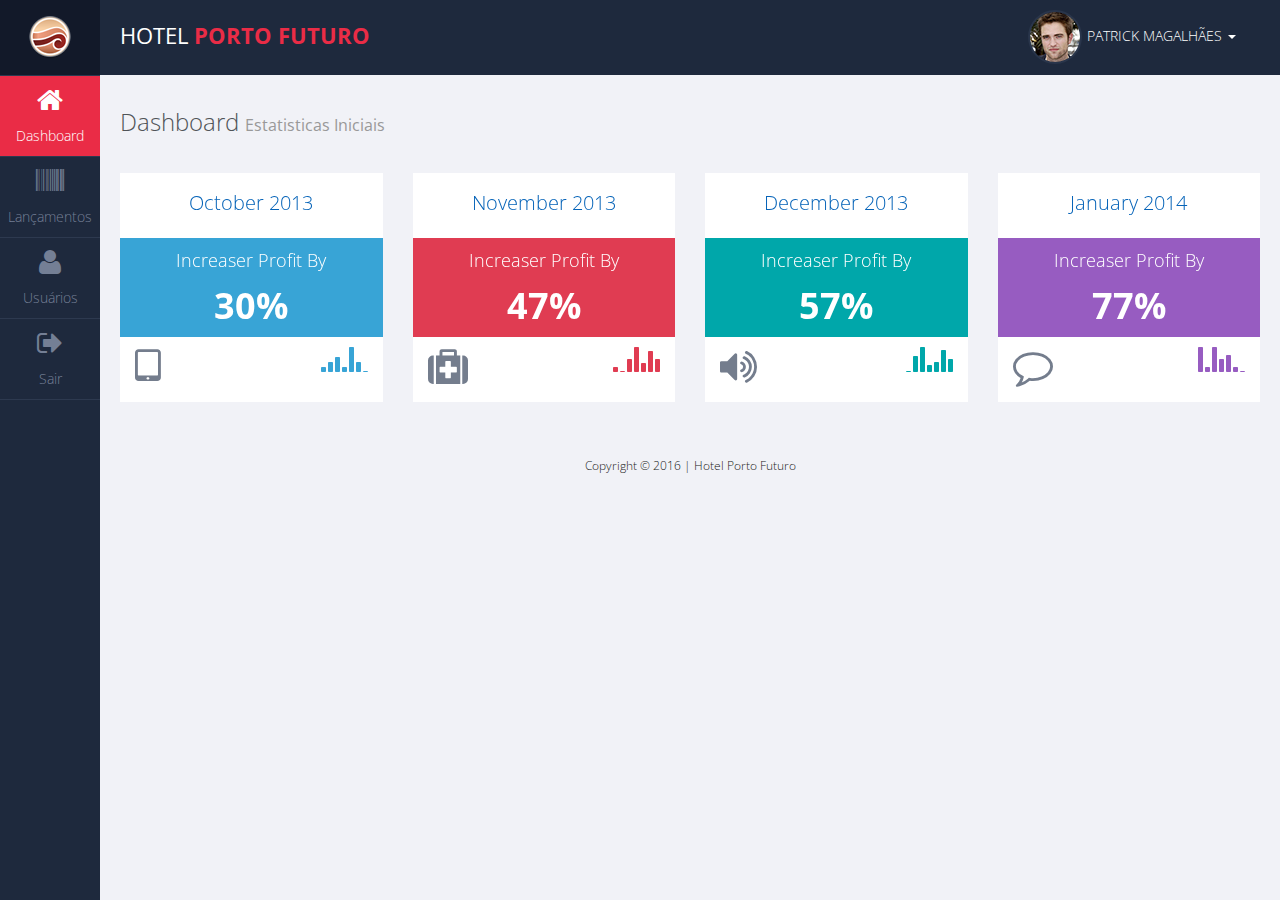
<file: index.html>
<!DOCTYPE html>
<html>
<head>
<meta http-equiv="Content-Type" content="text/html; charset=UTF-8">
<meta charset="utf-8">

<title>INICIAL</title>

<meta name="viewport" content="width=device-width, initial-scale=1.0">
<!-- Bootstrap -->
<link href="bs3/css/bootstrap.min.css" rel="stylesheet">
<link href="css/style-responsive.css" rel="stylesheet">
<link href="css/atom-style.css" rel="stylesheet">
<link href="css/font-awesome.min.css" rel="stylesheet">
<link href="plugins/kalendar/kalendar.css" rel="stylesheet">
<link href='https://fonts.googleapis.com/css?family=Open+Sans:400,300' rel='stylesheet' type='text/css'>
<link href="css/animate.css" rel="stylesheet">
<link href="plugins/scroll/nanoscroller.css" rel="stylesheet">

<!-- HTML5 Shim and Respond.js IE8 support of HTML5 elements and media queries -->
<!-- WARNING: Respond.js doesn't work if you view the page via file:// -->
<!--[if lt IE 9]>
      <script src="https://oss.maxcdn.com/libs/html5shiv/3.7.0/html5shiv.js"></script>
      <script src="https://oss.maxcdn.com/libs/respond.js/1.3.0/respond.min.js"></script>
    <![endif]-->
</head>
<body>
<!--layout-container start-->
<div id="layout-container"> 
  <!--Left navbar start-->
  <div id="nav">
            <!--logo start-->
            <div class="profile">
               <div class="logo"><a href="#"><img src="images/logo.png" alt=""></a></div>
            </div>
            <!--logo end--> 
            <!--navigation start [MENU-EDITAR]-->
            <ul class="navigation">
               <li><a class="active" href="index.html"><i class="fa fa-home"></i><span>Dashboard</span></a></li>
               <li class="sub">
                  <a href="#"><i class="fa fa-barcode"></i><span>Lançamentos</span></a>
                  <ul class="navigation-sub">
                     <li><a href="identificar.html"><i class="fa fa-plus-square-o"></i><span>Identificar</span></a></li>
                     <li><a href="relatorio.html"><i class="fa fa-columns"></i></i><span>Gerar Relatório</span></a></li>
                  </ul>
               </li>
               <li class="sub">
                  <a href="#"><i class="fa fa-user"></i><span>Usuários</span></a>
                  <ul class="navigation-sub">
                     <li><a href="grids.html"><i class="fa fa fa-plus" ></i><span>Cadastrar</span></a></li>
                     <li><a href="tab-accordions.html"><i class="fa fa-user"></i></i><span>Editar</span></a></li>
                  </ul>
               </li>
               <li><a href="index.html"><i class="fa fa-sign-out"></i><span>Sair</span></a></li>
            </ul>
            <!--navigation end--> 
  </div>
  <!--Left navbar end--> 
  
  <!--main start-->
  <div id="main">
    <div class="head-title">
      <div class="menu-switch"><i class="fa fa-bars"></i></div>
      <!--row start-->
      <div class="row"> 
        <!--col-md-12 start-->
        <div class="col-md-12"> 
          <div class="text-logo">Hotel<span style="font-weight: bold; color: #ea2c46"> Porto Futuro</span></div>
          <!--profile dropdown start-->
          <ul class="user-info pull-right fadeInLeftBig animated">
            <li class="profile-info dropdown"> 

            <a data-toggle="dropdown" class="dropdown-toggle" href="#"> <img class="img-circle" alt="" src="images/avatar.jpg">Patrick Magalhães  <b class="caret"></b></a>
              <ul class="dropdown-menu">
                <li class="caret"></li>
                <li> <a href="#"> <i class="fa fa-user"></i> Editar Perfil </a> </li>
                <li> <a href="#"> <i class="fa fa-clipboard"></i> Sair </a> </li>
              </ul>
            </li>
          </ul><!--profile dropdown end-->       
        </div>
        <!--col-md-12 end--> 
      </div>
      <!--row end--> 
    </div>

         <!--margin-container start-->
    <div class="margin-container"> 
      <!--scrollable wrapper start-->
      <div class="scrollable wrapper"> 
        <!--row start-->
        <div class="row"> 
          <!--col-md-12 start-->
          <div class="col-md-12">
            <div class="page-heading">
              <h1>Dashboard <small>Estatisticas Iniciais</small></h1>
            </div>
          </div>

           <!--col-md-12 end-->

          <!--conteudo INCIAL -->
          <div class="col-sm-6 col-md-3">
            <div class="box-info">
              <div class="title-box">
                <h3>October 2013</h3>
                <div class="blue-bg">
                  <p>Increaser Profit By </p>
                  <h1> 30%</h1>
                </div>
                <i class="fa fa-tablet"></i>
                <div id="work-progress1" class="pull-right"></div>
              </div>
            </div>
          </div>
          <div class="col-sm-6 col-md-3">
            <div class="box-info">
              <div class="title-box">
                <h3>November 2013</h3>
                <div class="red-bg">
                  <p>Increaser Profit By </p>
                  <h1> 47%</h1>
                </div>
                <i class="fa fa-medkit"></i>
                <div id="work-progress2" class="pull-right"></div>
              </div>
            </div>
          </div>
          <div class="col-sm-6 col-md-3">
            <div class="box-info">
              <div class="title-box">
                <h3>December 2013</h3>
                <div class="green-bg">
                  <p>Increaser Profit By </p>
                  <h1> 57%</h1>
                </div>
                <i class="fa fa-volume-up"></i>
                <div id="work-progress3" class="pull-right"></div>
              </div>
            </div>
          </div>
          <div class="col-sm-6 col-md-3">
            <div class="box-info">
              <div class="title-box">
                <h3>January 2014</h3>
                <div class="maroon-bg">
                  <p>Increaser Profit By </p>
                  <h1> 77%</h1>
                </div>
                <i class="fa fa-comment-o"></i>
                <div id="work-progress4" class="pull-right"></div>
              </div>
            </div>
          </div>
        </div>

        <!--conteudo fim -->


        </div>

      </div>
      <footer>
      <div class="container">
        <div class="row">
         <div class="col-md-12">
            <!-- Copyright info -->
            <p class="copy">Copyright &copy; 2016 | <a href="http://www.hotelportofuturo.com.br/" target="_blank">Hotel Porto Futuro</a> </p>
         </div>
        </div>
      </div>
    </footer>   
    </div>
  </div>
  <!--main end-->

</div>
<!--layout-container end--> 



<!-- jQuery (necessary for Bootstrap's JavaScript plugins) --> 
<script src="js/jquery-1.10.2.js"></script> 
<script src="js/jquery-ui-1.9.1.js"></script> 
<!-- Include all compiled plugins (below), or include individual files as needed --> 
<script src="bs3/js/bootstrap.min.js"></script> 
<script src="js/smooth-sliding-menu.js"></script> 
<script src="js/console-numbering.js"></script> 
<script src="js/to-do-admin.js"></script> 
<script src="js/jquery.sparkline.js"></script> 
<script src="js/sparkline-chart.js"></script> 
<script src="js/select-checkbox.js"></script> 
<script src="js/jPushMenu.js"></script> 
<script src="js/side-chats.js"></script> 
<script src="plugins/scroll/jquery.nanoscroller.js"></script>
<script src="plugins/kalendar/kalendar.js" type="text/javascript"></script> 
<script src="plugins/kalendar/edit-kalendar.js" type="text/javascript"></script> 
<script type="text/javascript" src="plugins/jqplot/jquery.jqplot.min.js"></script>
<script type="text/javascript" src="plugins/jqplot/jqplot.barRenderer.min.js"></script>
<script type="text/javascript" src="plugins/jqplot/jqplot.highlighter.min.js"></script>
<script type="text/javascript" src="plugins/jqplot/jqplot.cursor.min.js"></script>
<script type="text/javascript" src="plugins/jqplot/jqplot.pointLabels.min.js"></script>
<script type="text/javascript" src="plugins/jqplot/edit-jqplot.js"></script>
<script type="text/javascript" src="plugins/jqplot/jqplot.dateAxisRenderer.min.js"></script>
<script type="text/javascript" src="plugins/jqplot/jqplot.logAxisRenderer.min.js"></script>
<script type="text/javascript" src="plugins/jqplot/jqplot.canvasTextRenderer.min.js"></script>
<script type="text/javascript" src="plugins/jqplot/jqplot.canvasAxisTickRenderer.min.js"></script>
<script type="text/javascript" src="plugins/jqplot/jqplot.categoryAxisRenderer.min.js"></script>
<script type="text/javascript" src="plugins/jqplot/jqplot.pieRenderer.min.js"></script>

</body>
</html>
</file>
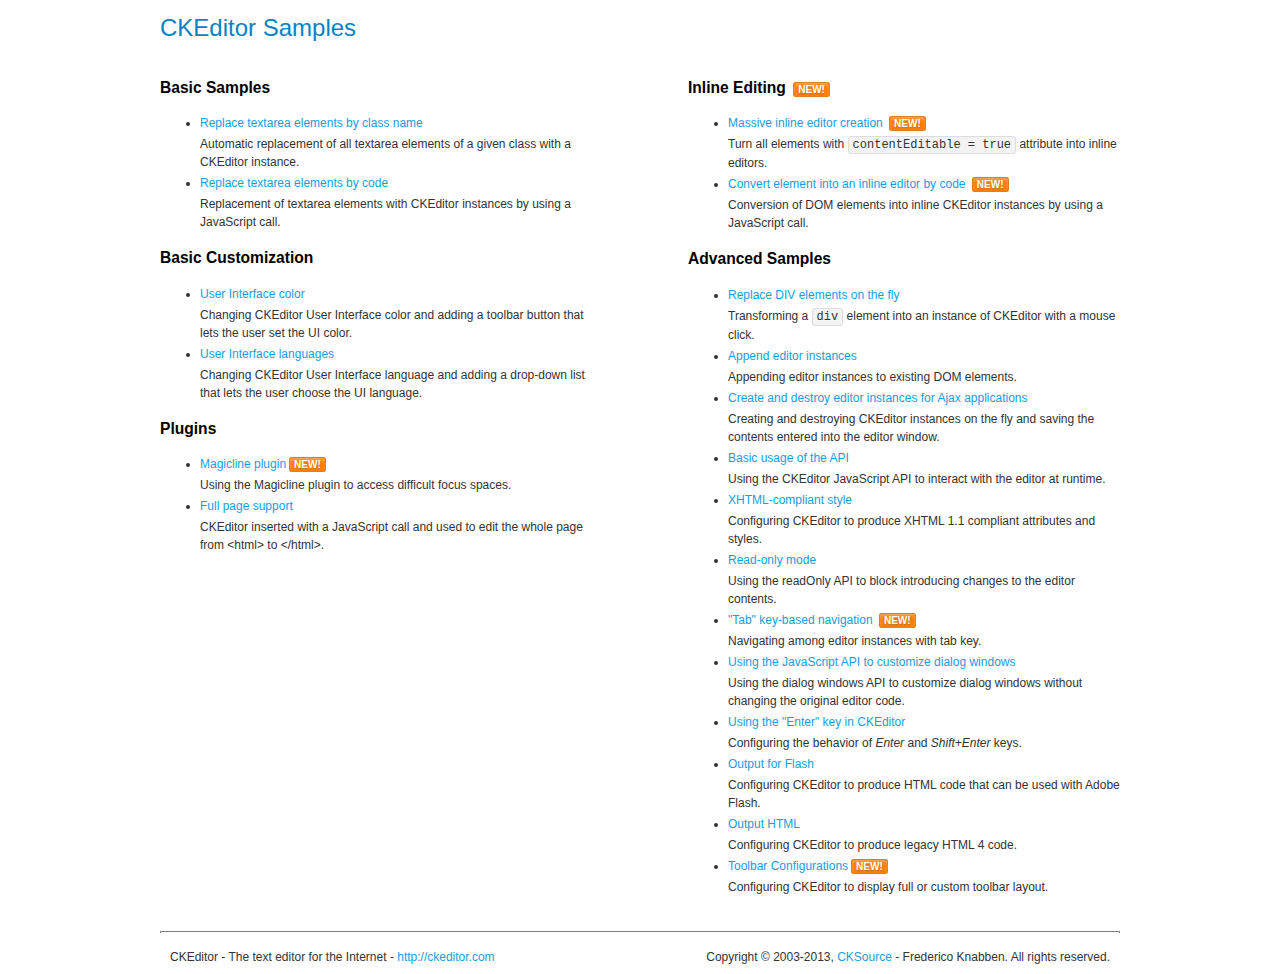
<file: plugins/ckeditor/samples/index.html>
<!DOCTYPE html>
<!--
Copyright (c) 2003-2013, CKSource - Frederico Knabben. All rights reserved.
For licensing, see LICENSE.html or http://ckeditor.com/license
-->
<html>
<head>
	<title>CKEditor Samples</title>
	<meta charset="utf-8">
	<link rel="stylesheet" href="sample.css">
</head>
<body>
	<h1 class="samples">
		CKEditor Samples
	</h1>
	<div class="twoColumns">
		<div class="twoColumnsLeft">
			<h2 class="samples">
				Basic Samples
			</h2>
			<dl class="samples">
				<dt><a class="samples" href="replacebyclass.html">Replace textarea elements by class name</a></dt>
				<dd>Automatic replacement of all textarea elements of a given class with a CKEditor instance.</dd>

				<dt><a class="samples" href="replacebycode.html">Replace textarea elements by code</a></dt>
				<dd>Replacement of textarea elements with CKEditor instances by using a JavaScript call.</dd>
			</dl>

			<h2 class="samples">
				Basic Customization
			</h2>
			<dl class="samples">
				<dt><a class="samples" href="uicolor.html">User Interface color</a></dt>
				<dd>Changing CKEditor User Interface color and adding a toolbar button that lets the user set the UI color.</dd>

				<dt><a class="samples" href="uilanguages.html">User Interface languages</a></dt>
				<dd>Changing CKEditor User Interface language and adding a drop-down list that lets the user choose the UI language.</dd>
			</dl>


			<h2 class="samples">Plugins</h2>
<dl class="samples">
<dt><a class="samples" href="plugins/magicline/magicline.html">Magicline plugin</a><span class="new">New!</span></dt>
<dd>Using the Magicline plugin to access difficult focus spaces.</dd>

<dt><a class="samples" href="plugins/wysiwygarea/fullpage.html">Full page support</a></dt>
<dd>CKEditor inserted with a JavaScript call and used to edit the whole page from &lt;html&gt; to &lt;/html&gt;.</dd>
</dl>
		</div>
		<div class="twoColumnsRight">
			<h2 class="samples">
				Inline Editing <span class="new">New!</span>
			</h2>
			<dl class="samples">
				<dt><a class="samples" href="inlineall.html">Massive inline editor creation</a> <span class="new">New!</span></dt>
				<dd>Turn all elements with <code>contentEditable = true</code> attribute into inline editors.</dd>

				<dt><a class="samples" href="inlinebycode.html">Convert element into an inline editor by code</a> <span class="new">New!</span></dt>
				<dd>Conversion of DOM elements into inline CKEditor instances by using a JavaScript call.</dd>

				
			</dl>

			<h2 class="samples">
				Advanced Samples
			</h2>
			<dl class="samples">
				<dt><a class="samples" href="divreplace.html">Replace DIV elements on the fly</a></dt>
				<dd>Transforming a <code>div</code> element into an instance of CKEditor with a mouse click.</dd>

				<dt><a class="samples" href="appendto.html">Append editor instances</a></dt>
				<dd>Appending editor instances to existing DOM elements.</dd>

				<dt><a class="samples" href="ajax.html">Create and destroy editor instances for Ajax applications</a></dt>
				<dd>Creating and destroying CKEditor instances on the fly and saving the contents entered into the editor window.</dd>

				<dt><a class="samples" href="api.html">Basic usage of the API</a></dt>
				<dd>Using the CKEditor JavaScript API to interact with the editor at runtime.</dd>

				<dt><a class="samples" href="xhtmlstyle.html">XHTML-compliant style</a></dt>
				<dd>Configuring CKEditor to produce XHTML 1.1 compliant attributes and styles.</dd>

				<dt><a class="samples" href="readonly.html">Read-only mode</a></dt>
				<dd>Using the readOnly API to block introducing changes to the editor contents.</dd>

				<dt><a class="samples" href="tabindex.html">"Tab" key-based navigation</a> <span class="new">New!</span></dt>
				<dd>Navigating among editor instances with tab key.</dd>


				
<dt><a class="samples" href="plugins/dialog/dialog.html">Using the JavaScript API to customize dialog windows</a></dt>
<dd>Using the dialog windows API to customize dialog windows without changing the original editor code.</dd>

<dt><a class="samples" href="plugins/enterkey/enterkey.html">Using the &quot;Enter&quot; key in CKEditor</a></dt>
<dd>Configuring the behavior of <em>Enter</em> and <em>Shift+Enter</em> keys.</dd>

<dt><a class="samples" href="plugins/htmlwriter/outputforflash.html">Output for Flash</a></dt>
<dd>Configuring CKEditor to produce HTML code that can be used with Adobe Flash.</dd>

<dt><a class="samples" href="plugins/htmlwriter/outputhtml.html">Output HTML</a></dt>
<dd>Configuring CKEditor to produce legacy HTML 4 code.</dd>

<dt><a class="samples" href="plugins/toolbar/toolbar.html">Toolbar Configurations</a><span class="new">New!</span></dt>
<dd>Configuring CKEditor to display full or custom toolbar layout.</dd>

			</dl>
		</div>
	</div>
	<div id="footer">
		<hr>
		<p>
			CKEditor - The text editor for the Internet - <a class="samples" href="http://ckeditor.com/">http://ckeditor.com</a>
		</p>
		<p id="copy">
			Copyright &copy; 2003-2013, <a class="samples" href="http://cksource.com/">CKSource</a> - Frederico Knabben. All rights reserved.
		</p>
	</div>
</body>
</html>
</file>
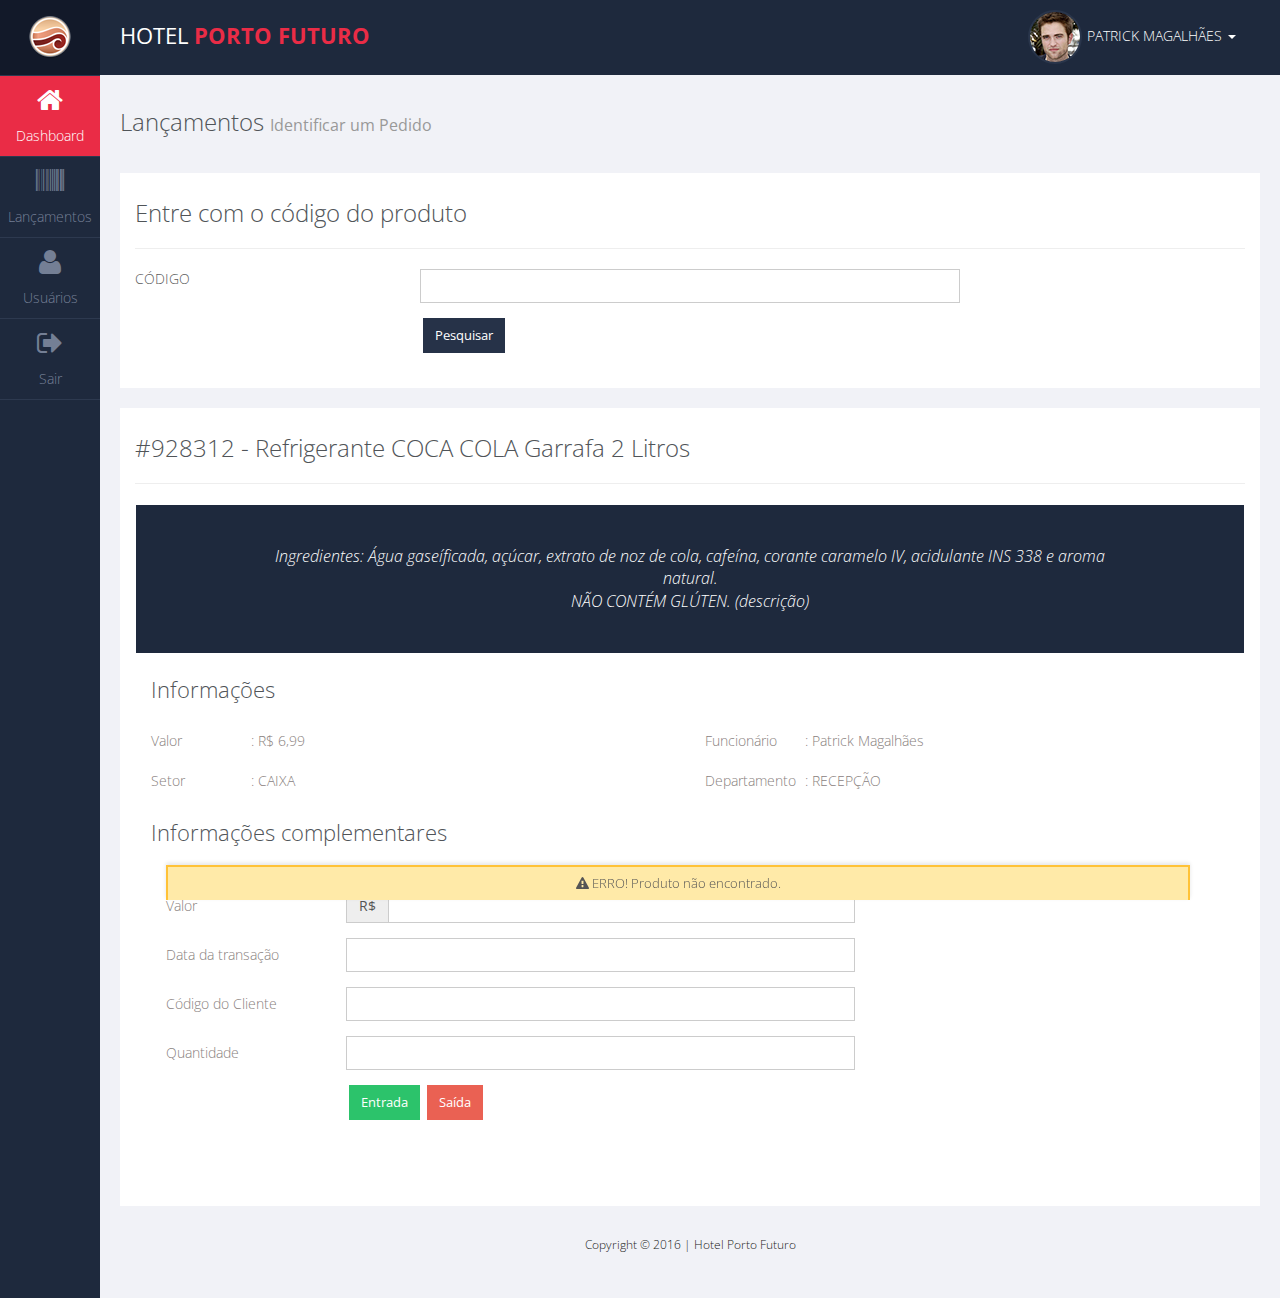
<file: identificar.html>
<!DOCTYPE html>
<html>
   <head>
      <meta http-equiv="Content-Type" content="text/html; charset=UTF-8">
      <meta charset="utf-8">
      <title>IDENTIFICAR</title>
      <meta name="viewport" content="width=device-width, initial-scale=1.0">
      <!-- Bootstrap -->
      <link href="bs3/css/bootstrap.min.css" rel="stylesheet">
      <link rel="stylesheet" type="text/css" href="plugins/bootstrap-datepicker/css/datepicker.css" />

      <link href="css/style-responsive.css" rel="stylesheet">
      <link href="css/atom-style.css" rel="stylesheet">
      <link href="css/font-awesome.min.css" rel="stylesheet">
      <link href="plugins/kalendar/kalendar.css" rel="stylesheet">
      <link href='https://fonts.googleapis.com/css?family=Open+Sans:400,300' rel='stylesheet' type='text/css'>
      <link href="css/animate.css" rel="stylesheet">
      <link href="plugins/scroll/nanoscroller.css" rel="stylesheet">
      <!-- HTML5 Shim and Respond.js IE8 support of HTML5 elements and media queries -->
      <!-- WARNING: Respond.js doesn't work if you view the page via file:// -->
      <!--[if lt IE 9]>
      <script src="https://oss.maxcdn.com/libs/html5shiv/3.7.0/html5shiv.js"></script>
      <script src="https://oss.maxcdn.com/libs/respond.js/1.3.0/respond.min.js"></script>
      <![endif]-->
   </head>
   <body>

      <!--layout-container start-->
      <div id="layout-container">
         <!--Left navbar start-->
         <div id="nav">
            <!--logo start-->
            <div class="profile">
               <div class="logo"><a href="#"><img src="images/logo.png" alt=""></a></div>
            </div>
            <!--logo end--> 
            <!--navigation start [MENU-EDITAR]-->
            <ul class="navigation">
               <li><a class="active" href="index.html"><i class="fa fa-home"></i><span>Dashboard</span></a></li>
               <li class="sub">
                  <a href="#"><i class="fa fa-barcode"></i><span>Lançamentos</span></a>
                  <ul class="navigation-sub">
                     <li><a href="identificar.html"><i class="fa fa-plus-square-o"></i><span>Identificar</span></a></li>
                     <li><a href="relatorio.html"><i class="fa fa-columns"></i></i><span>Gerar Relatório</span></a></li>
                  </ul>
               </li>
               <li class="sub">
                  <a href="#"><i class="fa fa-user"></i><span>Usuários</span></a>
                  <ul class="navigation-sub">
                     <li><a href="grids.html"><i class="fa fa fa-plus" ></i><span>Cadastrar</span></a></li>
                     <li><a href="tab-accordions.html"><i class="fa fa-user"></i></i><span>Editar</span></a></li>
                  </ul>
               </li>
               <li><a href="index.html"><i class="fa fa-sign-out"></i><span>Sair</span></a></li>
            </ul>
            <!--navigation end--> 
         </div>
         <!--Left navbar end--> 
         <!--main start-->
         <div id="main">
            <div class="head-title">
               <div class="menu-switch"><i class="fa fa-bars"></i></div>
               <!--row start-->
               <div class="row">
                  <!--col-md-12 start-->
                  <div class="col-md-12">
                     <div class="text-logo">Hotel<span style="font-weight: bold; color: #ea2c46"> Porto Futuro</span></div>
                     <!--profile dropdown start-->
                     <ul class="user-info pull-right fadeInLeftBig animated">
                        <li class="profile-info dropdown">
                           <a data-toggle="dropdown" class="dropdown-toggle" href="#"> <img class="img-circle" alt="" src="images/avatar.jpg">Patrick Magalhães  <b class="caret"></b></a>
                           <ul class="dropdown-menu">
                              <li class="caret"></li>
                              <li> <a href="#"> <i class="fa fa-user"></i> Editar Perfil </a> </li>
                              <li> <a href="#"> <i class="fa fa-clipboard"></i> Sair </a> </li>
                           </ul>
                        </li>
                     </ul>
                     <!--profile dropdown end-->       
                  </div>
                  <!--col-md-12 end--> 
               </div>
               <!--row end--> 
            </div>
            <!--margin-container start-->
            <div class="margin-container">

               <!--scrollable wrapper start-->
               <div class="scrollable wrapper">
                  <!--row start-->
                  <div class="row">
                     <!--col-md-12 start-->
                     <div class="col-md-12">
                        <div class="page-heading">
                           <h1>Lançamentos <small>Identificar um Pedido</small></h1>
                        </div>
                     </div>
                     <!--col-md-12 end-->
                     <!--conteudo INCIAL -->
                     <!--col-md-12 start-->
                     <div class="col-md-12">
                        <div class="box-info">
                           <h3>Entre com o código do produto</h3>
                           <hr>
                           <form class="form-horizontal row-border" action="">
                              <div class="form-group lable-padd">
                                 <label class="col-md-3" for="">CÓDIGO</label>
                                 <div class="col-md-6">
                                    <input type="text" class="form-control">
                                 </div>
                              </div>
                              <div class="form-group lable-padd">
                                 <div class="col-md-6 col-sm-offset-3">
                                    <button class="btn-primary btn">Pesquisar</button>
                                 </div>
                              </div>
                           </form>
                        </div>
                     </div>

                     <div class="col-md-12">
                        <div class="box-info">
                           <h3>#928312 - Refrigerante COCA COLA Garrafa 2 Litros</h3>
                           <hr>
                           <div class="panel">
                              <div class="bio-graph-heading">Ingredientes: Água gaseíficada, açúcar, extrato de noz de cola, cafeína, corante caramelo IV, acidulante INS 338 e aroma natural.</br>NÃO CONTÉM GLÚTEN. (descrição)
                              </div>
                              <div class="panel-body bio-graph-info">
                                 <h1>Informações</h1>
                                 <div class="row">
                                    <div class="bio-row">
                                       <p><span>Valor </span>: R$ 6,99</p>
                                    </div>
                                    <div class="bio-row">
                                       <p><span>Funcionário</span>: Patrick Magalhães</p>
                                    </div>
                                    <div class="bio-row">
                                       <p><span>Setor </span>: CAIXA</p>
                                    </div>
                                    <div class="bio-row">
                                       <p><span>Departamento </span>: RECEPÇÃO</p>
                                    </div>
                                 </div>
                                 <h1> Informações complementares </h1>
                                 <div class="panel-body">
                                    <form role="form" class="form-horizontal">
                                       <div class="form-group">
                                          <label class="col-lg-2 control-label">Valor</label>
                                          <div class="col-lg-6">
                                              <div class="input-group"> <span class="input-group-addon">R$</span>
                                              <input type="text" class="form-control" />
                                            </div>

                                          </div>
                                       </div>
                                       <div class="form-group">
                                          <label class="col-lg-2 control-label">Data da transação</label>
                                          <div class="col-lg-6">
                                             <input class="form-control form-control-inline input-medium default-date-picker"  size="16" type="text" value="" />

                                          </div>
                                       </div>
                                       <div class="form-group">
                                          <label class="col-lg-2 control-label">Código do Cliente</label>
                                          <div class="col-lg-6">
                                             <input type="password" placeholder=" " id="rt-pwd" class="form-control">
                                          </div>
                                       </div>
                                        <div class="form-group">
                                          <label class="col-lg-2 control-label">Quantidade</label>
                                          <div class="col-lg-6">
                                             <input type="number"  min ="0" placeholder=" " id="rt-pwd" class="form-control">
                                          </div>
                                       </div>
                                       <div class="form-group">
                                          <div class="col-lg-offset-2 col-lg-10">
                                             <button class="btn btn-success" onclick="confirmacao('0');" type="button">Entrada</button>
                                             <button class="btn btn-danger" onclick="confirmacao('1');" type="button">Saída</button>
                                          </div>
                                       </div>
                                    </form>
                                 </div>
                              </div>
                           </div>
                        </div>
                     </div>
                     <!--col-md-12 end-->
                     <!--conteudo fim -->
                  </div>
                  <footer>
                     <div class="container">
                        <div class="row">
                           <div class="col-md-12">
                              <!-- Copyright info -->
                              <p class="copy">Copyright &copy; 2016 | <a href="http://www.hotelportofuturo.com.br/" target="_blank">Hotel Porto Futuro</a> </p>
                           </div>
                        </div>
                     </div>
                  </footer>
               </div>
            </div>
         </div>
         <!--main end-->
      </div>
      <!--layout-container end--> 
      <!-- jQuery (necessary for Bootstrap's JavaScript plugins) --> 
      <script src="js/jquery-1.10.2.js"></script> 
      <script src="js/jquery-ui-1.9.1.js"></script> 
      <!-- Include all compiled plugins (below), or include individual files as needed --> 
      <script src="bs3/js/bootstrap.min.js"></script> 
      <script src="js/smooth-sliding-menu.js"></script> 
      <script type="text/javascript" src="plugins/bootstrap-datepicker/js/bootstrap-datepicker.js"></script> 
   
      <!-- jQuery Notification - Noty -->
      <script src="js/jquery.noty.js"></script> <!-- jQuery Notify -->
      <script src="js/themes/default.js"></script> <!-- jQuery Notify -->
      <script src="js/layouts/bottom.js"></script> <!-- jQuery Notify -->
      <script src="js/layouts/topRight.js"></script> <!-- jQuery Notify -->
      <script src="js/layouts/top.js"></script> <!-- jQuery Notify -->
      <script src="js/master.js"></script> <!-- jQuery Notify APAGAR -->
      <!-- jQuery Notification ends -->


      <!-- ORGANIZAR EM UM ARQUIVO JS -->
      <script> 
          $(document).ready(function() {
             $('.default-date-picker').datepicker({
              format: 'dd/mm/yyyy'
             });

    

         });


         noty({text: ' ERRO! Produto não encontrado.', layout: 'bottom', type: 'warning', timeout: 2000});
         noty({text: 'Aguarde...', layout: 'bottom', type: 'success', timeout: 1000});


    function confirmacao(tipo) {
      //   var parent = $(this).parent().parent();
          var text = '<span class="fa fa-exclamation-triangle" style="float:left; margin:0 7px 20px 0;"></span><b>Atenção:</b> Voçê confirma a entrada do produto de código #928312?</br>';
            text += '<b>Quantidade: 5</b>' ;

          $.confirm({
            title: 'Entrada de um produto/serviço',
            message: text,
             buttons: {
              'Confirmar': {
                'class': 'yes',
                'action': function() {
                  
                      $(".receber_bloqueio").html("teste");
                   
                }
              },
              'Cancelar': {
                'class': 'no',
                'action': function() {}
              }
             }
          });
    }


      </script>
   </body>
</html>
</file>
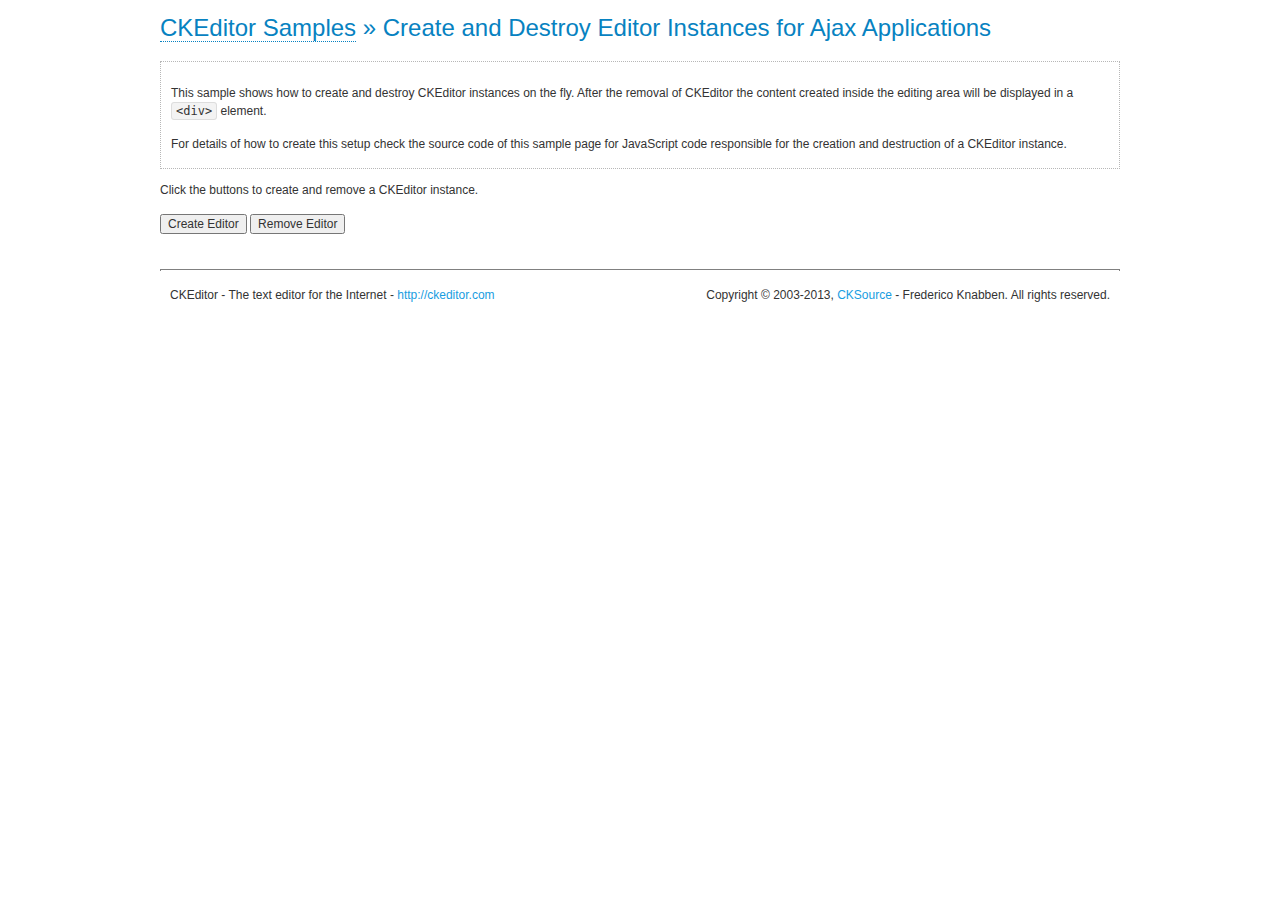
<file: plugins/ckeditor/samples/ajax.html>
<!DOCTYPE html>
<!--
Copyright (c) 2003-2013, CKSource - Frederico Knabben. All rights reserved.
For licensing, see LICENSE.html or http://ckeditor.com/license
-->
<html>
<head>
	<title>Ajax &mdash; CKEditor Sample</title>
	<meta charset="utf-8">
	<script src="../ckeditor.js"></script>
	<link rel="stylesheet" href="sample.css">
	<script>

		var editor, html = '';

		function createEditor() {
			if ( editor )
				return;

			// Create a new editor inside the <div id="editor">, setting its value to html
			var config = {};
			editor = CKEDITOR.appendTo( 'editor', config, html );
		}

		function removeEditor() {
			if ( !editor )
				return;

			// Retrieve the editor contents. In an Ajax application, this data would be
			// sent to the server or used in any other way.
			document.getElementById( 'editorcontents' ).innerHTML = html = editor.getData();
			document.getElementById( 'contents' ).style.display = '';

			// Destroy the editor.
			editor.destroy();
			editor = null;
		}

	</script>
</head>
<body>
	<h1 class="samples">
		<a href="index.html">CKEditor Samples</a> &raquo; Create and Destroy Editor Instances for Ajax Applications
	</h1>
	<div class="description">
		<p>
			This sample shows how to create and destroy CKEditor instances on the fly. After the removal of CKEditor the content created inside the editing
			area will be displayed in a <code>&lt;div&gt;</code> element.
		</p>
		<p>
			For details of how to create this setup check the source code of this sample page
			for JavaScript code responsible for the creation and destruction of a CKEditor instance.
		</p>
	</div>
	<p>Click the buttons to create and remove a CKEditor instance.</p>
	<p>
		<input onclick="createEditor();" type="button" value="Create Editor">
		<input onclick="removeEditor();" type="button" value="Remove Editor">
	</p>
	<!-- This div will hold the editor. -->
	<div id="editor">
	</div>
	<div id="contents" style="display: none">
		<p>
			Edited Contents:
		</p>
		<!-- This div will be used to display the editor contents. -->
		<div id="editorcontents">
		</div>
	</div>
	<div id="footer">
		<hr>
		<p>
			CKEditor - The text editor for the Internet - <a class="samples" href="http://ckeditor.com/">http://ckeditor.com</a>
		</p>
		<p id="copy">
			Copyright &copy; 2003-2013, <a class="samples" href="http://cksource.com/">CKSource</a> - Frederico
			Knabben. All rights reserved.
		</p>
	</div>
</body>
</html>
</file>
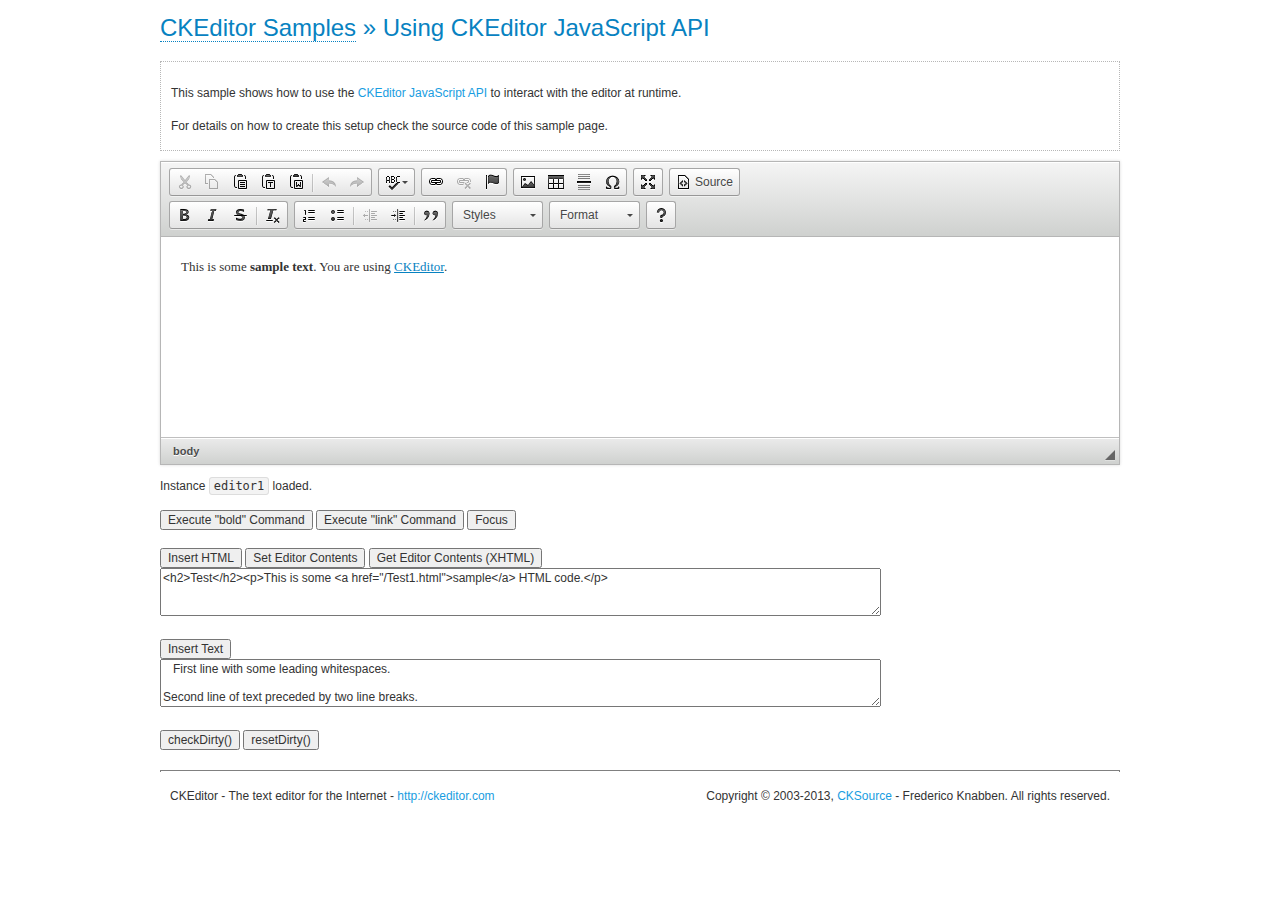
<file: plugins/ckeditor/samples/api.html>
<!DOCTYPE html>
<!--
Copyright (c) 2003-2013, CKSource - Frederico Knabben. All rights reserved.
For licensing, see LICENSE.html or http://ckeditor.com/license
-->
<html>
<head>
	<meta charset="utf-8">
	<title>API Usage &mdash; CKEditor Sample</title>
	<script src="../ckeditor.js"></script>
	<link href="sample.css" rel="stylesheet">
	<script>

// The instanceReady event is fired, when an instance of CKEditor has finished
// its initialization.
CKEDITOR.on( 'instanceReady', function( ev ) {
	// Show the editor name and description in the browser status bar.
	document.getElementById( 'eMessage' ).innerHTML = 'Instance <code>' + ev.editor.name + '<\/code> loaded.';

	// Show this sample buttons.
	document.getElementById( 'eButtons' ).style.display = 'block';
});

function InsertHTML() {
	// Get the editor instance that we want to interact with.
	var editor = CKEDITOR.instances.editor1;
	var value = document.getElementById( 'htmlArea' ).value;

	// Check the active editing mode.
	if ( editor.mode == 'wysiwyg' )
	{
		// Insert HTML code.
		// http://docs.ckeditor.com/#!/api/CKEDITOR.editor-method-insertHtml
		editor.insertHtml( value );
	}
	else
		alert( 'You must be in WYSIWYG mode!' );
}

function InsertText() {
	// Get the editor instance that we want to interact with.
	var editor = CKEDITOR.instances.editor1;
	var value = document.getElementById( 'txtArea' ).value;

	// Check the active editing mode.
	if ( editor.mode == 'wysiwyg' )
	{
		// Insert as plain text.
		// http://docs.ckeditor.com/#!/api/CKEDITOR.editor-method-insertText
		editor.insertText( value );
	}
	else
		alert( 'You must be in WYSIWYG mode!' );
}

function SetContents() {
	// Get the editor instance that we want to interact with.
	var editor = CKEDITOR.instances.editor1;
	var value = document.getElementById( 'htmlArea' ).value;

	// Set editor contents (replace current contents).
	// http://docs.ckeditor.com/#!/api/CKEDITOR.editor-method-setData
	editor.setData( value );
}

function GetContents() {
	// Get the editor instance that you want to interact with.
	var editor = CKEDITOR.instances.editor1;

	// Get editor contents
	// http://docs.ckeditor.com/#!/api/CKEDITOR.editor-method-getData
	alert( editor.getData() );
}

function ExecuteCommand( commandName ) {
	// Get the editor instance that we want to interact with.
	var editor = CKEDITOR.instances.editor1;

	// Check the active editing mode.
	if ( editor.mode == 'wysiwyg' )
	{
		// Execute the command.
		// http://docs.ckeditor.com/#!/api/CKEDITOR.editor-method-execCommand
		editor.execCommand( commandName );
	}
	else
		alert( 'You must be in WYSIWYG mode!' );
}

function CheckDirty() {
	// Get the editor instance that we want to interact with.
	var editor = CKEDITOR.instances.editor1;
	// Checks whether the current editor contents present changes when compared
	// to the contents loaded into the editor at startup
	// http://docs.ckeditor.com/#!/api/CKEDITOR.editor-method-checkDirty
	alert( editor.checkDirty() );
}

function ResetDirty() {
	// Get the editor instance that we want to interact with.
	var editor = CKEDITOR.instances.editor1;
	// Resets the "dirty state" of the editor (see CheckDirty())
	// http://docs.ckeditor.com/#!/api/CKEDITOR.editor-method-resetDirty
	editor.resetDirty();
	alert( 'The "IsDirty" status has been reset' );
}

function Focus() {
	CKEDITOR.instances.editor1.focus();
}

function onFocus() {
	document.getElementById( 'eMessage' ).innerHTML = '<b>' + this.name + ' is focused </b>';
}

function onBlur() {
	document.getElementById( 'eMessage' ).innerHTML = this.name + ' lost focus';
}

	</script>

</head>
<body>
	<h1 class="samples">
		<a href="index.html">CKEditor Samples</a> &raquo; Using CKEditor JavaScript API
	</h1>
	<div class="description">
	<p>
		This sample shows how to use the
		<a class="samples" href="http://docs.ckeditor.com/#!/api/CKEDITOR.editor">CKEditor JavaScript API</a>
		to interact with the editor at runtime.
	</p>
	<p>
		For details on how to create this setup check the source code of this sample page.
	</p>
	</div>

	<!-- This <div> holds alert messages to be display in the sample page. -->
	<div id="alerts">
		<noscript>
			<p>
				<strong>CKEditor requires JavaScript to run</strong>. In a browser with no JavaScript
				support, like yours, you should still see the contents (HTML data) and you should
				be able to edit it normally, without a rich editor interface.
			</p>
		</noscript>
	</div>
	<form action="../../../samples/sample_posteddata.php" method="post">
		<textarea cols="100" id="editor1" name="editor1" rows="10">&lt;p&gt;This is some &lt;strong&gt;sample text&lt;/strong&gt;. You are using &lt;a href="http://ckeditor.com/"&gt;CKEditor&lt;/a&gt;.&lt;/p&gt;</textarea>

		<script>
			// Replace the <textarea id="editor1"> with an CKEditor instance.
			CKEDITOR.replace( 'editor1', {
				on: {
					focus: onFocus,
					blur: onBlur,

					// Check for availability of corresponding plugins.
					pluginsLoaded: function( evt ) {
						var doc = CKEDITOR.document, ed = evt.editor;
						if ( !ed.getCommand( 'bold' ) )
							doc.getById( 'exec-bold' ).hide();
						if ( !ed.getCommand( 'link' ) )
							doc.getById( 'exec-link' ).hide();
					}
				}
			});
		</script>

		<p id="eMessage">
		</p>

		<div id="eButtons" style="display: none">
			<input id="exec-bold" onclick="ExecuteCommand('bold');" type="button" value="Execute &quot;bold&quot; Command">
			<input id="exec-link" onclick="ExecuteCommand('link');" type="button" value="Execute &quot;link&quot; Command">
			<input onclick="Focus();" type="button" value="Focus">
			<br><br>
			<input onclick="InsertHTML();" type="button" value="Insert HTML">
			<input onclick="SetContents();" type="button" value="Set Editor Contents">
			<input onclick="GetContents();" type="button" value="Get Editor Contents (XHTML)">
			<br>
			<textarea cols="100" id="htmlArea" rows="3">&lt;h2&gt;Test&lt;/h2&gt;&lt;p&gt;This is some &lt;a href="/Test1.html"&gt;sample&lt;/a&gt; HTML code.&lt;/p&gt;</textarea>
			<br>
			<br>
			<input onclick="InsertText();" type="button" value="Insert Text">
			<br>
			<textarea cols="100" id="txtArea" rows="3">   First line with some leading whitespaces.

Second line of text preceded by two line breaks.</textarea>
			<br>
			<br>
			<input onclick="CheckDirty();" type="button" value="checkDirty()">
			<input onclick="ResetDirty();" type="button" value="resetDirty()">
		</div>
	</form>
	<div id="footer">
		<hr>
		<p>
			CKEditor - The text editor for the Internet - <a class="samples" href="http://ckeditor.com/">http://ckeditor.com</a>
		</p>
		<p id="copy">
			Copyright &copy; 2003-2013, <a class="samples" href="http://cksource.com/">CKSource</a> - Frederico
			Knabben. All rights reserved.
		</p>
	</div>
</body>
</html>
</file>
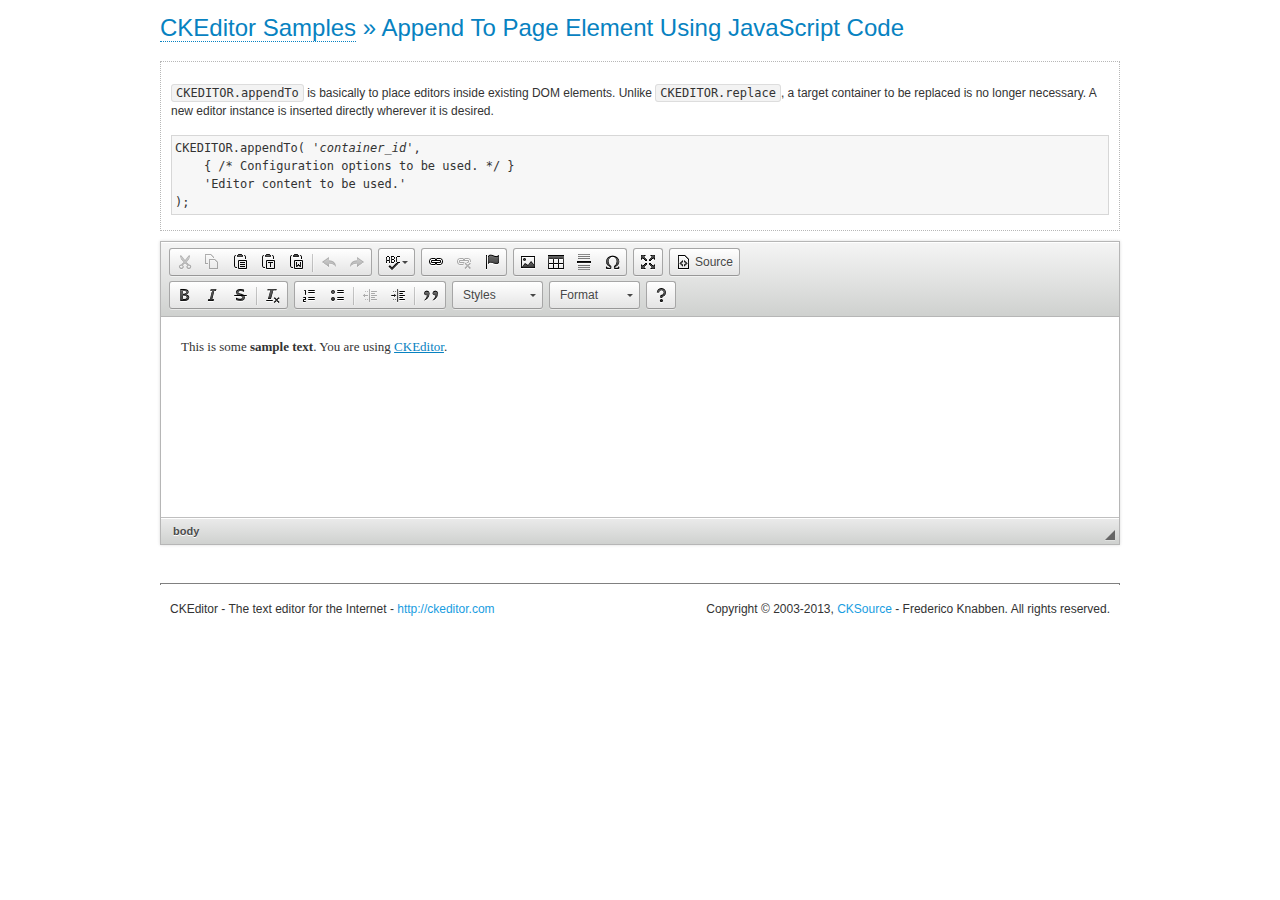
<file: plugins/ckeditor/samples/appendto.html>
<!DOCTYPE html>
<!--
Copyright (c) 2003-2013, CKSource - Frederico Knabben. All rights reserved.
For licensing, see LICENSE.html or http://ckeditor.com/license
-->
<html>
<head>
	<title>CKEDITOR.appendTo &mdash; CKEditor Sample</title>
	<meta charset="utf-8">
	<script src="../ckeditor.js"></script>
	<link rel="stylesheet" href="sample.css">
</head>
<body>
	<h1 class="samples">
		<a href="index.html">CKEditor Samples</a> &raquo; Append To Page Element Using JavaScript Code
	</h1>
	<div id="section1">
		<div class="description">
			<p>
				<code>CKEDITOR.appendTo</code> is basically to place editors
				inside existing DOM elements. Unlike <code>CKEDITOR.replace</code>,
				a target container to be replaced is no longer necessary. A new editor
				instance is inserted directly wherever it is desired.
			</p>
<pre class="samples">CKEDITOR.appendTo( '<em>container_id</em>',
	{ /* Configuration options to be used. */ }
	'Editor content to be used.'
);</pre>
		</div>
		<script>

			// This call can be placed at any point after the
			// <textarea>, or inside a <head><script> in a
			// window.onload event handler.

			// Replace the <textarea id="editor"> with an CKEditor
			// instance, using default configurations.
			CKEDITOR.appendTo( 'section1',
				null,
				'<p>This is some <strong>sample text</strong>. You are using <a href="http://ckeditor.com/">CKEditor</a>.</p>'
			);

		</script>
	</div>
	<br>
	<div id="footer">
		<hr>
		<p>
			CKEditor - The text editor for the Internet - <a class="samples" href="http://ckeditor.com/">http://ckeditor.com</a>
		</p>
		<p id="copy">
			Copyright &copy; 2003-2013, <a class="samples" href="http://cksource.com/">CKSource</a> - Frederico
			Knabben. All rights reserved.
		</p>
	</div>
</body>
</html>
</file>
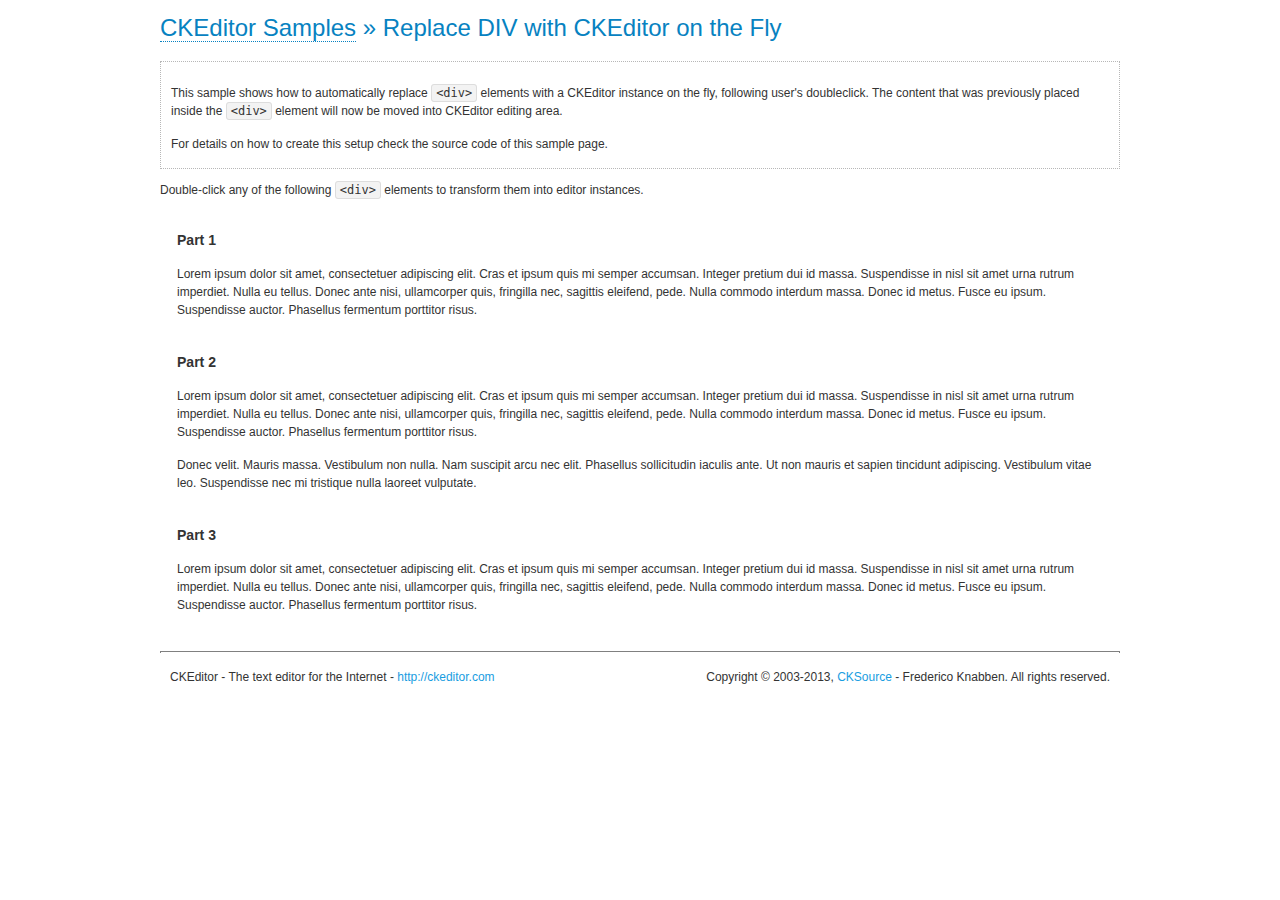
<file: plugins/ckeditor/samples/divreplace.html>
<!DOCTYPE html>
<!--
Copyright (c) 2003-2013, CKSource - Frederico Knabben. All rights reserved.
For licensing, see LICENSE.html or http://ckeditor.com/license
-->
<html>
<head>
	<title>Replace DIV &mdash; CKEditor Sample</title>
	<meta charset="utf-8">
	<script src="../ckeditor.js"></script>
	<link href="sample.css" rel="stylesheet">
	<style>

		div.editable
		{
			border: solid 2px Transparent;
			padding-left: 15px;
			padding-right: 15px;
		}

		div.editable:hover
		{
			border-color: black;
		}

	</style>
	<script>

		// Uncomment the following code to test the "Timeout Loading Method".
		// CKEDITOR.loadFullCoreTimeout = 5;

		window.onload = function() {
			// Listen to the double click event.
			if ( window.addEventListener )
				document.body.addEventListener( 'dblclick', onDoubleClick, false );
			else if ( window.attachEvent )
				document.body.attachEvent( 'ondblclick', onDoubleClick );

		};

		function onDoubleClick( ev ) {
			// Get the element which fired the event. This is not necessarily the
			// element to which the event has been attached.
			var element = ev.target || ev.srcElement;

			// Find out the div that holds this element.
			var name;

			do {
				element = element.parentNode;
			}
			while ( element && ( name = element.nodeName.toLowerCase() ) &&
				( name != 'div' || element.className.indexOf( 'editable' ) == -1 ) && name != 'body' );

			if ( name == 'div' && element.className.indexOf( 'editable' ) != -1 )
				replaceDiv( element );
		}

		var editor;

		function replaceDiv( div ) {
			if ( editor )
				editor.destroy();

			editor = CKEDITOR.replace( div );
		}

	</script>
</head>
<body>
	<h1 class="samples">
		<a href="index.html">CKEditor Samples</a> &raquo; Replace DIV with CKEditor on the Fly
	</h1>
	<div class="description">
		<p>
			This sample shows how to automatically replace <code>&lt;div&gt;</code> elements
			with a CKEditor instance on the fly, following user's doubleclick. The content
			that was previously placed inside the <code>&lt;div&gt;</code> element will now
			be moved into CKEditor editing area.
		</p>
		<p>
			For details on how to create this setup check the source code of this sample page.
		</p>
	</div>
	<p>
		Double-click any of the following <code>&lt;div&gt;</code> elements to transform them into
		editor instances.
	</p>
	<div class="editable">
		<h3>
			Part 1
		</h3>
		<p>
			Lorem ipsum dolor sit amet, consectetuer adipiscing elit. Cras et ipsum quis mi
			semper accumsan. Integer pretium dui id massa. Suspendisse in nisl sit amet urna
			rutrum imperdiet. Nulla eu tellus. Donec ante nisi, ullamcorper quis, fringilla
			nec, sagittis eleifend, pede. Nulla commodo interdum massa. Donec id metus. Fusce
			eu ipsum. Suspendisse auctor. Phasellus fermentum porttitor risus.
		</p>
	</div>
	<div class="editable">
		<h3>
			Part 2
		</h3>
		<p>
			Lorem ipsum dolor sit amet, consectetuer adipiscing elit. Cras et ipsum quis mi
			semper accumsan. Integer pretium dui id massa. Suspendisse in nisl sit amet urna
			rutrum imperdiet. Nulla eu tellus. Donec ante nisi, ullamcorper quis, fringilla
			nec, sagittis eleifend, pede. Nulla commodo interdum massa. Donec id metus. Fusce
			eu ipsum. Suspendisse auctor. Phasellus fermentum porttitor risus.
		</p>
		<p>
			Donec velit. Mauris massa. Vestibulum non nulla. Nam suscipit arcu nec elit. Phasellus
			sollicitudin iaculis ante. Ut non mauris et sapien tincidunt adipiscing. Vestibulum
			vitae leo. Suspendisse nec mi tristique nulla laoreet vulputate.
		</p>
	</div>
	<div class="editable">
		<h3>
			Part 3
		</h3>
		<p>
			Lorem ipsum dolor sit amet, consectetuer adipiscing elit. Cras et ipsum quis mi
			semper accumsan. Integer pretium dui id massa. Suspendisse in nisl sit amet urna
			rutrum imperdiet. Nulla eu tellus. Donec ante nisi, ullamcorper quis, fringilla
			nec, sagittis eleifend, pede. Nulla commodo interdum massa. Donec id metus. Fusce
			eu ipsum. Suspendisse auctor. Phasellus fermentum porttitor risus.
		</p>
	</div>
	<div id="footer">
		<hr>
		<p>
			CKEditor - The text editor for the Internet - <a class="samples" href="http://ckeditor.com/">http://ckeditor.com</a>
		</p>
		<p id="copy">
			Copyright &copy; 2003-2013, <a class="samples" href="http://cksource.com/">CKSource</a> - Frederico
			Knabben. All rights reserved.
		</p>
	</div>
</body>
</html>
</file>
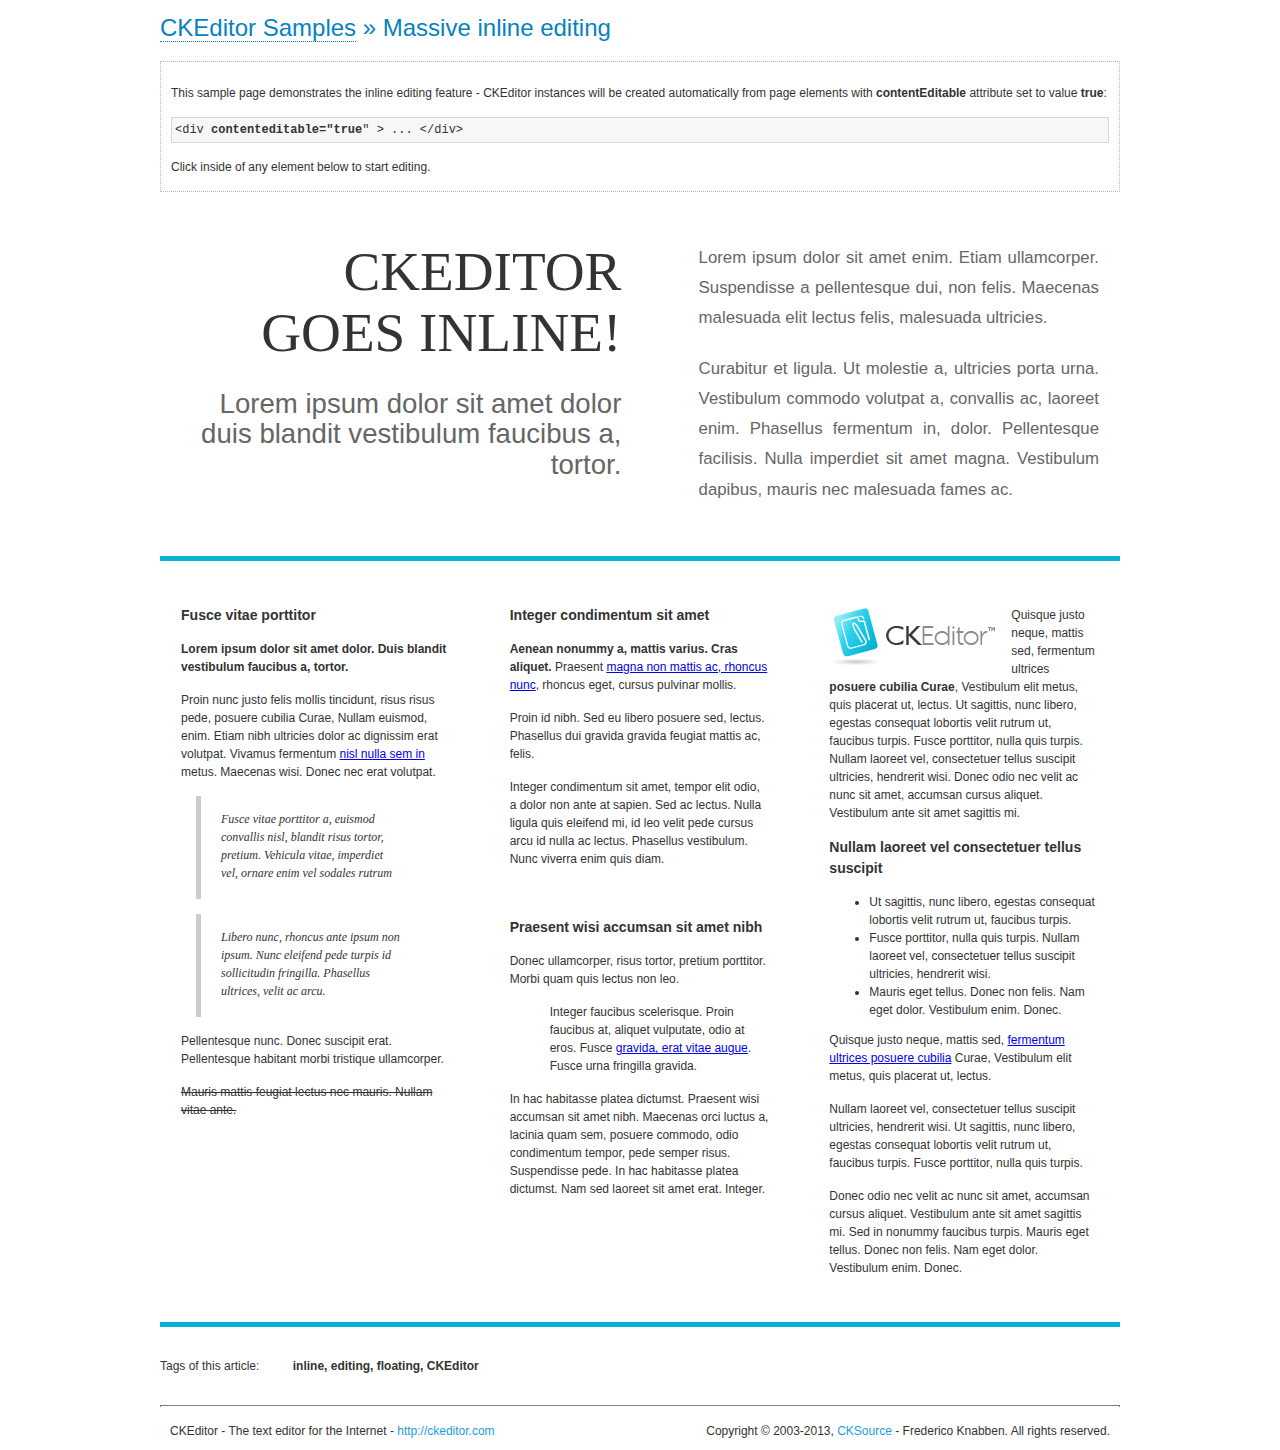
<file: plugins/ckeditor/samples/inlineall.html>
<!DOCTYPE html>
<!--
Copyright (c) 2003-2013, CKSource - Frederico Knabben. All rights reserved.
For licensing, see LICENSE.html or http://ckeditor.com/license
-->
<html>
<head>
	<title>Massive inline editing &mdash; CKEditor Sample</title>
	<meta charset="utf-8">
	<script src="../ckeditor.js"></script>
	<script>

		// This code is generally not necessary, but it is here to demonstrate
		// how to customize specific editor instances on the fly. This fits well
		// this demo because we have editable elements (like headers) that
		// require less features.

		// The "instanceCreated" event is fired for every editor instance created.
		CKEDITOR.on( 'instanceCreated', function( event ) {
			var editor = event.editor,
				element = editor.element;

			// Customize editors for headers and tag list.
			// These editors don't need features like smileys, templates, iframes etc.
			if ( element.is( 'h1', 'h2', 'h3' ) || element.getAttribute( 'id' ) == 'taglist' ) {
				// Customize the editor configurations on "configLoaded" event,
				// which is fired after the configuration file loading and
				// execution. This makes it possible to change the
				// configurations before the editor initialization takes place.
				editor.on( 'configLoaded', function() {

					// Remove unnecessary plugins to make the editor simpler.
					editor.config.removePlugins = 'colorbutton,find,flash,font,' +
						'forms,iframe,image,newpage,removeformat,' +
						'smiley,specialchar,stylescombo,templates';

					// Rearrange the layout of the toolbar.
					editor.config.toolbarGroups = [
						{ name: 'editing',		groups: [ 'basicstyles', 'links' ] },
						{ name: 'undo' },
						{ name: 'clipboard',	groups: [ 'selection', 'clipboard' ] },
						{ name: 'about' }
					];
				});
			}
		});

	</script>
	<link href="sample.css" rel="stylesheet">
	<style>

		/* The following styles are just to make the page look nice. */

		/* Workaround to show Arial Black in Firefox. */
		@font-face
		{
			font-family: 'arial-black';
			src: local('Arial Black');
		}

		*[contenteditable="true"]
		{
			padding: 10px;
		}

		#container
		{
			width: 960px;
			margin: 30px auto 0;
		}

		#header
		{
			overflow: hidden;
			padding: 0 0 30px;
			border-bottom: 5px solid #05B2D2;
			position: relative;
		}

		#headerLeft,
		#headerRight
		{
			width: 49%;
			overflow: hidden;
		}

		#headerLeft
		{
			float: left;
			padding: 10px 1px 1px;
		}

		#headerLeft h2,
		#headerLeft h3
		{
			text-align: right;
			margin: 0;
			overflow: hidden;
			font-weight: normal;
		}

		#headerLeft h2
		{
			font-family: "Arial Black",arial-black;
			font-size: 4.6em;
			line-height: 1.1em;
			text-transform: uppercase;
		}

		#headerLeft h3
		{
			font-size: 2.3em;
			line-height: 1.1em;
			margin: .2em 0 0;
			color: #666;
		}

		#headerRight
		{
			float: right;
			padding: 1px;
		}

		#headerRight p
		{
			line-height: 1.8em;
			text-align: justify;
			margin: 0;
		}

		#headerRight p + p
		{
			margin-top: 20px;
		}

		#headerRight > div
		{
			padding: 20px;
			margin: 0 0 0 30px;
			font-size: 1.4em;
			color: #666;
		}

		#columns
		{
			color: #333;
			overflow: hidden;
			padding: 20px 0;
		}

		#columns > div
		{
			float: left;
			width: 33.3%;
		}

		#columns #column1 > div
		{
			margin-left: 1px;
		}

		#columns #column3 > div
		{
			margin-right: 1px;
		}

		#columns > div > div
		{
			margin: 0px 10px;
			padding: 10px 20px;
		}

		#columns blockquote
		{
			margin-left: 15px;
		}

		#tagLine
		{
			border-top: 5px solid #05B2D2;
			padding-top: 20px;
		}

		#taglist {
			display: inline-block;
			margin-left: 20px;
			font-weight: bold;
			margin: 0 0 0 20px;
		}

	</style>
</head>
<body>
<div>
	<h1 class="samples"><a href="index.html">CKEditor Samples</a> &raquo; Massive inline editing</h1>
	<div class="description">
		<p>This sample page demonstrates the inline editing feature - CKEditor instances will be created automatically from page elements with <strong>contentEditable</strong> attribute set to value <strong>true</strong>:</p>
		<pre class="samples">&lt;div <strong>contenteditable="true</strong>" &gt; ... &lt;/div&gt;</pre>
		<p>Click inside of any element below to start editing.</p>
	</div>
</div>
<div id="container">
	<div id="header">
		<div id="headerLeft">
			<h2 id="sampleTitle" contenteditable="true">
				CKEditor<br> Goes Inline!
			</h2>
			<h3 contenteditable="true">
				Lorem ipsum dolor sit amet dolor duis blandit vestibulum faucibus a, tortor.
			</h3>
		</div>
		<div id="headerRight">
			<div contenteditable="true">
				<p>
					Lorem ipsum dolor sit amet enim. Etiam ullamcorper. Suspendisse a pellentesque dui, non felis. Maecenas malesuada elit lectus felis, malesuada ultricies.
				</p>
				<p>
					Curabitur et ligula. Ut molestie a, ultricies porta urna. Vestibulum commodo volutpat a, convallis ac, laoreet enim. Phasellus fermentum in, dolor. Pellentesque facilisis. Nulla imperdiet sit amet magna. Vestibulum dapibus, mauris nec malesuada fames ac.
				</p>
			</div>
		</div>
	</div>
	<div id="columns">
		<div id="column1">
			<div contenteditable="true">
				<h3>
					Fusce vitae porttitor
				</h3>
				<p>
					<strong>
						Lorem ipsum dolor sit amet dolor. Duis blandit vestibulum faucibus a, tortor.
					</strong>
				</p>
				<p>
					Proin nunc justo felis mollis tincidunt, risus risus pede, posuere cubilia Curae, Nullam euismod, enim. Etiam nibh ultricies dolor ac dignissim erat volutpat. Vivamus fermentum <a href="http://ckeditor.com/">nisl nulla sem in</a> metus. Maecenas wisi. Donec nec erat volutpat.
				</p>
				<blockquote>
					<p>
						Fusce vitae porttitor a, euismod convallis nisl, blandit risus tortor, pretium.
						Vehicula vitae, imperdiet vel, ornare enim vel sodales rutrum
					</p>
				</blockquote>
				<blockquote>
					<p>
						Libero nunc, rhoncus ante ipsum non ipsum. Nunc eleifend pede turpis id sollicitudin fringilla. Phasellus ultrices, velit ac arcu.
					</p>
				</blockquote>
				<p>Pellentesque nunc. Donec suscipit erat. Pellentesque habitant morbi tristique ullamcorper.</p>
				<p><strike>Mauris mattis feugiat lectus nec mauris. Nullam vitae ante.</strike></p>
			</div>
		</div>
		<div id="column2">
			<div contenteditable="true">
				<h3>
					Integer condimentum sit amet
				</h3>
				<p>
					<strong>Aenean nonummy a, mattis varius. Cras aliquet.</strong>
					Praesent <a href="http://ckeditor.com/">magna non mattis ac, rhoncus nunc</a>, rhoncus eget, cursus pulvinar mollis.</p>
				<p>Proin id nibh. Sed eu libero posuere sed, lectus. Phasellus dui gravida gravida feugiat mattis ac, felis.</p>
				<p>Integer condimentum sit amet, tempor elit odio, a dolor non ante at sapien. Sed ac lectus. Nulla ligula quis eleifend mi, id leo velit pede cursus arcu id nulla ac lectus. Phasellus vestibulum. Nunc viverra enim quis diam.</p>
			</div>
			<div contenteditable="true">
				<h3>
					Praesent wisi accumsan sit amet nibh
				</h3>
				<p>Donec ullamcorper, risus tortor, pretium porttitor. Morbi quam quis lectus non leo.</p>
				<p style="margin-left: 40px; ">Integer faucibus scelerisque. Proin faucibus at, aliquet vulputate, odio at eros. Fusce <a href="http://ckeditor.com/">gravida, erat vitae augue</a>. Fusce urna fringilla gravida.</p>
				<p>In hac habitasse platea dictumst. Praesent wisi accumsan sit amet nibh. Maecenas orci luctus a, lacinia quam sem, posuere commodo, odio condimentum tempor, pede semper risus. Suspendisse pede. In hac habitasse platea dictumst. Nam sed laoreet sit amet erat. Integer.</p>
			</div>
		</div>
		<div id="column3">
			<div contenteditable="true">
				<p>
					<img src="assets/inlineall/logo.png" alt="CKEditor logo" style="float:left">
				</p>
				<p>Quisque justo neque, mattis sed, fermentum ultrices <strong>posuere cubilia Curae</strong>, Vestibulum elit metus, quis placerat ut, lectus. Ut sagittis, nunc libero, egestas consequat lobortis velit rutrum ut, faucibus turpis. Fusce porttitor, nulla quis turpis. Nullam laoreet vel, consectetuer tellus suscipit ultricies, hendrerit wisi. Donec odio nec velit ac nunc sit amet, accumsan cursus aliquet. Vestibulum ante sit amet sagittis mi.</p>
				<h3>
					Nullam laoreet vel consectetuer tellus suscipit
				</h3>
				<ul>
					<li>Ut sagittis, nunc libero, egestas consequat lobortis velit rutrum ut, faucibus turpis.</li>
					<li>Fusce porttitor, nulla quis turpis. Nullam laoreet vel, consectetuer tellus suscipit ultricies, hendrerit wisi.</li>
					<li>Mauris eget tellus. Donec non felis. Nam eget dolor. Vestibulum enim. Donec.</li>
				</ul>
				<p>Quisque justo neque, mattis sed, <a href="http://ckeditor.com/">fermentum ultrices posuere cubilia</a> Curae, Vestibulum elit metus, quis placerat ut, lectus.</p>
				<p>Nullam laoreet vel, consectetuer tellus suscipit ultricies, hendrerit wisi. Ut sagittis, nunc libero, egestas consequat lobortis velit rutrum ut, faucibus turpis. Fusce porttitor, nulla quis turpis.</p>
				<p>Donec odio nec velit ac nunc sit amet, accumsan cursus aliquet. Vestibulum ante sit amet sagittis mi. Sed in nonummy faucibus turpis. Mauris eget tellus. Donec non felis. Nam eget dolor. Vestibulum enim. Donec.</p>
			</div>
		</div>
	</div>
	<div id="tagLine">
		Tags of this article:
		<p id="taglist" contenteditable="true">
			inline, editing, floating, CKEditor
		</p>
	</div>
</div>
<div id="footer">
	<hr>
	<p>
		CKEditor - The text editor for the Internet - <a class="samples" href="http://ckeditor.com/">
			http://ckeditor.com</a>
	</p>
	<p id="copy">
		Copyright &copy; 2003-2013, <a class="samples" href="http://cksource.com/">CKSource</a>
		- Frederico Knabben. All rights reserved.
	</p>
</div>
</body>
</html>
</file>
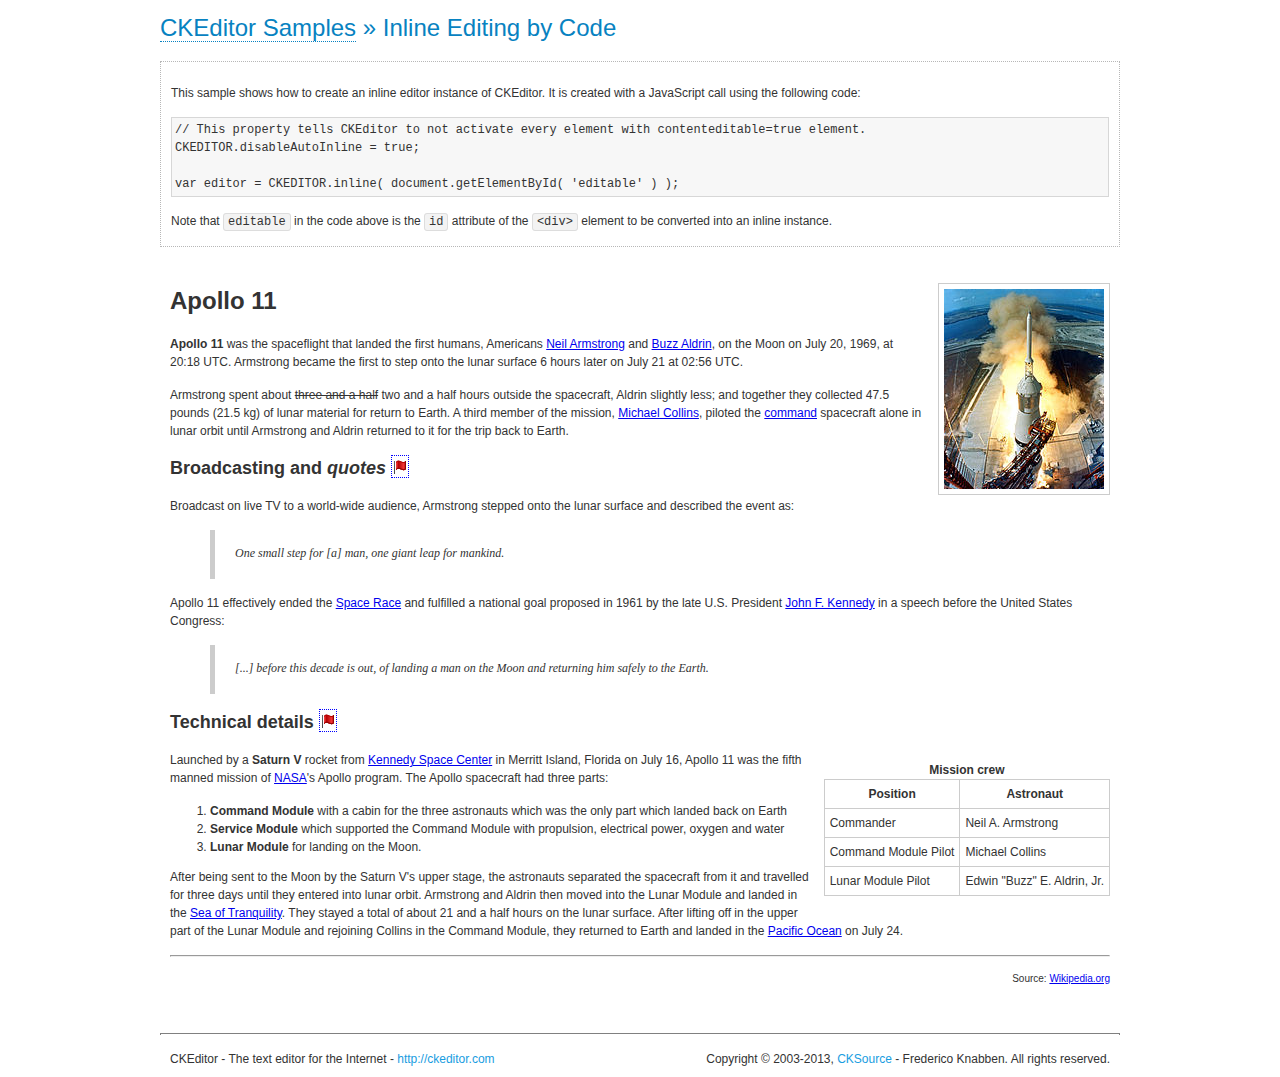
<file: plugins/ckeditor/samples/inlinebycode.html>
<!DOCTYPE html>
<!--
Copyright (c) 2003-2013, CKSource - Frederico Knabben. All rights reserved.
For licensing, see LICENSE.html or http://ckeditor.com/license
-->
<html>
<head>
	<title>Inline Editing by Code &mdash; CKEditor Sample</title>
	<meta charset="utf-8">
	<script src="../ckeditor.js"></script>
	<link href="sample.css" rel="stylesheet">
	<style>

		#editable
		{
			padding: 10px;
			float: left;
		}

	</style>
</head>
<body>
	<h1 class="samples">
		<a href="index.html">CKEditor Samples</a> &raquo; Inline Editing by Code
	</h1>
	<div class="description">
		<p>
			This sample shows how to create an inline editor instance of CKEditor. It is created
			with a JavaScript call using the following code:
		</p>
<pre class="samples">
// This property tells CKEditor to not activate every element with contenteditable=true element.
CKEDITOR.disableAutoInline = true;

var editor = CKEDITOR.inline( document.getElementById( 'editable' ) );
</pre>
		<p>
			Note that <code>editable</code> in the code above is the <code>id</code>
			attribute of the <code>&lt;div&gt;</code> element to be converted into an inline instance.
		</p>
	</div>
	<div id="editable" contenteditable="true">
		<h1><img alt="Saturn V carrying Apollo 11" class="right" src="assets/sample.jpg" /> Apollo 11</h1>

		<p><b>Apollo 11</b> was the spaceflight that landed the first humans, Americans <a href="http://en.wikipedia.org/wiki/Neil_Armstrong" title="Neil Armstrong">Neil Armstrong</a> and <a href="http://en.wikipedia.org/wiki/Buzz_Aldrin" title="Buzz Aldrin">Buzz Aldrin</a>, on the Moon on July 20, 1969, at 20:18 UTC. Armstrong became the first to step onto the lunar surface 6 hours later on July 21 at 02:56 UTC.</p>

		<p>Armstrong spent about <strike>three and a half</strike> two and a half hours outside the spacecraft, Aldrin slightly less; and together they collected 47.5 pounds (21.5&nbsp;kg) of lunar material for return to Earth. A third member of the mission, <a href="http://en.wikipedia.org/wiki/Michael_Collins_(astronaut)" title="Michael Collins (astronaut)">Michael Collins</a>, piloted the <a href="http://en.wikipedia.org/wiki/Apollo_Command/Service_Module" title="Apollo Command/Service Module">command</a> spacecraft alone in lunar orbit until Armstrong and Aldrin returned to it for the trip back to Earth.</p>

		<h2>Broadcasting and <em>quotes</em> <a id="quotes" name="quotes"></a></h2>

		<p>Broadcast on live TV to a world-wide audience, Armstrong stepped onto the lunar surface and described the event as:</p>

		<blockquote>
			<p>One small step for [a] man, one giant leap for mankind.</p>
		</blockquote>

		<p>Apollo 11 effectively ended the <a href="http://en.wikipedia.org/wiki/Space_Race" title="Space Race">Space Race</a> and fulfilled a national goal proposed in 1961 by the late U.S. President <a href="http://en.wikipedia.org/wiki/John_F._Kennedy" title="John F. Kennedy">John F. Kennedy</a> in a speech before the United States Congress:</p>

		<blockquote>
			<p>[...] before this decade is out, of landing a man on the Moon and returning him safely to the Earth.</p>
		</blockquote>

		<h2>Technical details <a id="tech-details" name="tech-details"></a></h2>

		<table align="right" border="1" bordercolor="#ccc" cellpadding="5" cellspacing="0" style="border-collapse:collapse;margin:10px 0 10px 15px;">
			<caption><strong>Mission crew</strong></caption>
			<thead>
			<tr>
				<th scope="col">Position</th>
				<th scope="col">Astronaut</th>
			</tr>
			</thead>
			<tbody>
			<tr>
				<td>Commander</td>
				<td>Neil A. Armstrong</td>
			</tr>
			<tr>
				<td>Command Module Pilot</td>
				<td>Michael Collins</td>
			</tr>
			<tr>
				<td>Lunar Module Pilot</td>
				<td>Edwin &quot;Buzz&quot; E. Aldrin, Jr.</td>
			</tr>
			</tbody>
		</table>

		<p>Launched by a <strong>Saturn V</strong> rocket from <a href="http://en.wikipedia.org/wiki/Kennedy_Space_Center" title="Kennedy Space Center">Kennedy Space Center</a> in Merritt Island, Florida on July 16, Apollo 11 was the fifth manned mission of <a href="http://en.wikipedia.org/wiki/NASA" title="NASA">NASA</a>&#39;s Apollo program. The Apollo spacecraft had three parts:</p>

		<ol>
			<li><strong>Command Module</strong> with a cabin for the three astronauts which was the only part which landed back on Earth</li>
			<li><strong>Service Module</strong> which supported the Command Module with propulsion, electrical power, oxygen and water</li>
			<li><strong>Lunar Module</strong> for landing on the Moon.</li>
		</ol>

		<p>After being sent to the Moon by the Saturn V&#39;s upper stage, the astronauts separated the spacecraft from it and travelled for three days until they entered into lunar orbit. Armstrong and Aldrin then moved into the Lunar Module and landed in the <a href="http://en.wikipedia.org/wiki/Mare_Tranquillitatis" title="Mare Tranquillitatis">Sea of Tranquility</a>. They stayed a total of about 21 and a half hours on the lunar surface. After lifting off in the upper part of the Lunar Module and rejoining Collins in the Command Module, they returned to Earth and landed in the <a href="http://en.wikipedia.org/wiki/Pacific_Ocean" title="Pacific Ocean">Pacific Ocean</a> on July 24.</p>

		<hr />
		<p style="text-align: right;"><small>Source: <a href="http://en.wikipedia.org/wiki/Apollo_11">Wikipedia.org</a></small></p>
	</div>
	<script>

		// We need to turn off the automatic editor creation first.
		CKEDITOR.disableAutoInline = true;

		var editor = CKEDITOR.inline( 'editable' );

	</script>
	<div id="footer">
		<hr>
		<p contenteditable="true">
			CKEditor - The text editor for the Internet - <a class="samples" href="http://ckeditor.com/">
				http://ckeditor.com</a>
		</p>
		<p id="copy">
			Copyright &copy; 2003-2013, <a class="samples" href="http://cksource.com/">CKSource</a>
			- Frederico Knabben. All rights reserved.
		</p>
	</div>
</body>
</html>
</file>
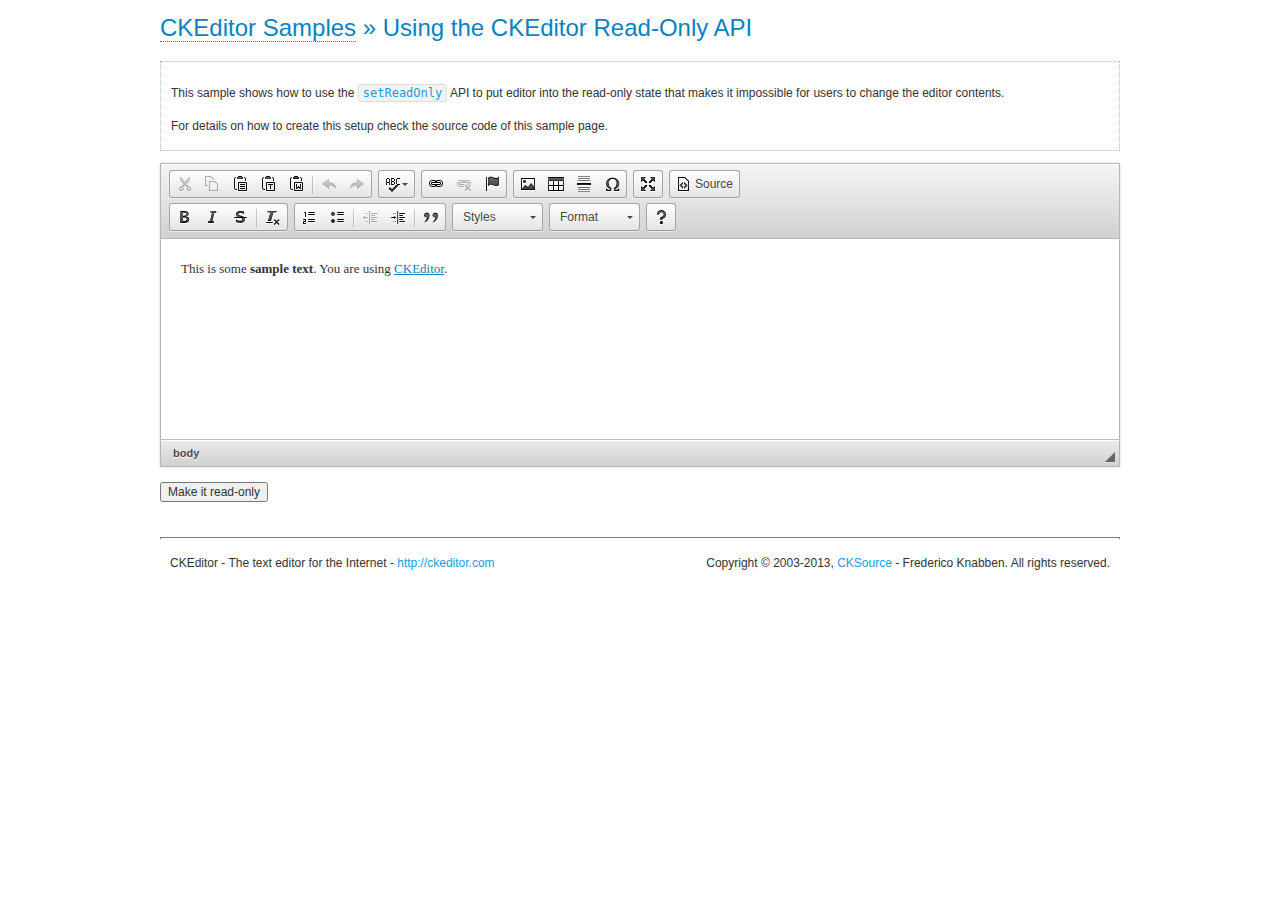
<file: plugins/ckeditor/samples/readonly.html>
<!DOCTYPE html>
<!--
Copyright (c) 2003-2013, CKSource - Frederico Knabben. All rights reserved.
For licensing, see LICENSE.html or http://ckeditor.com/license
-->
<html>
<head>
	<title>Using the CKEditor Read-Only API &mdash; CKEditor Sample</title>
	<meta charset="utf-8">
	<script src="../ckeditor.js"></script>
	<link rel="stylesheet" href="sample.css">
	<script>

		var editor;

		// The instanceReady event is fired, when an instance of CKEditor has finished
		// its initialization.
		CKEDITOR.on( 'instanceReady', function( ev ) {
			editor = ev.editor;

			// Show this "on" button.
			document.getElementById( 'readOnlyOn' ).style.display = '';

			// Event fired when the readOnly property changes.
			editor.on( 'readOnly', function() {
				document.getElementById( 'readOnlyOn' ).style.display = this.readOnly ? 'none' : '';
				document.getElementById( 'readOnlyOff' ).style.display = this.readOnly ? '' : 'none';
			});
		});

		function toggleReadOnly( isReadOnly ) {
			// Change the read-only state of the editor.
			// http://docs.ckeditor.com/#!/api/CKEDITOR.editor-method-setReadOnly
			editor.setReadOnly( isReadOnly );
		}

	</script>
</head>
<body>
	<h1 class="samples">
		<a href="index.html">CKEditor Samples</a> &raquo; Using the CKEditor Read-Only API
	</h1>
	<div class="description">
		<p>
			This sample shows how to use the
			<code><a class="samples" href="http://docs.ckeditor.com/#!/api/CKEDITOR.editor-method-setReadOnly">setReadOnly</a></code>
			API to put editor into the read-only state that makes it impossible for users to change the editor contents.
		</p>
		<p>
			For details on how to create this setup check the source code of this sample page.
		</p>
	</div>
	<form action="sample_posteddata.php" method="post">
		<p>
			<textarea class="ckeditor" id="editor1" name="editor1" cols="100" rows="10">&lt;p&gt;This is some &lt;strong&gt;sample text&lt;/strong&gt;. You are using &lt;a href="http://ckeditor.com/"&gt;CKEditor&lt;/a&gt;.&lt;/p&gt;</textarea>
		</p>
		<p>
			<input id="readOnlyOn" onclick="toggleReadOnly();" type="button" value="Make it read-only" style="display:none">
			<input id="readOnlyOff" onclick="toggleReadOnly( false );" type="button" value="Make it editable again" style="display:none">
		</p>
	</form>
	<div id="footer">
		<hr>
		<p>
			CKEditor - The text editor for the Internet - <a class="samples" href="http://ckeditor.com/">http://ckeditor.com</a>
		</p>
		<p id="copy">
			Copyright &copy; 2003-2013, <a class="samples" href="http://cksource.com/">CKSource</a> - Frederico
			Knabben. All rights reserved.
		</p>
	</div>
</body>
</html>
</file>
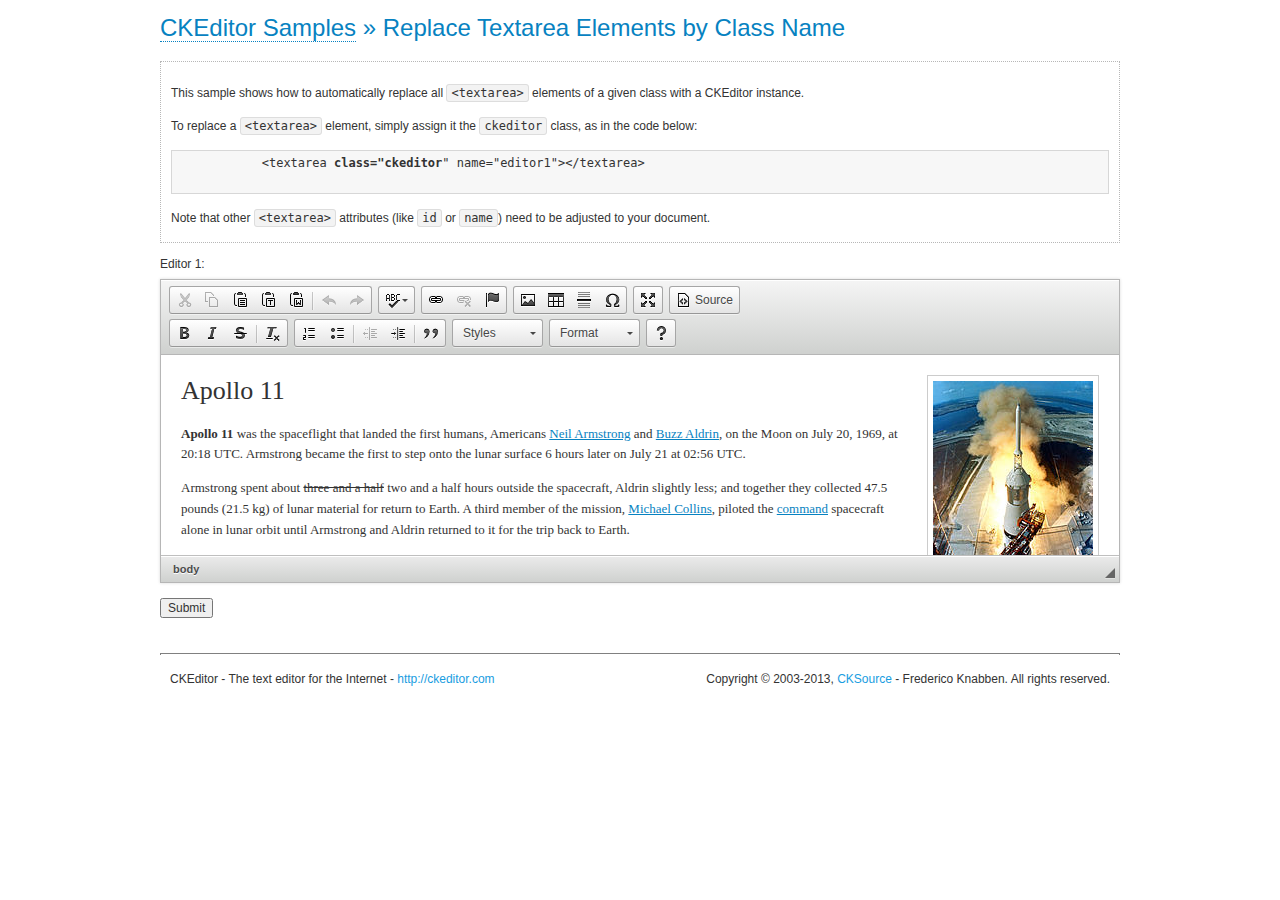
<file: plugins/ckeditor/samples/replacebyclass.html>
<!DOCTYPE html>
<!--
Copyright (c) 2003-2013, CKSource - Frederico Knabben. All rights reserved.
For licensing, see LICENSE.html or http://ckeditor.com/license
-->
<html>
<head>
	<title>Replace Textareas by Class Name &mdash; CKEditor Sample</title>
	<meta charset="utf-8">
	<script src="../ckeditor.js"></script>
	<link rel="stylesheet" href="sample.css">
</head>
<body>
	<h1 class="samples">
		<a href="index.html">CKEditor Samples</a> &raquo; Replace Textarea Elements by Class Name
	</h1>
	<div class="description">
		<p>
			This sample shows how to automatically replace all <code>&lt;textarea&gt;</code> elements
			of a given class with a CKEditor instance.
		</p>
		<p>
			To replace a <code>&lt;textarea&gt;</code> element, simply assign it the <code>ckeditor</code>
			class, as in the code below:
		</p>
			<pre class="samples">
			&lt;textarea <strong>class="ckeditor</strong>" name="editor1"&gt;&lt;/textarea&gt;
			</pre>
		<p>
			Note that other <code>&lt;textarea&gt;</code> attributes (like <code>id</code> or <code>name</code>) need to be adjusted to your document.
		</p>
	</div>
	<form action="sample_posteddata.php" method="post">
		<p>
			<label for="editor1">
				Editor 1:
			</label>
			<textarea class="ckeditor" cols="80" id="editor1" name="editor1" rows="10">
				&lt;h1&gt;&lt;img alt=&quot;Saturn V carrying Apollo 11&quot; class=&quot;right&quot; src=&quot;assets/sample.jpg&quot;/&gt; Apollo 11&lt;/h1&gt; &lt;p&gt;&lt;b&gt;Apollo 11&lt;/b&gt; was the spaceflight that landed the first humans, Americans &lt;a href=&quot;http://en.wikipedia.org/wiki/Neil_Armstrong&quot; title=&quot;Neil Armstrong&quot;&gt;Neil Armstrong&lt;/a&gt; and &lt;a href=&quot;http://en.wikipedia.org/wiki/Buzz_Aldrin&quot; title=&quot;Buzz Aldrin&quot;&gt;Buzz Aldrin&lt;/a&gt;, on the Moon on July 20, 1969, at 20:18 UTC. Armstrong became the first to step onto the lunar surface 6 hours later on July 21 at 02:56 UTC.&lt;/p&gt; &lt;p&gt;Armstrong spent about &lt;strike&gt;three and a half&lt;/strike&gt; two and a half hours outside the spacecraft, Aldrin slightly less; and together they collected 47.5 pounds (21.5&amp;nbsp;kg) of lunar material for return to Earth. A third member of the mission, &lt;a href=&quot;http://en.wikipedia.org/wiki/Michael_Collins_(astronaut)&quot; title=&quot;Michael Collins (astronaut)&quot;&gt;Michael Collins&lt;/a&gt;, piloted the &lt;a href=&quot;http://en.wikipedia.org/wiki/Apollo_Command/Service_Module&quot; title=&quot;Apollo Command/Service Module&quot;&gt;command&lt;/a&gt; spacecraft alone in lunar orbit until Armstrong and Aldrin returned to it for the trip back to Earth.&lt;/p&gt; &lt;h2&gt;Broadcasting and &lt;em&gt;quotes&lt;/em&gt; &lt;a id=&quot;quotes&quot; name=&quot;quotes&quot;&gt;&lt;/a&gt;&lt;/h2&gt; &lt;p&gt;Broadcast on live TV to a world-wide audience, Armstrong stepped onto the lunar surface and described the event as:&lt;/p&gt; &lt;blockquote&gt;&lt;p&gt;One small step for [a] man, one giant leap for mankind.&lt;/p&gt;&lt;/blockquote&gt; &lt;p&gt;Apollo 11 effectively ended the &lt;a href=&quot;http://en.wikipedia.org/wiki/Space_Race&quot; title=&quot;Space Race&quot;&gt;Space Race&lt;/a&gt; and fulfilled a national goal proposed in 1961 by the late U.S. President &lt;a href=&quot;http://en.wikipedia.org/wiki/John_F._Kennedy&quot; title=&quot;John F. Kennedy&quot;&gt;John F. Kennedy&lt;/a&gt; in a speech before the United States Congress:&lt;/p&gt; &lt;blockquote&gt;&lt;p&gt;[...] before this decade is out, of landing a man on the Moon and returning him safely to the Earth.&lt;/p&gt;&lt;/blockquote&gt; &lt;h2&gt;Technical details &lt;a id=&quot;tech-details&quot; name=&quot;tech-details&quot;&gt;&lt;/a&gt;&lt;/h2&gt; &lt;table align=&quot;right&quot; border=&quot;1&quot; bordercolor=&quot;#ccc&quot; cellpadding=&quot;5&quot; cellspacing=&quot;0&quot; style=&quot;border-collapse:collapse;margin:10px 0 10px 15px;&quot;&gt; &lt;caption&gt;&lt;strong&gt;Mission crew&lt;/strong&gt;&lt;/caption&gt; &lt;thead&gt; &lt;tr&gt; &lt;th scope=&quot;col&quot;&gt;Position&lt;/th&gt; &lt;th scope=&quot;col&quot;&gt;Astronaut&lt;/th&gt; &lt;/tr&gt; &lt;/thead&gt; &lt;tbody&gt; &lt;tr&gt; &lt;td&gt;Commander&lt;/td&gt; &lt;td&gt;Neil A. Armstrong&lt;/td&gt; &lt;/tr&gt; &lt;tr&gt; &lt;td&gt;Command Module Pilot&lt;/td&gt; &lt;td&gt;Michael Collins&lt;/td&gt; &lt;/tr&gt; &lt;tr&gt; &lt;td&gt;Lunar Module Pilot&lt;/td&gt; &lt;td&gt;Edwin &amp;quot;Buzz&amp;quot; E. Aldrin, Jr.&lt;/td&gt; &lt;/tr&gt; &lt;/tbody&gt; &lt;/table&gt; &lt;p&gt;Launched by a &lt;strong&gt;Saturn V&lt;/strong&gt; rocket from &lt;a href=&quot;http://en.wikipedia.org/wiki/Kennedy_Space_Center&quot; title=&quot;Kennedy Space Center&quot;&gt;Kennedy Space Center&lt;/a&gt; in Merritt Island, Florida on July 16, Apollo 11 was the fifth manned mission of &lt;a href=&quot;http://en.wikipedia.org/wiki/NASA&quot; title=&quot;NASA&quot;&gt;NASA&lt;/a&gt;&amp;#39;s Apollo program. The Apollo spacecraft had three parts:&lt;/p&gt; &lt;ol&gt; &lt;li&gt;&lt;strong&gt;Command Module&lt;/strong&gt; with a cabin for the three astronauts which was the only part which landed back on Earth&lt;/li&gt; &lt;li&gt;&lt;strong&gt;Service Module&lt;/strong&gt; which supported the Command Module with propulsion, electrical power, oxygen and water&lt;/li&gt; &lt;li&gt;&lt;strong&gt;Lunar Module&lt;/strong&gt; for landing on the Moon.&lt;/li&gt; &lt;/ol&gt; &lt;p&gt;After being sent to the Moon by the Saturn V&amp;#39;s upper stage, the astronauts separated the spacecraft from it and travelled for three days until they entered into lunar orbit. Armstrong and Aldrin then moved into the Lunar Module and landed in the &lt;a href=&quot;http://en.wikipedia.org/wiki/Mare_Tranquillitatis&quot; title=&quot;Mare Tranquillitatis&quot;&gt;Sea of Tranquility&lt;/a&gt;. They stayed a total of about 21 and a half hours on the lunar surface. After lifting off in the upper part of the Lunar Module and rejoining Collins in the Command Module, they returned to Earth and landed in the &lt;a href=&quot;http://en.wikipedia.org/wiki/Pacific_Ocean&quot; title=&quot;Pacific Ocean&quot;&gt;Pacific Ocean&lt;/a&gt; on July 24.&lt;/p&gt; &lt;hr/&gt; &lt;p style=&quot;text-align: right;&quot;&gt;&lt;small&gt;Source: &lt;a href=&quot;http://en.wikipedia.org/wiki/Apollo_11&quot;&gt;Wikipedia.org&lt;/a&gt;&lt;/small&gt;&lt;/p&gt;
			</textarea>
		</p>
		<p>
			<input type="submit" value="Submit">
		</p>
	</form>
	<div id="footer">
		<hr>
		<p>
			CKEditor - The text editor for the Internet - <a class="samples" href="http://ckeditor.com/">http://ckeditor.com</a>
		</p>
		<p id="copy">
			Copyright &copy; 2003-2013, <a class="samples" href="http://cksource.com/">CKSource</a> - Frederico
			Knabben. All rights reserved.
		</p>
	</div>
</body>
</html>
</file>
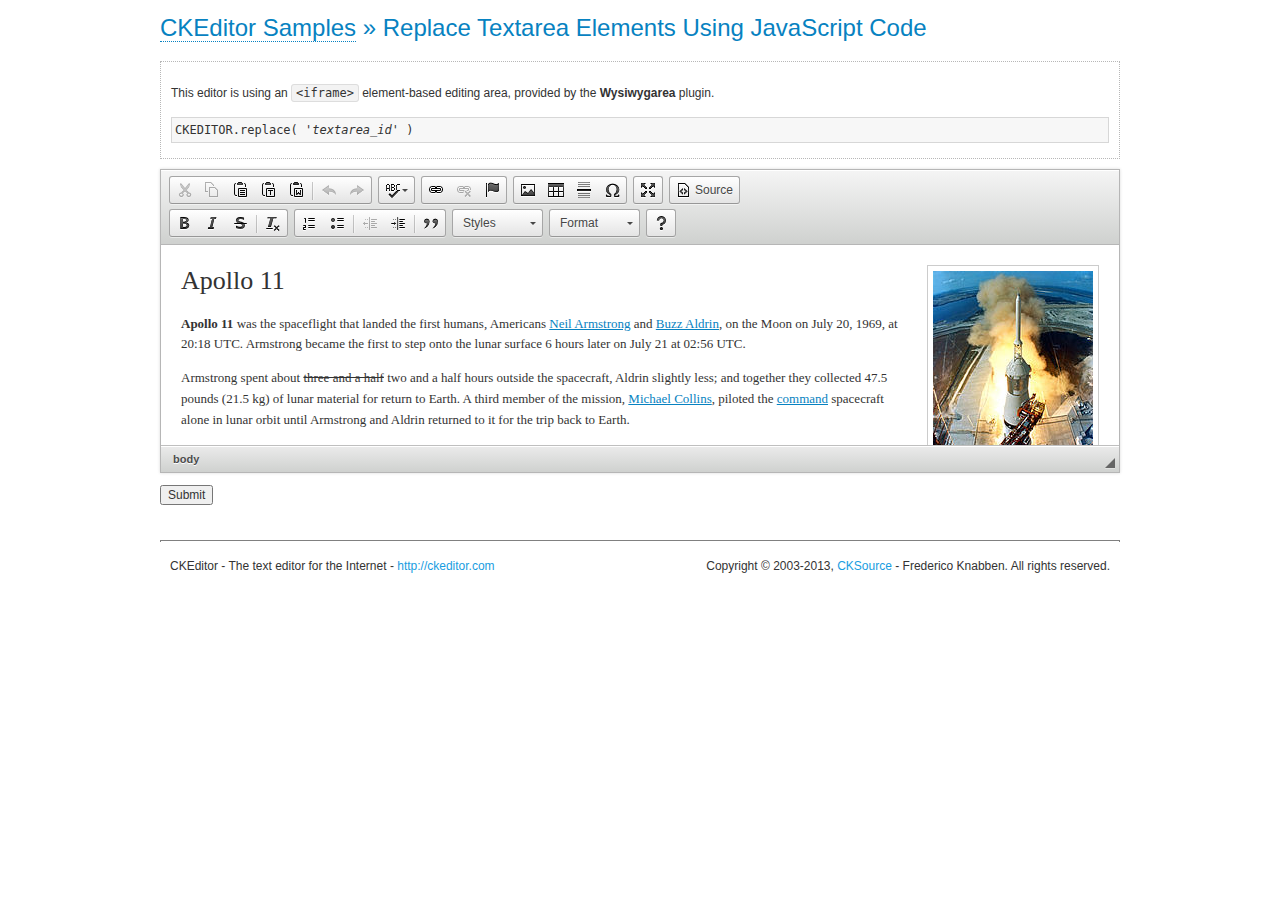
<file: plugins/ckeditor/samples/replacebycode.html>
<!DOCTYPE html>
<!--
Copyright (c) 2003-2013, CKSource - Frederico Knabben. All rights reserved.
For licensing, see LICENSE.html or http://ckeditor.com/license
-->
<html>
<head>
	<title>Replace Textarea by Code &mdash; CKEditor Sample</title>
	<meta charset="utf-8">
	<script src="../ckeditor.js"></script>
	<link href="sample.css" rel="stylesheet">
</head>
<body>
	<h1 class="samples">
		<a href="index.html">CKEditor Samples</a> &raquo; Replace Textarea Elements Using JavaScript Code
	</h1>
	<form action="sample_posteddata.php" method="post">
		<div class="description">
			<p>
				This editor is using an <code>&lt;iframe&gt;</code> element-based editing area, provided by the <strong>Wysiwygarea</strong> plugin.
			</p>
<pre class="samples">
CKEDITOR.replace( '<em>textarea_id</em>' )
</pre>
		</div>
		<textarea cols="80" id="editor1" name="editor1" rows="10">
			&lt;h1&gt;&lt;img alt=&quot;Saturn V carrying Apollo 11&quot; class=&quot;right&quot; src=&quot;assets/sample.jpg&quot;/&gt; Apollo 11&lt;/h1&gt; &lt;p&gt;&lt;b&gt;Apollo 11&lt;/b&gt; was the spaceflight that landed the first humans, Americans &lt;a href=&quot;http://en.wikipedia.org/wiki/Neil_Armstrong&quot; title=&quot;Neil Armstrong&quot;&gt;Neil Armstrong&lt;/a&gt; and &lt;a href=&quot;http://en.wikipedia.org/wiki/Buzz_Aldrin&quot; title=&quot;Buzz Aldrin&quot;&gt;Buzz Aldrin&lt;/a&gt;, on the Moon on July 20, 1969, at 20:18 UTC. Armstrong became the first to step onto the lunar surface 6 hours later on July 21 at 02:56 UTC.&lt;/p&gt; &lt;p&gt;Armstrong spent about &lt;strike&gt;three and a half&lt;/strike&gt; two and a half hours outside the spacecraft, Aldrin slightly less; and together they collected 47.5 pounds (21.5&amp;nbsp;kg) of lunar material for return to Earth. A third member of the mission, &lt;a href=&quot;http://en.wikipedia.org/wiki/Michael_Collins_(astronaut)&quot; title=&quot;Michael Collins (astronaut)&quot;&gt;Michael Collins&lt;/a&gt;, piloted the &lt;a href=&quot;http://en.wikipedia.org/wiki/Apollo_Command/Service_Module&quot; title=&quot;Apollo Command/Service Module&quot;&gt;command&lt;/a&gt; spacecraft alone in lunar orbit until Armstrong and Aldrin returned to it for the trip back to Earth.&lt;/p&gt; &lt;h2&gt;Broadcasting and &lt;em&gt;quotes&lt;/em&gt; &lt;a id=&quot;quotes&quot; name=&quot;quotes&quot;&gt;&lt;/a&gt;&lt;/h2&gt; &lt;p&gt;Broadcast on live TV to a world-wide audience, Armstrong stepped onto the lunar surface and described the event as:&lt;/p&gt; &lt;blockquote&gt;&lt;p&gt;One small step for [a] man, one giant leap for mankind.&lt;/p&gt;&lt;/blockquote&gt; &lt;p&gt;Apollo 11 effectively ended the &lt;a href=&quot;http://en.wikipedia.org/wiki/Space_Race&quot; title=&quot;Space Race&quot;&gt;Space Race&lt;/a&gt; and fulfilled a national goal proposed in 1961 by the late U.S. President &lt;a href=&quot;http://en.wikipedia.org/wiki/John_F._Kennedy&quot; title=&quot;John F. Kennedy&quot;&gt;John F. Kennedy&lt;/a&gt; in a speech before the United States Congress:&lt;/p&gt; &lt;blockquote&gt;&lt;p&gt;[...] before this decade is out, of landing a man on the Moon and returning him safely to the Earth.&lt;/p&gt;&lt;/blockquote&gt; &lt;h2&gt;Technical details &lt;a id=&quot;tech-details&quot; name=&quot;tech-details&quot;&gt;&lt;/a&gt;&lt;/h2&gt; &lt;table align=&quot;right&quot; border=&quot;1&quot; bordercolor=&quot;#ccc&quot; cellpadding=&quot;5&quot; cellspacing=&quot;0&quot; style=&quot;border-collapse:collapse;margin:10px 0 10px 15px;&quot;&gt; &lt;caption&gt;&lt;strong&gt;Mission crew&lt;/strong&gt;&lt;/caption&gt; &lt;thead&gt; &lt;tr&gt; &lt;th scope=&quot;col&quot;&gt;Position&lt;/th&gt; &lt;th scope=&quot;col&quot;&gt;Astronaut&lt;/th&gt; &lt;/tr&gt; &lt;/thead&gt; &lt;tbody&gt; &lt;tr&gt; &lt;td&gt;Commander&lt;/td&gt; &lt;td&gt;Neil A. Armstrong&lt;/td&gt; &lt;/tr&gt; &lt;tr&gt; &lt;td&gt;Command Module Pilot&lt;/td&gt; &lt;td&gt;Michael Collins&lt;/td&gt; &lt;/tr&gt; &lt;tr&gt; &lt;td&gt;Lunar Module Pilot&lt;/td&gt; &lt;td&gt;Edwin &amp;quot;Buzz&amp;quot; E. Aldrin, Jr.&lt;/td&gt; &lt;/tr&gt; &lt;/tbody&gt; &lt;/table&gt; &lt;p&gt;Launched by a &lt;strong&gt;Saturn V&lt;/strong&gt; rocket from &lt;a href=&quot;http://en.wikipedia.org/wiki/Kennedy_Space_Center&quot; title=&quot;Kennedy Space Center&quot;&gt;Kennedy Space Center&lt;/a&gt; in Merritt Island, Florida on July 16, Apollo 11 was the fifth manned mission of &lt;a href=&quot;http://en.wikipedia.org/wiki/NASA&quot; title=&quot;NASA&quot;&gt;NASA&lt;/a&gt;&amp;#39;s Apollo program. The Apollo spacecraft had three parts:&lt;/p&gt; &lt;ol&gt; &lt;li&gt;&lt;strong&gt;Command Module&lt;/strong&gt; with a cabin for the three astronauts which was the only part which landed back on Earth&lt;/li&gt; &lt;li&gt;&lt;strong&gt;Service Module&lt;/strong&gt; which supported the Command Module with propulsion, electrical power, oxygen and water&lt;/li&gt; &lt;li&gt;&lt;strong&gt;Lunar Module&lt;/strong&gt; for landing on the Moon.&lt;/li&gt; &lt;/ol&gt; &lt;p&gt;After being sent to the Moon by the Saturn V&amp;#39;s upper stage, the astronauts separated the spacecraft from it and travelled for three days until they entered into lunar orbit. Armstrong and Aldrin then moved into the Lunar Module and landed in the &lt;a href=&quot;http://en.wikipedia.org/wiki/Mare_Tranquillitatis&quot; title=&quot;Mare Tranquillitatis&quot;&gt;Sea of Tranquility&lt;/a&gt;. They stayed a total of about 21 and a half hours on the lunar surface. After lifting off in the upper part of the Lunar Module and rejoining Collins in the Command Module, they returned to Earth and landed in the &lt;a href=&quot;http://en.wikipedia.org/wiki/Pacific_Ocean&quot; title=&quot;Pacific Ocean&quot;&gt;Pacific Ocean&lt;/a&gt; on July 24.&lt;/p&gt; &lt;hr/&gt; &lt;p style=&quot;text-align: right;&quot;&gt;&lt;small&gt;Source: &lt;a href=&quot;http://en.wikipedia.org/wiki/Apollo_11&quot;&gt;Wikipedia.org&lt;/a&gt;&lt;/small&gt;&lt;/p&gt;
		</textarea>
		<script>

			// This call can be placed at any point after the
			// <textarea>, or inside a <head><script> in a
			// window.onload event handler.

			// Replace the <textarea id="editor"> with an CKEditor
			// instance, using default configurations.

			CKEDITOR.replace( 'editor1' );

		</script>
		<p>
			<input type="submit" value="Submit">
		</p>
	</form>
	<div id="footer">
		<hr>
		<p>
			CKEditor - The text editor for the Internet - <a class="samples" href="http://ckeditor.com/">http://ckeditor.com</a>
		</p>
		<p id="copy">
			Copyright &copy; 2003-2013, <a class="samples" href="http://cksource.com/">CKSource</a> - Frederico
			Knabben. All rights reserved.
		</p>
	</div>
</body>
</html>
</file>
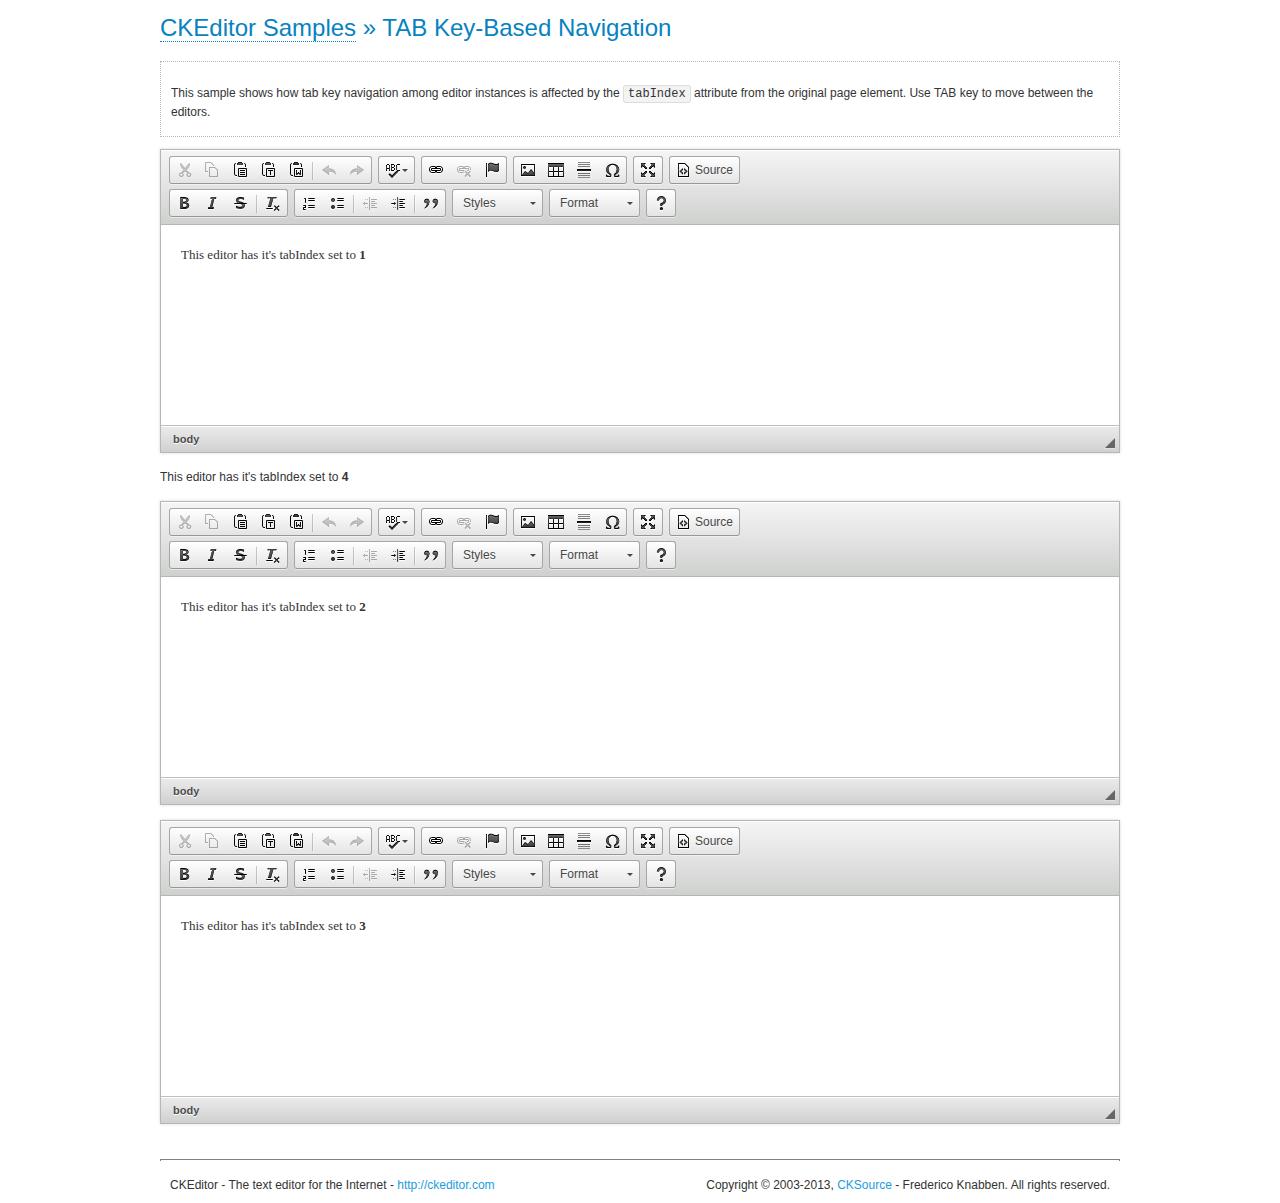
<file: plugins/ckeditor/samples/tabindex.html>
<!DOCTYPE html>
<!--
Copyright (c) 2003-2013, CKSource - Frederico Knabben. All rights reserved.
For licensing, see LICENSE.html or http://ckeditor.com/license
-->
<html>
<head>
	<title>TAB Key-Based Navigation &mdash; CKEditor Sample</title>
	<meta charset="utf-8">
	<script src="../ckeditor.js"></script>
	<link href="sample.css" rel="stylesheet">
	<style>

		.cke_focused,
		.cke_editable.cke_focused
		{
			outline: 3px dotted blue !important;
			*border: 3px dotted blue !important;	/* For IE7 */
		}

	</style>
	<script>

		CKEDITOR.on( 'instanceReady', function( evt ) {
			var editor = evt.editor;
			editor.setData( 'This editor has it\'s tabIndex set to <strong>' + editor.tabIndex + '</strong>' );

			// Apply focus class name.
			editor.on( 'focus', function() {
				editor.container.addClass( 'cke_focused' );
			});
			editor.on( 'blur', function() {
				editor.container.removeClass( 'cke_focused' );
			});

			// Put startup focus on the first editor in tab order.
			if ( editor.tabIndex == 1 )
				editor.focus();
		});

	</script>
</head>
<body>
	<h1 class="samples">
		<a href="index.html">CKEditor Samples</a> &raquo; TAB Key-Based Navigation
	</h1>
	<div class="description">
		<p>
			This sample shows how tab key navigation among editor instances is
			affected by the <code>tabIndex</code> attribute from
			the original page element. Use TAB key to move between the editors.
		</p>
	</div>
	<p>
		<textarea class="ckeditor" cols="80" id="editor4" rows="10" tabindex="1"></textarea>
	</p>
	<div class="ckeditor" contenteditable="true" id="editor1" tabindex="4"></div>
	<p>
		<textarea class="ckeditor" cols="80" id="editor2" rows="10" tabindex="2"></textarea>
	</p>
	<p>
		<textarea class="ckeditor" cols="80" id="editor3" rows="10" tabindex="3"></textarea>
	</p>
	<div id="footer">
		<hr>
		<p>
			CKEditor - The text editor for the Internet - <a class="samples" href="http://ckeditor.com/">http://ckeditor.com</a>
		</p>
		<p id="copy">
			Copyright &copy; 2003-2013, <a class="samples" href="http://cksource.com/">CKSource</a> - Frederico
			Knabben. All rights reserved.
		</p>
	</div>
</body>
</html>
</file>
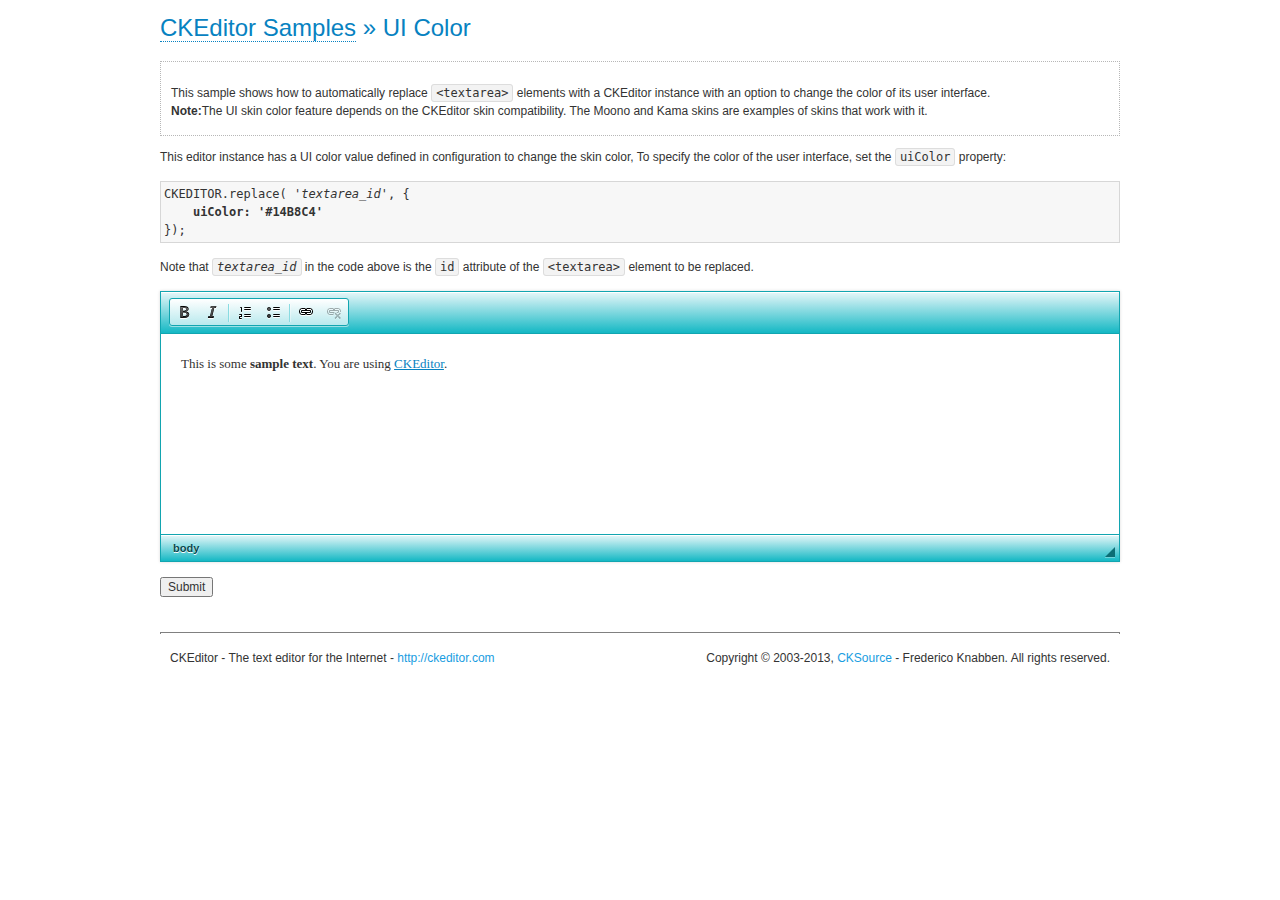
<file: plugins/ckeditor/samples/uicolor.html>
<!DOCTYPE html>
<!--
Copyright (c) 2003-2013, CKSource - Frederico Knabben. All rights reserved.
For licensing, see LICENSE.html or http://ckeditor.com/license
-->
<html>
<head>
	<title>UI Color Picker &mdash; CKEditor Sample</title>
	<meta charset="utf-8">
	<script src="../ckeditor.js"></script>
	<link rel="stylesheet" href="sample.css">
</head>
<body>
	<h1 class="samples">
		<a href="index.html">CKEditor Samples</a> &raquo; UI Color
	</h1>
	<div class="description">
		<p>
			This sample shows how to automatically replace <code>&lt;textarea&gt;</code> elements
			with a CKEditor instance with an option to change the color of its user interface.<br>
			<strong>Note:</strong>The UI skin color feature depends on the CKEditor skin
			compatibility. The Moono and Kama skins are examples of skins that work with it.
		</p>
	</div>
	<form action="sample_posteddata.php" method="post">
	<p>
		This editor instance has a UI color value defined in configuration to change the skin color,
		To specify the color of the user interface, set the <code>uiColor</code> property:
	</p>
	<pre class="samples">
CKEDITOR.replace( '<em>textarea_id</em>', {
	<strong>uiColor: '#14B8C4'</strong>
});</pre>
	<p>
		Note that <code><em>textarea_id</em></code> in the code above is the <code>id</code> attribute of
		the <code>&lt;textarea&gt;</code> element to be replaced.
	</p>
	<p>
		<textarea cols="80" id="editor1" name="editor1" rows="10">&lt;p&gt;This is some &lt;strong&gt;sample text&lt;/strong&gt;. You are using &lt;a href="http://ckeditor.com/"&gt;CKEditor&lt;/a&gt;.&lt;/p&gt;</textarea>
		<script>

			// Replace the <textarea id="editor"> with an CKEditor
			// instance, using default configurations.
			CKEDITOR.replace( 'editor1', {
				uiColor: '#14B8C4',
				toolbar: [
					[ 'Bold', 'Italic', '-', 'NumberedList', 'BulletedList', '-', 'Link', 'Unlink' ],
					[ 'FontSize', 'TextColor', 'BGColor' ]
				]
			});

		</script>
	</p>
	<p>
		<input type="submit" value="Submit">
	</p>
	</form>
	<div id="footer">
		<hr>
		<p>
			CKEditor - The text editor for the Internet - <a class="samples" href="http://ckeditor.com/">http://ckeditor.com</a>
		</p>
		<p id="copy">
			Copyright &copy; 2003-2013, <a class="samples" href="http://cksource.com/">CKSource</a> - Frederico
			Knabben. All rights reserved.
		</p>
	</div>
</body>
</html>
</file>
<file: css/style-responsive.css>
@media (min-width:320px) { /* smartphones, iPhone, portrait 480x320 phones */
/*#nav{ display:none!important;}*/
#main {
	position: relative!important;
}
.menu-switch {
	display: block!important;
}
.txtBox {
	width: 100px!important;
}

}
 @media (min-width:481px) { /* portrait e-readers (Nook/Kindle), smaller tablets @ 600 or @ 640 wide. */
/*#nav{ display:none!important;}*/
#main {
	position: relative!important;
}
.menu-switch {
	display: block!important;
}
.txtBox {
	width: 200px!important;
}

}
@media (min-width:641px) { /* portrait tablets, portrait iPad, landscape e-readers, landscape 800x480 or 854x480 phones */
#main {
	left: 100px!important;
	position: absolute!important;
}
.menu-switch {
	display: none!important;
}
.txtBox {
	width: 300px!important;
}
.text-logo{
	display: block!important;
}
}
@media (min-width:961px) { /* tablet, landscape iPad, lo-res laptops ands desktops */
#main {
	left: 100px!important;
	position: absolute!important;
}
.menu-switch {
	display: none!important;
}
.txtBox {
	width: 300px!important;
}
}
@media (min-width:1025px) { /* big landscape tablets, laptops, and desktops */
#main {
	left: 100px!important;
	position: absolute!important;
}
.menu-switch {
	display: none!important;
}
.txtBox {
	width: 500px!important;
}

}
@media (min-width:1281px) { /* hi-res laptops and desktops */
#main {
	left: 100px!important;
	position: absolute!important;
}
.menu-switch {
	display: none!important;
}
.txtBox {
	width: 500px!important;
}
/*.head-title { position: fixed!important;}
#nav {position: fixed!important;}*/
}
.uneditable-input, textarea, input[type="text"], input[type="password"], input[type="datetime"], input[type="datetime-local"], input[type="date"], input[type="month"], input[type="time"], input[type="week"], input[type="number"], input[type="email"], input[type="url"], input[type="search"], input[type="tel"], input[type="color"] {
	background-color: #FFFFFF;
	border: 1px solid #ccc;
	border-radius: 0px !important;
	box-shadow: none !important;
	filter: none !important;
	font-family: "Helvetica Neue", Helvetica, Arial, sans-serif;
	font-size: 13px;
	font-weight: normal;
	line-height: 15px;
	min-height: 28px;
	padding: 6px 11px !important;
	transition: background 0.2s linear 0s, box-shadow 0.2s linear 0s;
	vertical-align: top;
}
.uneditable-input.focus, textarea:focus, select:focus, input[type="text"]:focus, input[type="password"]:focus, input[type="datetime"]:focus, input[type="datetime-local"]:focus, input[type="date"]:focus, input[type="month"]:focus, input[type="time"]:focus, input[type="week"]:focus, input[type="number"]:focus, input[type="email"]:focus, input[type="url"]:focus, input[type="search"]:focus, input[type="tel"]:focus, input[type="color"]:focus, .m-uneditable-input:focus {
	background-color: #fefefe;
	border-color: #E5E9EC;
	box-shadow: none;
	outline: 0 none !important;
}
input[type="radio"], input[type="checkbox"] {
	-moz-box-sizing: border-box;
	cursor: pointer;
	line-height: normal;
	margin: 4px 0 0;
}
input.no-boarder {
	border: medium none;
}
input.dark {
	background-color: #E5E9EC;
	border: medium none;
}
input {
	border: 1px solid #CECECE;
}
textarea {
	height: auto;
	padding-left: 12px !important;
	padding-top: 10px !important;
}
select, input[type="file"] {
	height: 34px !important;
	line-height: 30px;
}
select {
	background-color: #FFFFFF;
	background-image: none !important;
	border: 1px solid #E5E5E5;
	filter: none !important;
	min-height: 28px;
	outline: medium none;
	width: 220px;
	padding: 3px
}
select[multiple], select[size] {
	height: auto !important;
}
select:focus, input[type="file"]:focus, input[type="radio"]:focus, input[type="checkbox"]:focus {
	box-shadow: none !important;
	outline: thin dotted #333333;
	outline-offset: -2px;
}
input[class*="span"] {
	float: none;
	height: 34px !important;
	margin-left: 0;
}
select[class*="span"], textarea[class*="span"] {
	float: none;
	margin-left: 0;
}
.input-lg {
	border-radius: 3px !important;
	font-size: 18px !important;
	height: 45px !important;
	line-height: 1.33 !important;
}
.input-sm {
	font-size: 13px !important;
}
.input-prepend, .input-append {
	border: 0 none;
	display: inline-block;
}
.input-append .add-on, .input-prepend .add-on {
	background-color: #E5E5E5;
	border: 1px solid #ccc;
	display: inline-block;
	font-size: 14px;
	font-weight: normal;
	height: 24px;
	line-height: 24px;
	min-width: 16px;
	text-align: center;
	text-shadow: 0 1px 0 #FFFFFF;
	width: auto;
}
.input-append .add-on > .halflings-icon, .input-prepend .add-on > i, .input-prepend .add-on > .fa {
	margin-left: 3px;
	margin-top: 5px;
}
.input-append .add-on > .halflings-icon .input-append .add-on > i, .input-append .add-on > .fa {
	margin-left: 0;
	margin-top: 5px;
}
.input-append, .input-append *:focus {
	border-right: 0 none !important;
}
.input-append input[class*="span"], .input-prepend input[class*="span"], .input-append input, .input-prepend input {
	display: inline-block !important;
	float: left;
	width: 100%;
}
.btn-default {
	background-color: #BEC3C7;
	border-color: #BEC3C7;
	color: #FFFFFF;
}
.btn-default:hover, .btn-default:focus, .btn-default:active, .btn-default.active, .open .dropdown-toggle.btn-default {
	background-color: #B0B5B9;
	border-color: #B0B5B9;
	color: #FFFFFF;
}
.btn-primary {
	background-color: #41CAC0;
	border-color: #41CAC0;
	color: #FFFFFF;
}
.btn-primary:hover, .btn-primary:focus, .btn-primary:active, .btn-primary.active, .open .dropdown-toggle.btn-primary {
	background-color: #39B2A9;
	border-color: #39B2A9;
	color: #FFFFFF;
}
.btn-success {
	background-color: #78CD51;
	border-color: #78CD51;
	color: #FFFFFF;
}
.btn-success:hover, .btn-success:focus, .btn-success:active, .btn-success.active, .open .dropdown-toggle.btn-success {
	background-color: #6DBB4A;
	border-color: #6DBB4A;
	color: #FFFFFF;
}
.btn-info {
	background-color: #58C9F3;
	border-color: #58C9F3;
	color: #FFFFFF;
}
.btn-info:hover, .btn-info:focus, .btn-info:active, .btn-info.active, .open .dropdown-toggle.btn-info {
	background-color: #53BEE6;
	border-color: #53BEE6;
	color: #FFFFFF;
}
.btn-warning {
	background-color: #F1C500;
	border-color: #F1C500;
	color: #FFFFFF;
}
.btn-warning:hover, .btn-warning:focus, .btn-warning:active, .btn-warning.active, .open .dropdown-toggle.btn-warning {
	background-color: #E4BA00;
	border-color: #E4BA00;
	color: #FFFFFF;
}
.btn-danger {
	background-color: #FF6C60;
	border-color: #FF6C60;
	color: #FFFFFF;
}
.btn-danger:hover, .btn-danger:focus, .btn-danger:active, .btn-danger.active, .open .dropdown-toggle.btn-danger {
	background-color: #EC6459;
	border-color: #EC6459;
	color: #FFFFFF;
}
.btn-white {
	box-shadow: none !important;
}
.btn-round {
	border-radius: 30px;
}
.btn-shadow.btn-default {
	box-shadow: 0 4px #9C9C9C;
}
.btn-shadow.btn-primary {
	box-shadow: 0 4px #29B392;
}
.btn-shadow.btn-success {
	box-shadow: 0 4px #61A642;
}
.btn-shadow.btn-info {
	box-shadow: 0 4px #1CAADC;
}
.btn-shadow.btn-warning {
	box-shadow: 0 4px #CAB03F;
}
.btn-shadow.btn-danger {
	box-shadow: 0 4px #D1595A;
}
.btn-group.open .dropdown-toggle, .btn-white.active, .btn:active, .btn.active {
	box-shadow: none;
}
.dropdown-menu > li > a:hover, .dropdown-menu > li > a:focus {
	background-color: #495D74;
	color: #FFFFFF;
	text-decoration: none;
}
.btn-white {
	background-clip: padding-box;
	background-color: #FFFFFF;
	border-color: rgba(150, 160, 180, 0.3);
	box-shadow: 0 -1px 1px rgba(0, 0, 0, 0.05) inset;
}
.breadcrumb {
	background-color: #FFFFFF;
}
.nav-tabs > li > a {
	margin-right: 1px;
}
.panel-default > .panel-heading {
	background-color: #FFFFFF;
	border-color: #DDDDDD;
	color: #797979;
}
.navbar-inverse {
	background-color: #7087A3;
	border-color: #7087A3;
}
.navbar-inverse .navbar-nav > .active > a, .navbar-inverse .navbar-nav > .active > a:hover, .navbar-inverse .navbar-nav > .active > a:focus, .navbar-inverse .navbar-nav > .open > a, .navbar-inverse .navbar-nav > .open > a:focus {
	background-color: #61748D;
}
.navbar-inverse .navbar-nav > li a:hover {
	color: #2A3542;
}
.navbar-inverse .navbar-nav > li > ul > li a:hover {
	color: #FFFFFF;
}
.navbar-inverse .navbar-brand {
	color: #FFFFFF;
}
.navbar-inverse .navbar-nav > li > a {
	color: #FFFFFF;
}
.navbar-inverse .navbar-nav > .dropdown > a .caret {
	border-bottom-color: #FFFFFF;
	border-top-color: #FFFFFF;
}
.navbar-inverse .navbar-nav .open .dropdown-menu > li > a {
	color: #000000;
}
.navbar-inverse .navbar-nav .open .dropdown-menu > li > a:hover {
	color: #FFFFFF;
}
.nav-justified {
	width: auto !important;
}
.nav-justified li:last-child > a:hover, .nav-justified li.active:last-child > a {
	border-radius: 0 4px 0 0 !important;
}
.list-group-item.active, .list-group-item.active:hover, .list-group-item.active:focus {
	background-color: #00A8B3;
	border-color: #00A8B3;
	color: #FFFFFF;
	z-index: 2;
}
.list-group-item-heading {
	font-weight: 300;
}
.progress {
	background: none repeat scroll 0 0 #F0F2F7;
	box-shadow: none;
}
.alert-success, .alert-danger, .alert-info, .alert-warning {
	border: medium none;
}
label {
	font-weight: 300;
	margin-bottom: 7px;
}
.input-group .form-control:first-child, .input-group-addon:first-child, .input-group-btn:first-child > .btn, .input-group-btn:first-child > .dropdown-toggle, .input-group-btn:last-child > .btn:not(:last-child):not(.dropdown-toggle) {
	border-radius: 0;
}
.form-control {
	border-radius: 0;
	box-shadow: none;
}
</file>
<file: css/atom-style.css>
@import url(http://fonts.googleapis.com/css?family=Open+Sans);
html {
	font-family: 'Open Sans', sans-serif;
	font-size: 12px;
}
html, body {
	height: 100%;
	font-family: 'Open Sans', sans-serif;
	font-weight: 100;
	background: #1e293d;
}
ul li {
    list-style: none outside none;
}
ul, ol {
    margin: 0;
    padding: 0;
}

h1, h2, h3, h4, h5, h6 {
	margin: 10px 0;
}
h1 {
	line-height: 43px
}
h2 {
	line-height: 35px
}
h3 {
	line-height: 30px
}
h4 {
	line-height: 22px
}
h3 small, h4 small, h5 small {
	font-family: 'Open Sans', sans-serif;
	font-weight: 300;
	color: #444;
}
h1, h2, h3, h4, h5, h6 {
	font-family: 'Open Sans', sans-serif;
	font-weight: 300;
	color: #505458
}
#layout-container {
	min-height: 100%;
	position: relative;
}
#nav {
	float: left;
	width: 100px;
	/*	min-height: 800px;*/
	background: #1e293d;
	color: #465269;
	position: absolute;
}
.profile {
	overflow: hidden;
	position: relative;
	border-bottom: 1px solid #2d394f;
	background-color: #121929;
}
.profile .logo {
	margin: 15px 28px;
	perspective: 1000px;
	color: #b0324a;
	text-align: center;
}

ul.navigation {
	list-style-type: none;
	margin: 0;
	padding: 0;
}
ul.navigation > li {
	position: relative;
}
ul.navigation > li.separator {
	height: 30px;
	line-height: 30px;
	text-align: center;
}
ul.navigation > li.separator div {
	border-radius: 100%;
	display: inline-block;
	height: 4px;
	margin: 0 2px;
	width: 4px;
}
ul.navigation > li > a {
	display: block;
	outline: medium none;
	overflow: hidden;
	padding: 0 5px;
	text-align: center;
	text-decoration: none;
	text-overflow: ellipsis;
	transition: color 0.1s linear 0s;
	white-space: nowrap;
	color: #747f95;
	border-bottom: 1px solid #2d394f;
}
ul.navigation > li > a:hover {
	background: #ea2c46;
	color: #fff;
}
ul.navigation > li > a.active {
	background: #ea2c46;
	color: #fff;
}
ul.navigation > li > a > i {
	display: block;
	font-size: 28px;
	height: 30px;
	line-height: 30px;
	margin: 10px 0;
}
ul.navigation > li > a > span {
	display: block;
	margin-bottom: 10px;
}
ul.navigation-sub {
	animation: 0.1s linear 0s normal none 1 submenu;
	border: 1px solid #313D54;
	border-radius: 3px;
	display: none;
	left: 99%;
	list-style-type: none;
	margin: 0 0 0 2px;
	padding: 0;
	position: absolute;
	top: 0;
	width: 200px;
	z-index: 1000;
	box-shadow: 0 6px 12px rgba(0, 0, 0, 0.176);
}
ul.navigation-sub:before {
	bottom: 0;
	content: "";
	position: absolute;
	right: 100%;
	top: 0;
	width: 10px;
}
ul.navigation > li.sub:hover ul.navigation-sub {
	display: block;
}
ul.navigation-sub > li > a {
	background: #313d54;
	color: #747f95;
	display: block;
	outline: medium none;
	padding: 10px 20px;
	text-decoration: none;
}
ul.navigation-sub > li > a:hover {
	background: #192234;
	color: #747f95;
}
ul.navigation-sub > li > a.active {
	background: #192234;
	color: #747f95;
}
ul.navigation-sub > li > a > i {
	display: inline-block;
	width: 20px;
}
ul.navigation span.number-alert {
	border-radius: 100%;
	cursor: default;
	height: 20px;
	left: 65px;
	line-height: 20px;
	position: absolute;
	top: 0;
	width: 20px;
}
.head-title {
	font-size: 16px;
	height: 75px;
	line-height: 70px;
	padding: 0 20px;
	position: absolute;
	width: 100%;
	text-overflow: ellipsis;
	text-transform: uppercase;
	white-space: nowrap;
	background-color: #1e293d;
	color: #4B576E;
}
.menu-switch {
	background-color: #ff2c44;
	color: #FFFFFF;
	display: none;
	cursor: pointer;
	height: 41px;
	line-height: 41px;
	position: absolute;
	text-align: center;
	width: 41px;
	top: 15px;
	margin-right: 20px;
}
.rightbar-switch {
	background-color: #ff2c44;
	color: #FFFFFF;
	display: block;
	cursor: pointer;
	height: 41px;
	line-height: 41px;
	position: absolute;
	text-align: center;
	width: 41px;
	top: 15px;
	margin-right: 20px;
}
.text-logo{
   color:#FFF ;
   font-size:22px;
   margin:0px;
   font-weight:normal;
  /* text-shadow:1px 1px 1px rgba(150, 150, 150, 0.2) !important;*/  
   position: absolute;
   display: none;

}

#main {
	min-height:100%;
	position: relative;
	right: 0;
	top: 0;
	z-index: 20;
	background-color: #f1f2f7;
	color: #666666;
}
.margin-container {
	overflow: hidden;
	position: relative;
	z-index: -9999;
	width: 100%;
	background: #F1F2F7;
}
.scrollable {
	overflow-x: hidden;
	overflow-y: auto;
}
.wrapper {
	display: inline-block;
	margin-top: 75px;
	padding: 20px;
	width: 100%;
	overflow: hidden;
}
.col-xs-1, .col-sm-1, .col-md-1, .col-lg-1, .col-xs-2, .col-sm-2, .col-md-2, .col-lg-2, .col-xs-3, .col-sm-3, .col-md-3, .col-lg-3, .col-xs-4, .col-sm-4, .col-md-4, .col-lg-4, .col-xs-5, .col-sm-5, .col-md-5, .col-lg-5, .col-xs-6, .col-sm-6, .col-md-6, .col-lg-6, .col-xs-7, .col-sm-7, .col-md-7, .col-lg-7, .col-xs-8, .col-sm-8, .col-md-8, .col-lg-8, .col-xs-9, .col-sm-9, .col-md-9, .col-lg-9, .col-xs-10, .col-sm-10, .col-md-10, .col-lg-10, .col-xs-11, .col-sm-11, .col-md-11, .col-lg-11, .col-xs-12, .col-sm-12, .col-md-12, .col-lg-12 {
	position: static;
}
.user-info {
	list-style: none outside none;
	margin: 0;
	padding: 0;
}
.user-info:before, .user-info:after {
	content: " ";
	display: table;
}
.user-info:after {
	clear: both;
}
.user-info:before, .user-info:after {
	content: " ";
	display: table;
}
.user-info:after {
	clear: both;
}
.user-info > li {
	float: left;
	margin-right: 24px;
}
.user-info > li.profile-info {
/*margin-right: 110px;*/
}
.page-search {
	background: #3a4760!important;
	border: none!important;
	margin: 20px 20px 0 -10px;
	color: #747f95;
	min-height: 32px!important;
}
.profile-info.dropdown > a {
	color: #fff;
	font-size: 14px;
	text-decoration: none;
	transition: all 300ms ease-in-out 0s;
}
.profile-info.dropdown > a:hover {
	color: #818DA2;
}
.profile-info.dropdown > a img {
	border: 2px solid #29354b;
	margin-right: 5px;
}
.profile-info.dropdown .dropdown-menu {
	background-color: #1e293d;
	border-color: #454A54;
	margin-top: 8px;
	padding: 0;
}
.profile-info.dropdown .dropdown-menu > .caret {
	border-bottom-color: #29354b;
	border-bottom-width: 4px;
	border-top-width: 0;
	left: 20px;
	margin-left: -2px;
	position: absolute;
	top: -4px;
}
.profile-info.dropdown .dropdown-menu li {
	color: #AAABAE;
	font-size: 12px;
	padding: 0;
}
.profile-info.dropdown .dropdown-menu li a {
	color: #AAABAE;
	padding: 8px 10px;
	transition: all 300ms ease-in-out 0s;
}
.profile-info.dropdown .dropdown-menu li a i {
	margin-right: 5px;
	opacity: 0.7;
}
.profile-info.dropdown .dropdown-menu li a:hover {
	background-color: #1e293d;
	color: #FFFFFF;
}
.profile-info.dropdown .dropdown-menu li a:hover i {
	opacity: 1;
}
.profile-info.dropdown .dropdown-menu > li {
	border-bottom: 1px solid #29354b;
}
.profile-info.dropdown .dropdown-menu > li > a {
	display: block;
	min-width: 170px;
}
.profile-info.dropdown .dropdown-menu > li:last-child {
	border-bottom: 0 none;
}
.profile-info.dropdown.pull-right {
	text-align: right;
}
.profile-info.dropdown.pull-right > a img {
	margin-left: 5px;
	margin-right: 0;
}
.profile-info.dropdown.pull-right .dropdown-menu {
	background-color: #1e293d;
	border-color: #29354b;
	margin-top: 15px;
	padding: 0;
	text-align: left;
}
.profile-info.dropdown.pull-right .dropdown-menu > .caret {
	left: auto;
	right: 20px;
}
.pull-margin {
	margin-left: -50px;
}
#top_menu .nav > li, ul.top-menu > li {
	float: left;
}
.notify-row {
	float: left;
	margin-top: 25px;
	text-transform: none;
}
.notify-arrow {
	border-style: solid;
	border-width: 0 9px 9px;
	height: 0;
	left: 7px;
	margin-top: 10px;
	opacity: 1;
	position: absolute;
	top: -18px;
	transition: all 0.25s ease 0s;
	width: 0;
	z-index: 10;
}
.notify-arrow-red {
	border-bottom-color: #ea2c46 !important;
	border-left-color: rgba(0, 0, 0, 0);
	border-right-color: rgba(0, 0, 0, 0);
	border-top-color: #FF6C60 !important;
}
.notify-row .badge {
	position: absolute;
	right: -10px;
	top: -10px;
	z-index: 100;
	background: #ea2c46;
}
.notify-row .notification span.label {
	display: inline-block;
	height: 18px;
	padding: 5px;
	width: 20px;
}
ul.top-menu > li > a {
	color: #747f95;
	font-size: 24px;
	margin-right: 24px;
	padding: 2px 6px;
	line-height: 25px;
}
ul.top-menu > li > a:hover, ul.top-menu > li > a:focus {
	background: transparent!important;
	color: #4b576e !important;
	text-decoration: none;
}
ul.top-menu > li > a:focus {
	background: transparent!important;
	color: #4b576e !important;
	text-decoration: none;
}
.dropdown-menu.extended {
	border: medium none !important;
	border-radius: 4px;
	box-shadow: 0 2px 5px rgba(0, 0, 0, 0.176) !important;
	max-width: 300px !important;
	min-width: 160px !important;
	padding: 0;
	top: 48px;
	width: 260px !important;
}
.dropdown-menu.extended li {
	background-color: #F1F2F7;
	color: #666666;
	line-height: 50px;
}
.dropdown-menu.extended li p {
	background-color: #F1F2F7;
	color: #666666;
	margin: 0;
	padding: 0px 10px;
}
.dropdown-menu.extended li p.red {
	background-color: #ea2c46;
	color: #FFFFFF;
}
.external a {
	background-color: #1e293d!important;
	color: #FFFFFF!important;
}
.external a:hover {
	background-color: #EBEBEB!important;
	color: #1e293d!important;
}
.dropdown-menu.extended li a {
	padding: 15px 10px !important;
	width: 100%;
	border-bottom: 1px solid #EBEBEB !important;
	font-size: 12px;
	list-style: none outside none;
}
.dropdown-menu.extended li a:hover {
	background-color: #F7F8F9 !important;
	color: #2E2E2E;
}
.dropdown-menu.tasks-bar .task-info .desc {
	font-size: 13px;
	font-weight: normal;
}
.dropdown-menu.tasks-bar .task-info .percent {
	display: inline-block;
	float: right;
	font-size: 13px;
	font-weight: 600;
	margin-top: -4px;
	padding-left: 10px;
}
.dropdown-menu.extended .progress {
	height: 10px;
	margin-bottom: 0 !important;
}
.dropdown-menu.inbox li a .photo img {
	border-radius: 2px;
	float: left;
	height: 40px;
	margin-right: 4px;
	width: 40px;
}
.dropdown-menu.inbox li a .subject {
	display: block;
}
.dropdown-menu.inbox li a .subject .from {
	font-size: 12px;
	font-weight: 600;
}
.dropdown-menu.inbox li a .subject .time {
	font-size: 11px;
	font-style: italic;
	font-weight: bold;
	position: absolute;
	right: 5px;
}
.dropdown-menu.inbox li a .message {
	display: block !important;
	font-size: 11px;
}
.top-nav {
	margin-top: 7px;
}
.top-nav ul.top-menu > li .dropdown-menu.logout {
	width: 268px !important;
}
.top-nav li.dropdown .dropdown-menu {
	float: right;
	left: auto;
	right: 0;
}
.dropdown-menu.extended.logout > li {
	float: left;
	text-align: center;
	width: 33.3%;
}
.dropdown-menu.extended.logout > li:last-child {
	background: none repeat scroll 0 0 #A9D96C;
	border-radius: 0 0 3px 3px;
	float: left;
	text-align: center;
	width: 100%;
}
.dropdown-menu.extended.logout > li:last-child > a, .dropdown-menu.extended.logout > li:last-child > a:hover {
	border-bottom: medium none !important;
	color: #FFFFFF;
	text-transform: uppercase;
}
.dropdown-menu.extended.logout > li:last-child > a:hover > i {
	color: #FFFFFF;
}
.dropdown-menu.extended.logout > li > a {
	border-bottom: medium none !important;
	color: #A4ABBB;
}
.full-width .dropdown-menu.extended.logout > li > a:hover {
	background: none repeat scroll 0 0 rgba(0, 0, 0, 0) !important;
	color: #50C8EA !important;
}
.dropdown-menu.extended.logout > li > a:hover {
	background: none repeat scroll 0 0 rgba(0, 0, 0, 0) !important;
}
.dropdown-menu.extended.logout > li > a:hover i {
	color: #50C8EA;
}
.dropdown-menu.extended.logout > li > a i {
	font-size: 17px;
}
.dropdown-menu.extended.logout > li > a > i {
	display: block;
}
.top-nav .username {
	color: #555555;
	font-size: 13px;
}
.top-nav ul.top-menu > li > a {
	background: none repeat scroll 0 0 rgba(0, 0, 0, 0);
	border: 1px solid #EEEEEE;
	border-radius: 4px;
	margin-right: 0;
	padding: 6px;
}
.top-nav ul.top-menu > li {
	margin-left: 10px;
}
.top-nav ul.top-menu > li > a:hover, .top-nav ul.top-menu > li > a:focus {
	background: none repeat scroll 0 0 #F1F2F7;
	border: 1px solid #F1F2F7;
}
.top-nav .dropdown-menu.extended.logout {
	top: 50px;
}
.top-nav .nav .caret {
	border-bottom-color: #A4AABA;
	border-top-color: #A4AABA;
}
.top-nav ul.top-menu > li > a:hover .caret {
	border-bottom-color: #000000;
	border-top-color: #000000;
}
.nav .open > a, .nav .open > a:hover, .nav .open > a:focus {
	background-color: transparent;
}
.page-heading {
	margin: 0 0 25px;
	padding: 5px 0;
}
.page-heading h1 {
	font-size: 24px;
	font-weight: 100;
	font-family: 'Open Sans', sans-serif;
	margin: 0;
	padding: 0;
}
.box-info {
	background: none repeat scroll 0 0 #FFFFFF;
	color: #5B5B5B;
	margin-bottom: 20px;
	padding: 15px;
	position: relative;
	transition: all 0.4s ease 0s;
}
.box-info:hover {
	color: #393E48;
}
.box-info:before, .box-info:after {
	content: " ";
	display: table;
}
.box-info:after {
	clear: both;
}
.box-info .des-thumbnail {
	padding: 20px;
}
.box-info .img-wrap {
	height: auto;
	overflow: hidden;
	width: 100%;
}
.box-info .img-wrap img {
	width: 100%;
}
.box-info .icon-box {
	display: block;
	float: left;
	font-size: 30px;
	width: 65px;
}
.box-info h2 {
	border-bottom: 1px solid #DDDDDD;
	color: #5B5B5B;
	display: block;
	font-size: 16px;
	font-weight: 400;
	margin: 5px -15px 20px;
	padding: 0 15px 15px;
}
.box-info h2.no-style {
	border-bottom: medium none;
	font-size: 30px;
	margin: 20px 0 10px;
	padding: 0;
}
.box-info.box-messages h2 {
	border-bottom: medium none;
}
.box-info .statistic-chart {
	padding: 0 0 30px;
}
.box-info.full {
	padding: 0;
}
.box-info.full .box-footer {
	padding: 20px 20px 15px;
}
.box-info.full .box-footer a, .box-info.full .box-footer a:hover {
	color: #1B1E24;
	text-decoration: none;
}
.box-info .nav-tabs {
	background: none repeat scroll 0 0 #1B1E24;
}
.box-info .nav-tabs > li > a {
	border-color: -moz-use-text-color;
	border-radius: 0;
	border-style: none;
	border-width: medium;
	color: #8B91A0;
	font-size: 14px;
	line-height: 1.42857;
	margin: 0;
	transition: all 0.4s ease 0s;
}
.box-info .nav-tabs > li > a i {
	color: #FFFFFF;
}
.box-info .media-list {
	margin-top: 30px;
}
.box-info .media-list a {
	color: #1B1E24;
}
.box-info .media-list a:hover {
	color: #212121;
	text-decoration: none;
}
.box-info .media-list .media {
	border-bottom: 1px solid #EAEAEA;
	padding: 5px 20px;
}
.box-info .media-list li.media:last-child {
	border-bottom: medium none;
}
.box-info .media-list .media .media-heading a {
	color: #1B1E24;
	font-size: 14px;
	font-weight: 600;
	margin-right: 5px;
}
.box-info .media-list .media .media-heading small {
	color: #65BD77;
	font-size: 11px;
}
.box-info .media-list .media p {
	color: #909090;
}
.box-info .media-list .media .media-object {
	width: 50px;
}
.box-info .media-list {
}
.box-info .nav-tabs > li.active > a, .box-info .nav-tabs > li.active > a:hover, .box-info .nav-tabs > li.active > a:focus {
	background-color: #FFFFFF;
	border-color: -moz-use-text-color;
	border-style: none;
	border-width: medium;
	color: #1B1E24;
	cursor: default;
}
.box-info .nav-tabs > li.active > a i, .box-info .nav-tabs > li.active > a:hover i, .box-info .nav-tabs > li.active > a:focus i {
	color: #212121;
}
.box-info .additional-box {
	position: absolute;
	right: 15px;
	top: 10px;
	z-index: 99999;
}
.box-info .additional-btn {
	position: absolute;
	right: 15px;
	top: 17px;
	z-index: 99999;
}
.box-info .btn-group {
	z-index: 9999;
}
.box-info table .btn-group {
	z-index: 1;
}
.box-info .additional-btn .dropdown-menu {
	z-index: 999999;
}
.box-info .additional-btn a.additional-icon {
	color: #909090;
	cursor: pointer;
	margin-left: 10px;
}
.box-info .additional-btn a.additional-icon:hover {
	text-decoration: none;
}
.box-info.success {
	background: none repeat scroll 0 0 #65BD77;
	color: #FFFFFF;
}
.box-info.success h2 {
	border-bottom-color: #3B934B;
	color: #2C7439;
}
.box-info.success:hover {
	color: #DEFFE5;
}
.box-info.success .additional-btn a.additional-icon {
	color: #3B934B;
}
.box-info.success .additional-btn a.additional-icon:hover {
	color: #2C7439;
}
.box-info.success .text-box h3 {
	color: #215F2E;
}
.box-info.success .progress-bar-success {
	background-color: #215F2E;
}
.box-info.success i.success {
	color: #215F2E;
}
.box-info.danger {
	background: none repeat scroll 0 0 #D9534F;
	color: #FFFFFF;
}
.box-info.danger h2 {
	border-bottom-color: #791C1A;
	color: #791C1A;
}
.box-info.danger:hover {
	color: #FFFFFF;
}
.box-info.danger .additional-btn a.additional-icon {
	color: #791C1A;
}
.box-info.danger .additional-btn a.additional-icon:hover {
	color: #791C1A;
}
.box-info.danger .text-box h3 {
	color: #791C1A;
}
.box-info.danger .progress-bar-danger {
	background-color: #791C1A;
}
.box-info.danger i.danger {
	color: #791C1A;
}
.box-info.info {
	background: none repeat scroll 0 0 #4393D8;
	color: #FFFFFF;
}
.box-info.info h2 {
	border-bottom-color: #15558B;
	color: #15558B;
}
.box-info.info:hover {
	color: #DEFFE5;
}
.box-info.info .additional-btn a.additional-icon {
	color: #15558B;
}
.box-info.info .additional-btn a.additional-icon:hover {
	color: #15558B;
}
.box-info.info .text-box h3 {
	color: #15558B;
}
.box-info.info .progress-bar-info {
	background-color: #15558B;
}
.box-info.info i.info {
	color: #15558B;
}
.box-info.warning {
	background: none repeat scroll 0 0 #F7CB17;
	color: #FFFFFF;
}
.box-info.warning h2 {
	border-bottom-color: #9D5D03;
	color: #9D5D03;
}
.box-info.warning:hover {
	color: #DEFFE5;
}
.box-info.warning .additional-btn a.additional-icon {
	color: #9D5D03;
}
.box-info.warning .additional-btn a.additional-icon:hover {
	color: #9D5D03;
}
.box-info.warning .text-box h3 {
	color: #9D5D03;
}
.box-info.warning .progress-bar-warning {
	background-color: #9D5D03;
}
.box-info.warning i.warning {
	color: #9D5D03;
}
.box-info .additional {
	background: none repeat scroll 0 0 #FFFFFF;
	color: #909090;
	margin: 15px -15px -15px;
	padding: 0 15px;
}
.box-info .additional .list-box-info {
	margin: 0 -15px;
}
.box-info .additional .list-box-info ul {
	list-style: none outside none;
	margin: 0;
	padding: 0;
}
.box-info .additional .list-box-info ul li {
	background: none repeat scroll 0 0 #FFFFFF;
	border-bottom: 1px solid #DDDDDD;
	color: #909090;
	padding: 15px 20px;
}
.box-info .additional .list-box-info ul li span.label {
	float: right;
	font-size: 13px;
}
.box-info .additional .list-box-info ul li:last-child {
	border-bottom: 1px solid #FFFFFF;
}
.box-info.full h2 {
	margin: 5px 0 20px;
	padding: 15px;
}
.box-info table {
	margin: 0;
}
.box-info table tr th, .box-info table tr td {
	padding-left: 15px;
	padding-right: 15px;
}
.box-info .text-box h3 {
	color: #4C5264;
	display: block;
	font-size: 20px;
	font-weight: 600;
	margin: 5px 0;
	padding: 0;
}
.progress.progress-xs {
	border-radius: 0;
	box-shadow: none;
	height: 5px;
	margin-bottom: 15px;
	margin-top: 20px;
}
i.success {
	color: #5CB85C;
}
i.danger {
	color: #DE3431;
}
i.info {
	color: #428BCA;
}
i.warning {
	color: #FFCE00;
}
#sortable-todo {
	margin: 0;
	padding: 0;
}
.todo-title {
	margin-right: 70px;
}
.to-do-list li {
	background: #f7f7f7;
	cursor: move;
	list-style: none outside none;
	margin-bottom: 3px;
	padding: 13px;
	position: relative;
}
.to-do-list li p {
	margin-bottom: 0;
}
.todo-actionlist {
	position: absolute;
	right: 15px;
	top: 13px;
}
.todo-actionlist a {
	display: inline-block;
	float: left;
	height: 24px;
	width: 24px;
}
.todo-list-active {
	background: #ffebe5!important;
}
.todo-actionlist a i {
	color: #CCCCCC;
	display: inline-block;
	height: 24px;
	line-height: 24px;
	text-align: center;
	width: 24px;
}
.todo-actionlist a:hover i {
	color: #666666;
}
.todo-done i {
	font-size: 14px;
}
.todo-remove i {
	cursor: pointer;
}
.line-through {
	text-decoration: line-through;
}
.todo-action-bar {
	margin-top: 20px;
}
.drag-marker {
	display: block;
	float: left;
	height: 17px;
	position: relative;
	top: 2px;
	width: 7px;
}
.drag-marker i {
	background: none repeat scroll 0 0 #CCCCCC;
	box-shadow: 5px 0 0 0 #CCCCCC, 0 5px 0 0 #CCCCCC, 5px 5px 0 0 #CCCCCC, 0 10px 0 0 #CCCCCC, 5px 10px 0 0 #CCCCCC, 0 15px 0 0 #CCCCCC, 5px 15px 0 0 #CCCCCC;
	display: block;
	height: 2px;
	width: 2px;
}
.to-do-list li .todo-check input[type="checkbox"] {
	visibility: hidden;
}
.todo-check {
	margin-left: 10px;
	margin-right: 10px;
	position: relative;
	width: 20px;
}
.todo-check label {
	border: 1px solid #CCCCCC;
	border-radius: 2px;
	cursor: pointer;
	height: 20px;
	left: 0;
	position: absolute;
	top: 0;
	width: 20px;
}
.todo-check label:after {
	-moz-border-bottom-colors: none;
	-moz-border-left-colors: none;
	-moz-border-right-colors: none;
	-moz-border-top-colors: none;
	background: none repeat scroll 0 0 rgba(0, 0, 0, 0);
	border-color: -moz-use-text-color -moz-use-text-color #CFCFCF #CFCFCF;
	border-image: none;
	border-style: none none solid solid;
	border-width: medium medium 3px 3px;
	content: "";
	height: 8px;
	left: 3px;
	opacity: 0;
	position: absolute;
	top: 3px;
	transform: rotate(-45deg);
	width: 13px;
}
.todo-checklabel:hover:after {
	opacity: 0.3;
}
.todo-check input[type="checkbox"]:checked + label:after {
	opacity: 1;
}
.btn-todo-select button, .btn-add-task button {
	width: 100%;
}
.todo-search-wrap {
	padding: 0;
}
.todo-search {
	border-radius: 3px !important;
}
.box-info h4 {
	margin-top: 0px;
}
.text-ellipsis {
	display: block;
	overflow: hidden;
	text-overflow: ellipsis;
	white-space: nowrap;
	width: 100%;
}
.list-group .list-group-item:first-child {
	border-top-left-radius: 0;
	border-top-right-radius: 0;
}
.list-group-item:last-child {
	border-bottom-left-radius: 0px;
	border-bottom-right-radius: 0px;
}
.list-group {
/*	margin-bottom: 0px;*/
	padding-left: 0;
}
.list-group-item {
	border: none;
}
.bg-danger {
	background-color: #FB6B5B;
	color: #FFFFFF;
}
.bg-success {
	background-color: #8EC165;
	color: #EBF4E4;
}
.bg-light {
	background-color: #F1F1F1;
	color: #717171;
}
.centered-container {
	margin: auto;
	width: 180px;
}
.no-bg {
	background: none!important;
	padding-top: 0px!important;
}
.paper {
	background: -moz-linear-gradient(center top, #DFE8EC 0%, #FFFFFF 8%) repeat scroll 0 0 / 100% 30px rgba(0, 0, 0, 0);
	font-size: 14px;
	line-height: 30px;
	outline: medium none;
	padding: 30px 55px 27px;
	position: relative;
}
.paper:after {
	border-left: 1px solid #F8D3D3;
	bottom: 0;
	content: "";
	left: 39px;
	position: absolute;
	top: 0;
	width: 0;
}
.widget-notes {
	box-shadow: 0 1px 0 0 rgba(0, 0, 0, 0.04);
}
.widget-notes .content {
	padding: 0;
}
.btn {
	border-color: #CCCCCC;
	border-radius: 0;
	font-size: 13px;
	margin-bottom: 5px !important;
	margin-left: 3px;
	outline: medium none;
	padding: 7px 11px;
}
.btn-default, .btn-default:focus {
	background-color: #fff;
	border-color: #ccc;
	color: #5E5E5E;
}
.btn-default i {
	color: #444444;
}
.btn-default:active {
	background: none repeat scroll 0 0 #F5F5F5;
	box-shadow: none;
}
.btn-round {
	border-radius: 30px;
}
.btn-primary, .btn-primary:focus {
	background-color: #263248;
	border-color: rgba(0, 0, 0, 0);
	color: #FFFFFF;
}
.btn-primary:hover, .btn-primary:active, .btn-primary.active, .open .dropdown-toggle.btn-primary {
	background-color: #202b3f;
	border-color: rgba(0, 0, 0, 0);
}
.btn-primary:active {
	background: none repeat scroll 0 0 #263248;
	box-shadow: none;
}
.btn-success, .btn-success:focus {
	background-color: #2CC36B;
	border-color: rgba(0, 0, 0, 0);
}
.btn-success:hover, .btn-success:active, .btn-success.active, .open .dropdown-toggle.btn-success {
	background-color: #36CD75;
	border-color: rgba(0, 0, 0, 0);
}
.btn-success:active {
	background: none repeat scroll 0 0 #22B961;
	box-shadow: none;
}
.btn-info, .btn-info:focus {
	background-color: #4AA3DF;
	border-color: rgba(0, 0, 0, 0);
}
.btn-info:hover, .btn-info:active, .btn-info.active, .open .dropdown-toggle.btn-info {
	background-color: #54ADE9;
	border-color: rgba(0, 0, 0, 0);
}
.btn-info:active {
	background: none repeat scroll 0 0 #4099D5;
	box-shadow: none;
}
.btn-warning, .btn-warning:focus {
	background-color: #F16E3F;
	border-color: rgba(0, 0, 0, 0);
}
.btn-warning:hover, .btn-warning:active, .btn-warning.active, .open .dropdown-toggle.btn-warning {
	background-color: #FB7849;
	border-color: rgba(0, 0, 0, 0);
}
.btn-warning:active {
	background: none repeat scroll 0 0 #E76435;
	box-shadow: none;
}
.btn-danger, .btn-danger:focus {
	background-color: #EA6153;
	border-color: rgba(0, 0, 0, 0);
	color: #fff;
}
.btn-danger i, .btn-danger i:focus {
	background-color: #EA6153;
	border-color: rgba(0, 0, 0, 0);
	color: #fff;
}
.btn-danger:hover, .btn-danger:active, .btn-danger.active, .open .dropdown-toggle.btn-danger {
	background-color: #F46B5D;
	border-color: rgba(0, 0, 0, 0);
}
.btn-danger:active {
	background: none repeat scroll 0 0 #E05749;
	box-shadow: none;
}
.btn-prusia, .btn-prusia:focus {
	background-color: #3D566D;
	border-color: rgba(0, 0, 0, 0);
	color: #FFFFFF;
}
.btn-prusia:hover, .btn-prusia:active, .btn-prusia.active, .open .dropdown-toggle.btn-prusia {
	background-color: #476077;
	border-color: rgba(0, 0, 0, 0);
	color: #FFFFFF;
}
.btn-prusia:active {
	background: none repeat scroll 0 0 #334C63;
	box-shadow: none;
}
.btn-dark, .btn-dark:focus {
	background-color: #23262B;
	border-color: rgba(0, 0, 0, 0);
	color: #FFFFFF;
}
.btn-dark:hover, .btn-dark:active, .btn-dark.active, .open .dropdown-toggle.btn-dark {
	background-color: #2D3035;
	border-color: rgba(0, 0, 0, 0);
	color: #FFFFFF;
}
.btn-dark:active {
	background: none repeat scroll 0 0 #191C21;
	box-shadow: none;
}
.btn-rad {
	border-radius: 2px;
}
.btn-group.horizontal > .btn {
	border-color: rgba(0, 0, 0, 0.08);
}
.btn i {
	display: inline-block;
	font-size: 14px;
	margin-right: 2px;
	min-width: 10px;
}
.btn-row {
	margin-bottom: 10px;
}
.btn-facebook i {
	color: #3B5998;
}
.btn-twitter i {
	color: #00ACED;
}
.btn-google-plus i {
	color: #DD4B39;
}
.btn-dribbble i {
	color: #EA4C89;
}
.btn-linkedin i {
	color: #0E76A8;
}
.btn-youtube i {
	color: #C4302B;
}
.btn-pinterest i {
	color: #C8232C;
}
.btn-tumblr i {
	color: #34526F;
}
.btn-flickr i {
	color: #FF0084;
}
.btn-facebook.bg {
	background: none repeat scroll 0 0 #3B5998;
	border: 0 none;
	color: #FFFFFF;
}
.btn-twitter.bg {
	background: none repeat scroll 0 0 #00ACED;
	border: 0 none;
	color: #FFFFFF;
}
.btn-google-plus.bg {
	background: none repeat scroll 0 0 #DD4B39;
	border: 0 none;
	color: #FFFFFF;
}
.btn-dribbble.bg {
	background: none repeat scroll 0 0 #EA4C89;
	border: 0 none;
	color: #FFFFFF;
}
.btn-linkedin.bg {
	background: none repeat scroll 0 0 #0E76A8;
	border: 0 none;
	color: #FFFFFF;
}
.btn-youtube.bg {
	background: none repeat scroll 0 0 #C4302B;
	border: 0 none;
	color: #FFFFFF;
}
.btn-pinterest.bg {
	background: none repeat scroll 0 0 #C8232C;
	border: 0 none;
	color: #FFFFFF;
}
.btn-tumblr.bg {
	background: none repeat scroll 0 0 #34526F;
	border: 0 none;
	color: #FFFFFF;
}
.btn-flickr.bg {
	background: none repeat scroll 0 0 #0063DC;
	border: 0 none;
	color: #FFFFFF;
}
.btn-github.bg {
	background: none repeat scroll 0 0 #333333;
	border: 0 none;
	color: #FFFFFF;
}
.btn-facebook.bg:active, .btn-facebook.bg.active {
	background: none repeat scroll 0 0 #274584;
}
.btn-twitter.bg:active, .btn-twitter.bg.active {
	background: none repeat scroll 0 0 #0098D9;
}
.btn-google-plus.bg:active, .btn-google-plus.bg.active {
	background: none repeat scroll 0 0 #C93725;
}
.btn-dribbble.bg:active, .btn-dribbble.bg.active {
	background: none repeat scroll 0 0 #D63875;
}
.btn-linkedin.bg:active, .btn-linkedin.bg.active {
	background: none repeat scroll 0 0 #006294;
}
.btn-youtube.bg:active, .btn-youtube.bg.active {
	background: none repeat scroll 0 0 #B01C17;
}
.btn-pinterest.bg:active, .btn-pinterest.bg.active {
	background: none repeat scroll 0 0 #B40F18;
}
.btn-tumblr.bg:active, .btn-tumblr.bg.active {
	background: none repeat scroll 0 0 #203E5B;
}
.btn-flickr.bg:active, .btn-flickr.bg.active {
	background: none repeat scroll 0 0 #004FC8;
}
.btn-github.bg:active, .btn-github.bg.active {
	background: none repeat scroll 0 0 #1F1F1F;
}
.btn.bg i {
	color: #FFFFFF;
}
.btn:active, .btn.active {
	box-shadow: none;
}
.btn:focus {
	outline: medium none;
}
.btn-group.btn-blurbg {
	background: url("../images/blur_bg.png") no-repeat scroll 0 0 rgba(0, 0, 0, 0);
	box-shadow: 1px 1px 2px rgba(0, 0, 0, 0.15);
	margin-bottom: 20px;
	padding: 40px;
}
.btn.btn-transparent {
	background: none repeat scroll 0 0 rgba(255, 255, 255, 0.2);
	border-color: #FFFFFF rgba(255, 255, 255, 0.4) rgba(255, 255, 255, 0.5);
	border-style: solid;
	border-width: 1px;
	color: #FFFFFF;
	text-shadow: 0 1px 1px rgba(0, 0, 0, 0.35);
}
.btn.btn-transparent:hover {
	background: none repeat scroll 0 0 rgba(255, 255, 255, 0.32);
}
.panel {
	background-color: #FFFFFF;
	border-radius: 0px!important;
	box-shadow: none!important;
}
.nav-tabs {
	border-bottom: 0px;
}
.nav-tabs > li.active > a, .nav-tabs > li.active > a:hover, .nav-tabs > li.active > a:focus {
	border: none;
}
/*tab start*/
.tab-content {
	background: none repeat scroll 0 0 #FFFFFF;
	border: 0px;
	border-radius: 0px;
	margin-bottom: 40px;
	padding: 20px;
}
.tab-content h3 {
	margin-top: 0;
	padding: 0;
}
.tab-content #picture .fileinput .thumbnail {
	border: 0px;
}
.tab-content #picture .fileinput .thumbnail h2 {
	position: relative;
	top: 30%;
}
.tab-content h3, h2, h1:first-child {
	margin-top: 0;
}
.tab-bottom .nav-tabs {
	margin-bottom: 40px;
}
.tab-bottom .tab-content {
	margin-bottom: 0;
}
.tab-bottom .nav-tabs > li.active > a:after, .tab-bottom .nav-tabs > li.active > a:hover:after, .tab-bottom .nav-tabs > li.active > a:focus:after {
	bottom: 0;
	top: auto;
}
.tab-bottom .nav-tabs > li.active > a, .tab-bottom .nav-tabs > li.active > a:hover, .tab-bottom .nav-tabs > li.active > a:focus {
	border-bottom: 2px solid #f13e3e;
	border-top: 0 none;
	margin-top: -1px;
}
.tab-bottom .tab-content {
	border-radius: 3px 3px 3px 0;
}
.tab-left .nav-tabs {
	float: left;
}
.tab-left .nav-tabs > li {
	float: none;
	margin-bottom: 0;
	margin-right: 0;
}
.tab-left .nav-tabs > li > a {
	border-radius: 0;
	min-width: 38px;
	padding: 12px 10px;
	text-align: left;
}
.tab-left .nav-tabs > li .fa {
	font-size: 14px;
}
.tab-left .nav-tabs > li.active > a:after, .tab-left .nav-tabs > li.active > a:hover:after, .tab-left .nav-tabs > li.active > a:focus:after {
	bottom: 0;
	height: 100%;
	top: auto;
	width: 2px;
}
.tab-left .nav-tabs > li.active > a, .tab-left .nav-tabs > li.active > a:hover, .tab-left .nav-tabs > li.active > a:focus {
	border-color: -moz-use-text-color -moz-use-text-color #ECECEC #f13e3e;
	border-style: none none solid solid;
	border-width: 0 0 1px 2px;
	box-shadow: -1px 3px 4px -3px rgba(0, 0, 0, 0.08);
	margin-right: -1px;
	padding: 13px 10px 12px 9px;
}
.tab-left .tab-content {
	border-radius: 0 3px 3px;
	overflow: auto;
}
.tab-right .nav-tabs {
	float: right;
}
.tab-right .tab-content {
	border-radius: 3px 0 3px 3px;
	overflow: auto;
}
.tab-right .nav-tabs > li {
	float: none;
	margin-bottom: 2px;
	margin-right: 0;
}
.tab-right .nav-tabs > li > a {
	min-width: 38px;
	padding: 12px 10px;
	text-align: left;
}
.tab-right .nav-tabs > li .fa {
	font-size: 14px;
}
.tab-right .nav-tabs > li.active > a:after, .tab-right .nav-tabs > li.active > a:hover:after, .tab-right .nav-tabs > li.active > a:focus:after {
	bottom: 0;
	height: 100%;
	left: auto;
	right: 0;
	top: auto;
	width: 2px;
}
.tab-right .nav-tabs > li.active > a, .tab-right .nav-tabs > li.active > a:hover, .tab-right .nav-tabs > li.active > a:focus {
	border-color: -moz-use-text-color #f13e3e #ECECEC -moz-use-text-color;
	border-style: none solid solid none;
	border-width: 0 2px 1px 0;
	box-shadow: 1px 3px 4px -3px rgba(0, 0, 0, 0.08);
	margin-left: -1px;
	padding: 13px 10px 12px 12px;
}
/*tab end*/


.accordion {
	margin-bottom: 40px;
}
.accordion .panel-heading {
	background: none repeat scroll 0 0 #FFFFFF;
	padding: 0;
}
.accordion .panel-heading a {
	color: #e74949;
	display: block;
	font-size: 15px;
	padding: 17px 16px;
}
.accordion .panel-heading a:hover {
	text-decoration: none!important;
}
.accordion .panel-heading a .fa {
	margin-right: 10px;
	transform: rotate(90deg);
	transition: transform 200ms ease-in-out 0s;
}
.accordion .panel-heading a.collapsed {
	color: #555555;
}
.accordion .panel-heading a.collapsed .fa {
	transform: rotate(0deg);
}
.accordion .panel-heading + .panel-collapse .panel-body {
	border-top: 0 none;
	padding: 3px 20px 20px 34px;
}
.accordion .panel {
	border-color: -moz-use-text-color #ECECEC;
	border-radius: 2px;
	border-style: none solid;
	border-width: 0 1px;
	box-shadow: 0 1px 0 0 rgba(0, 0, 0, 0.04);
	margin-bottom: 5px;
}
.accordion .panel:first-child {
	border-top: 0 none;
}
.accordion.panel-group .panel + .panel {
	margin-top: 0;
}
.accordion.accordion-color .panel-heading a {
	background-color: #1e293d;
	color: #FFFFFF;
}
.accordion.accordion-color .panel-heading a.collapsed {
	background-color: #FFFFFF;
	color: #555555;
}
.accordion.accordion-color .panel-collapse .panel-body {
	background-color: #1e293d;
	color: #FFFFFF;
}
.accordion.accordion-semi .panel-heading a {
	background-color: #e74949;
	border-bottom: 1px solid #f13e3e;
	color: #FFFFFF;
	transition: background-color 200ms ease-in-out 0s;
}
.accordion.accordion-semi .panel-heading.success a {
	background-color: #2CC36B;
	border-bottom: 1px solid #049B43;
}
.accordion.accordion-semi .panel-heading.warning a {
	background-color: #F16E3F;
	border-bottom: 1px solid #C94617;
}
.accordion.accordion-semi .panel-heading.danger a {
	background-color: #EA6153;
	border-bottom: 1px solid #C2392B;
}
.accordion.accordion-semi .panel-heading a.collapsed {
	background-color: #FFFFFF;
	border-bottom: 0 none;
	color: #555555;
}
.accordion.accordion-semi .panel-collapse .panel-body {
	padding: 15px 20px 20px 34px;
}
/*accordions end*/


/*console start*/


.console-pad {
	background: none repeat scroll 0 0 #FFFFFF;
	color: #000000;
	line-height: 1;
	overflow: hidden;
	position: relative;
}
.console-pad-scroll {
	-moz-box-sizing: content-box;
	min-height: 256px;
	margin-bottom: -30px;
	margin-right: -30px;
	outline: medium none;
	padding-bottom: 9px;
	padding-right: 30px;
	position: relative;
}
.console-pad-sizer {
	position: relative;
	padding: 5px 0 0 32px;
	color: #7082a2;
}
.console-pad-vscrollbar {
	overflow-x: hidden;
	overflow-y: scroll;
	right: 0;
	top: 0;
}
.console-pad-hscrollbar {
	bottom: 0;
	left: 0;
	overflow-x: scroll;
	overflow-y: hidden;
}
.console-pad-gutters {
	left: 0;
	padding-bottom: 30px;
	position: absolute;
	top: 0;
	z-index: 3;
}
.console-pad-gutter {
	-moz-box-sizing: content-box;
	display: inline-block;
	min-height: 256px;
	margin-bottom: -32px;
	padding-bottom: 30px;
	white-space: normal;
	background: #1e293d;
}
.console-pad-linewidget {
	overflow: auto;
	position: relative;
	z-index: 2;
}
.console-pad-wrap .console-pad-scroll {
	overflow-x: hidden;
}
.console-pad-measure {
	height: 0;
	overflow: hidden;
	position: absolute;
	visibility: hidden;
	width: 100%;
}
#console {
	border-top: 1px solid #35435d;
}
.content {
	background: #1e293d;
}
.console {
	background: #29364c;
	padding: 2px 10px;
}
.console h4 {
	color: #6c778b;
}
/*console end*/



/*slider start*/

#eq span {
	float: left;
	height: 120px;
	margin: 15px;
}
.ui-widget-content {
	background: none repeat scroll 0 0 #F0F2F7 !important;
	border: medium none !important;
}
.ui-slider-horizontal {
	height: 6px !important;
}
.ui-slider-horizontal .ui-slider-handle {
	top: -0.40em !important;
}
.ui-state-default, .ui-widget-content .ui-state-default, .ui-widget-header .ui-state-default {
	background: none repeat scroll 0 0 #FFFFFF !important;
	border: 2px solid #e74949 !important;
}
.ui-slider-vertical {
	width: 6px !important;
}
.ui-slider-vertical .ui-slider-handle {
	left: -0.4em !important;
}
.ui-slider .ui-slider-handle {
	cursor: default;
	height: 1.6em;
	position: absolute;
	width: 1.6em;
	z-index: 2;
}
.slider-info {
	padding-top: 10px;
}
.bound-s {
	margin-bottom: 15px;
	width: 90px;
}
table.sliders tr td {
	border: medium none;
	padding: 30px 0;
}
/*slider end*/

.fontawesome-icon-list h2 {
	font-size: 20px;
	font-weight: 300;
	margin-top: 0;
}
.fontawesome-icon-list .col-sm-4, .fontawesome-icon-list .col-md-3, .fontawesome-icon-list .col-xs-6 {
	margin-bottom: 10px;
}
.fontawesome-icon-list .page-header {
	border-bottom: 1px solid #C9CDD7;
}
.fontawesome-icon-list a {
	color: #5b5f66;
}
.fontawesome-icon-list a:hover {
	color: #4a4f58;
}
.fontawesome-icon-list i {
	font-size: 16px;
	padding-right: 10px;
}
.form-horizontal .control-label {
	font-size: 14px;
	font-weight: 300;
	text-align: left;
}
.ms-container .ms-optgroup-label {
	color: #999999;
	cursor: pointer;
	margin: 0;
	padding: 5px 0 0 5px;
	font-size: 14px;
}
.add-on {
	float: right;
	margin-top: -35px;
}
.add-on .btn {
	padding: 8px;
}
.daterangepicker .ranges .range_inputs > div:nth-child(2) {
	margin-bottom: 10px;
	padding-left: 0;
}
.daterangepicker .ranges label {
	padding-bottom: 0;
	padding-top: 8px;
}
.daterangepicker td.active, .daterangepicker td.active:hover, .datepicker td.active:hover, .datepicker td.active:hover:hover, .datepicker td.active:active, .datepicker td.active:hover:active, .datepicker td.active.active, .datepicker td.active.active:hover, .datepicker td.active.disabled, .datepicker td.active.disabled:hover, .datepicker td.active[disabled], .datepicker td.active[disabled]:hover, .datepicker td span.active:hover, .datepicker td span.active:active, .datepicker td span.active.active, .datepicker td span.active.disabled, .datepicker td span.active[disabled] {
	background: none repeat scroll 0 0 #41CAC0;
}
.daterangepicker .calendar th, .daterangepicker .calendar td {
	font-family: 'Open Sans', sans-serif;
	font-weight: 300;
	text-align: center;
	white-space: nowrap;
}
.daterangepicker td.active, .daterangepicker td.active:hover, .datepicker td.active, .datepicker td.active:hover, .datepicker td span.active {
	text-shadow: none;
}
.datepicker th.switch {
	width: 125px;
}
.datepicker td span {
	height: 40px;
	line-height: 40px;
}
.bootstrap-timepicker table td input {
	border: 1px solid #CCCCCC;
	border-radius: 3px;
}
.cke_top, .cke_bottom {
	background: -moz-linear-gradient(center top, #F5F5F5, #F5F5F5) repeat scroll 0 0 #F5F5F5 !important;
	box-shadow: none;
	padding: 6px 8px 2px;
}
.help-block {
	font-size: 12px;
}
.cke_chrome {
	box-shadow: none !important;
}
.cke_toolgroup {
	background: #FFFFFF!important;
	border-color: #A6A6A6 #A6A6A6 #979797;
	border-style: solid;
	border-radius: 0px!important;
	border-width: 1px;
	box-shadow: none!important;
	float: left;
	margin: 0 6px 5px 0;
}
.cke_combo_button {
	background: #FFFFFF!important;
	border-color: #A6A6A6 #A6A6A6 #979797;
	border-image: none;
	border-radius: 0px!important;
	border-style: solid;
	border-width: 1px;
	box-shadow: none!important;
	display: inline-block;
	float: left;
	margin: 0 6px 5px 0;
}
.page-error-404 {
	color: #303641;
	text-align: center;
}
.page-error-404 .error-symbol {
	font-size: 120px;
}
.page-error-404 .error-text {
	font-size: 16px;
	padding-bottom: 25px;
}
.page-error-404 .error-text h2 {
	font-size: 45px;
}
.page-error-404 .error-text p {
	font-size: 22px;
}
.page-error-404 .error-text + hr {
	margin-bottom: 50px;
}
.page-error-404 .input-group {
	margin: 0 auto;
	width: 250px;
}
.timeline {
	border-collapse: collapse;
	border-spacing: 0;
	display: table;
	position: relative;
	table-layout: fixed;
	width: 100%;
}
.timeline .time-show {
	margin-bottom: 30px;
	margin-right: -75px;
	margin-top: 30px;
	position: relative;
}
.timeline .time-show.first {
}
.time-show .btn {
	width: 150px;
}
.timeline .time-show a {
	color: #FFFFFF;
}
.timeline:before {
	background-color: #D8D9DF;
	bottom: 0;
	content: "";
	left: 50%;
	position: absolute;
	top: 30px;
	width: 1px;
	z-index: 0;
}
h3.timeline-title {
	color: #C8CCD7;
	font-size: 20px;
	font-weight: 400;
	margin: 0 0 5px;
	text-transform: uppercase;
}
.t-info {
	color: #C8CCD7;
}
.timeline-item:before, .timeline-item.alt:after {
	content: "";
	display: block;
	width: 50%;
}
.timeline-item {
	display: table-row;
}
.timeline-desk {
	display: table-cell;
	vertical-align: top;
	width: 50%;
}
.timeline-desk h1 {
	font-size: 16px;
	font-weight: 300;
	margin: 0 0 5px;
}
.timeline-desk .panel {
	background: none repeat scroll 0 0 #FFFFFF;
	display: block;
	margin-left: 45px;
	position: relative;
	text-align: left;
}
.timeline-item .timeline-desk .arrow {
	border-bottom: 8px solid rgba(0, 0, 0, 0);
	border-top: 8px solid rgba(0, 0, 0, 0);
	display: block;
	height: 0;
	left: -7px;
	position: absolute;
	top: 13px;
	width: 0;
}
.timeline-item .timeline-desk .arrow {
	border-right: 8px solid #FFFFFF !important;
}
.timeline-item.alt .timeline-desk .arrow-alt {
	border-bottom: 8px solid rgba(0, 0, 0, 0);
	border-top: 8px solid rgba(0, 0, 0, 0);
	display: block;
	height: 0;
	left: auto;
	position: absolute;
	right: -7px;
	top: 13px;
	width: 0;
}
.timeline-item.alt .timeline-desk .arrow-alt {
	border-left: 8px solid #FFFFFF !important;
}
.timeline .timeline-icon {
	left: -60px;
	position: absolute;
	top: 5px;
}
.timeline .timeline-icon {
	background: none repeat scroll 0 0 #C7CBD6;
}
.timeline-desk span a {
	text-transform: uppercase;
}
.timeline-desk h1.red, .timeline-desk span a.red {
	color: #EF6F66;
}
.timeline-desk h1.green, .timeline-desk span a.green {
	color: #39B6AE;
}
.timeline-desk h1.blue, .timeline-desk span a.blue {
	color: #56C9F5;
}
.timeline-desk h1.purple, .timeline-desk span a.purple {
	color: #8074C6;
}
.timeline-desk h1.light-green, .timeline-desk span a.light-green {
	color: #A8D76F;
}
.timeline-desk h1.yellow, .timeline-desk span a.yellow {
	color: #FED65A;
}
.timeline .timeline-icon.red {
	background: none repeat scroll 0 0 #f87c74;
}
.timeline .timeline-icon.green {
	background: none repeat scroll 0 0 #48c5bd;
}
.timeline .timeline-icon.blue {
	background: none repeat scroll 0 0 #67d4fe;
}
.timeline .timeline-icon.purple {
	background: none repeat scroll 0 0 #8074C6;
}
.timeline .timeline-icon.light-green {
	background: none repeat scroll 0 0 #b0e077;
}
.timeline .timeline-icon.yellow {
	background: none repeat scroll 0 0 #ffdc6f;
}
.timeline .timeline-icon {
	border-radius: 50%;
	color: #FFFFFF;
	display: block;
	height: 30px;
	text-align: center;
	width: 30px;
}
.timeline .timeline-icon i {
	margin-top: 9px;
}
.timeline-item.alt .timeline-icon {
	left: auto;
	right: -60px;
}
.timeline .time-icon:before {
	font-size: 16px;
	margin-top: 5px;
}
.timeline .timeline-date {
	display: none;
	left: -245px;
	position: absolute;
	text-align: right;
	top: 12px;
	width: 150px;
}
.timeline-item.alt .timeline-date {
	display: none;
	left: auto;
	right: -245px;
	text-align: left;
}
.timeline-desk h5 span {
	color: #999999;
	display: block;
	font-size: 12px;
	margin-bottom: 4px;
}
.timeline-item.alt:before {
	display: none;
}
.timeline-item:before, .timeline-item.alt:after {
	content: "";
	display: block;
	width: 50%;
}
.timeline-desk p {
	color: #999999;
	font-size: 14px;
	margin-bottom: 0;
}
.timeline-desk a {
	color: #1FB5AD;
}
.timeline-desk .panel {
	margin-bottom: 5px;
}
.timeline-desk .album {
	margin-top: 20px;
}
.timeline-item.alt .timeline-desk .album {
	float: right;
	margin-top: 20px;
}
.timeline-desk .album a {
	float: left;
	margin-right: 5px;
}
.timeline-item.alt .timeline-desk .album a {
	float: right;
	margin-left: 5px;
}
.timeline-desk .notification {
	background: none repeat scroll 0 0 #FFFFFF;
	margin-top: 20px;
	padding: 8px;
}
.timeline-item.alt .panel {
	margin-left: 0;
	margin-right: 45px;
}
.mbot30 {
	margin-bottom: 30px;
}
.timeline-item.alt h1, .timeline-item.alt p {
	text-align: right;
}
.profile-nav .user-heading {
	/*background:#ffaab6;*/
	color: #797a7d;
	padding: 30px;
	text-align: center;
}
.profile-nav .user-heading.round a {
	border: 10px solid rgba(255, 255, 255, 0.3);
	border-radius: 50%;
	display: inline-block;
}
.profile-nav .user-heading a img {
	border-radius: 50%;
	height: 112px;
	width: 112px;
}
.profile-nav .user-heading h1 {
	font-size: 22px;
	font-weight: 300;
	margin-bottom: 5px;
}
.profile-nav .user-heading p {
	font-size: 15px;
}
.profile-nav ul {
	margin-top: 1px;
}
.profile-nav ul > li {
	border-bottom: 1px solid #EBEAE6;
	line-height: 30px;
	margin-top: 0;
}
.profile-nav ul > li:last-child {
	border-bottom: medium none;
}
.profile-nav ul > li > a {
	border-left: 5px solid #FFFFFF;
	border-radius: 0;
	color: #89817F;
}
.profile-nav ul > li > a:hover, .profile-nav ul > li > a:focus, .profile-nav ul li.active a {
	background: #F8F7F5 !important;
	border-left: 5px solid #1e293d;
	color: #89817F !important;
}
.profile-nav ul > li:last-child > a:last-child {
	border-radius: 0px;
}
.profile-nav ul > li > a > i {
	color: #BCB3AA;
	font-size: 16px;
	padding-right: 10px;
}
.r-activity {
	font-size: 12px;
	margin: 6px 0 0;
}
.p-text-area, .p-text-area:focus {
	border: medium none;
	box-shadow: none;
	color: #C3C3C3;
	font-size: 16px;
	font-weight: 300;
}
.profile-info .panel-footer {
	background-color: #F8F7F5;
	border-top: 1px solid #E7EBEE;
}
.profile-info .panel-footer ul li a {
	color: #7A7A7A;
}
.bio-graph-heading {
	background: #1e293d;
	color: #FFFFFF;
	font-size: 16px;
	font-style: italic;
	font-weight: 300;
	padding: 40px 110px;
	text-align: center;
}
.bio-graph-info {
	color: #89817E;
}
.bio-graph-info h1 {
	font-size: 22px;
	font-weight: 300;
	margin: 0 0 20px;
}
.bio-row {
	float: left;
	margin-bottom: 10px;
	padding: 0 15px;
	width: 50%;
}
.bio-row p span {
	display: inline-block;
	width: 100px;
}
.bio-chart, .bio-desk {
	float: left;
}
.bio-chart {
	width: 40%;
}
.bio-desk {
	width: 60%;
}
.bio-desk h4 {
	font-size: 15px;
	font-weight: 400;
}
.bio-desk h4.terques {
	color: #4CC5CD;
}
.bio-desk h4.red {
	color: #E26B7F;
}
.bio-desk h4.green {
	color: #97BE4B;
}
.bio-desk h4.purple {
	color: #CAA3DA;
}
.file-pos {
	margin: 6px 0 10px;
}
.profile-activity h5 {
	color: #C3C3C3;
	font-weight: 300;
	margin-top: 0;
}
.login-form-signin {
	background: none repeat scroll 0 0 #FFFFFF;
	margin: 100px auto 0;
	max-width: 330px;
}
.login-form-signin h2.login-form-signin-heading {
	background: none repeat scroll 0 0 #ea2c46;
	color: #FFFFFF;
	font-family: 'Open Sans', sans-serif;
	font-size: 18px;
	font-weight: 300;
	margin: 0;
	padding: 20px 15px;
	text-align: center;
	text-transform: uppercase;
}
.login-form-signin .checkbox {
	margin-bottom: 14px;
}
.login-form-signin .checkbox {
	color: #B6B6B6;
	font-family: 'Open Sans', sans-serif;
	font-weight: 300;
}
.login-form-signin .form-control {
	-moz-box-sizing: border-box;
	font-size: 16px;
	height: auto;
	padding: 10px;
	position: relative;
}
.login-form-signin .form-control:focus {
	z-index: 2;
}
.login-form-signin input[type="text"], .login-form-signin input[type="password"] {
	border: 1px solid #EAEAEA;
	box-shadow: none;
	font-size: 14px;
	margin-bottom: 15px;
}
.login-form-signin p {
	color: #B6B6B6;
	font-size: 16px;
	font-weight: 300;
	text-align: center;
}
.login-form-signin a {
	color: #00d6e9;
}
.login-form-signin a:hover {
	color: #B6B6B6;
}
.login-wrap {
	padding: 20px;
}
.login-logo {
	background: #1e293d;
	text-align: center;
	padding: 10px 0;
}
.console-pad {
	line-height: 22px;
	width: 100%;
	height: 269px
}
.console-numbers {
	list-style: none;
	margin-left: -36px;
}
.console-numbers li {
	line-height: 21px;
}
.console-bg {
	background: #29364c!important;
	border: none!important;
	color: #4b576e!important;
}
.mail-nav {
	margin: 15px -15px 0;
}
.mail-nav li a {
	border-radius: 0;
	border-right: 3px solid rgba(0, 0, 0, 0);
	border-top: 1px solid #F2F3F6;
	padding: 15px;
}
.mail-nav > li > a:hover, .mail-nav > li > a:focus {
	background: none repeat scroll 0 0 #FAFAFA;
	border-right: 3px solid #1e293d;
	color: #1e293d;
}
.mail-nav > li.active > a, .mail-nav > li.active > a:hover, .mail-nav > li.active > a:focus {
	background: none repeat scroll 0 0 #FAFAFA;
	border-right: 3px solid #1e293d;
	color: #1e293d;
}
.mail-nav > li + li {
	margin-left: 0;
	margin-top: 0;
}
.mail-nav i {
	font-size: 16px;
	margin-right: 10px;
}
.inbox-notification {
	margin-top: -2px;
}
.user-head .inbox-avatar {
	float: left;
	width: 65px;
}
.user-head .inbox-avatar img {
	border-radius: 4px;
}
.user-head .user-name {
	display: inline-block;
	margin: 0 0 0 10px;
}
.user-head .user-name h5 {
	font-size: 14px;
	font-weight: 300;
	margin-bottom: 0;
	margin-top: 15px;
}
.user-head .user-name h5 a {
	color: #FFFFFF;
}
.user-head .user-name span a {
	color: #87E2E7;
	font-size: 12px;
}
a.mail-dropdown {
	background: #ff455e;
	border-radius: 2px;
	color: #fff;
	font-size: 10px;
	margin-top: 20px;
	padding: 3px 5px;
}
.inbox-body {
	padding: 20px;
}
.btn-compose {
	background: #ff455e;
	color: #FFFFFF;
	padding: 12px 0;
	text-align: center;
	width: 100%;
	border: none;
}
.btn-compose:hover, .btn-compose:focus {
	background: #1e293d;
	color: #FFFFFF;
}
ul.inbox-nav {
	display: inline-block;
	margin: 0;
	padding: 0;
	width: 100%;
}
.inbox-divider {
	border-bottom: 1px solid #D5D8DF;
}
.inbox-action {
	margin-top: 50px;
}
.src-position {
	margin-top: -7px;
}
.mail-src-position {
	margin-top: -3px;
}
ul.labels-info {
	border-bottom: 1px solid #F1F2F7;
	margin-bottom: 10px;
}
ul.inbox-nav li {
	display: inline-block;
	line-height: 45px;
	width: 100%;
}
ul.inbox-nav li a {
	color: #6A6A6A;
	display: inline-block;
	line-height: 45px;
	padding: 0 20px;
	width: 100%;
}
ul.inbox-nav li a:hover, ul.inbox-nav li.active a, ul.inbox-nav li a:focus {
	background: none repeat scroll 0 0 #D5D7DE;
	color: #6A6A6A;
}
ul.inbox-nav li a i {
	color: #6A6A6A;
	font-size: 16px;
	padding-right: 10px;
}
ul.inbox-nav li a span.label {
	margin-top: 13px;
}
ul.labels-info li h4 {
	color: #5C5C5E;
	font-size: 15px;
	padding-top: 5px;
	text-transform: uppercase;
}
ul.labels-info li {
	margin: 0;
}
ul.labels-info li a {
	border-radius: 0;
	color: #6A6A6A;
	padding-left: 0;
	padding-right: 0;
}
ul.labels-info li a:hover, ul.labels-info li a:focus {
	background: none repeat scroll 0 0 rgba(0, 0, 0, 0);
	color: #6A6A6A;
}
ul.labels-info li a i {
	padding-right: 10px;
}
.nav.nav-pills.nav-stacked.labels-info p {
	color: #9D9F9E;
	font-size: 11px;
	margin-bottom: 0;
	padding: 0 22px;
}
.inbox-head {
	background: none repeat scroll 0 0 #41CAC0;
	border-radius: 0 4px 0 0;
	color: #FFFFFF;
	min-height: 80px;
	padding: 20px;
}
.inbox-head h3 {
	display: inline-block;
	font-weight: 300;
	margin: 0;
	padding-top: 6px;
}
.inbox-head .sr-input {
	border: medium none;
	border-radius: 4px 0 0 4px;
	box-shadow: none;
	color: #8A8A8A;
	float: left;
	height: 40px;
	padding: 0 10px;
}
.inbox-head .sr-btn {
	background: none repeat scroll 0 0 #00A6B2;
	border: medium none;
	border-radius: 0 4px 4px 0;
	color: #FFFFFF;
	height: 40px;
	padding: 0 20px;
}
.wht-bg {
	background: none repeat scroll 0 0 #FFFFFF;
}
.wht-bg h4 {
	color: #A2A2A2;
	font-size: 24px;
	font-weight: 300;
}
.table-inbox-wrap {
	margin: 0 -15px;
}
.mail-checkbox {
	margin-right: 10px;
}
.table-inbox {
	margin: 0;
}
.table-inbox tr td {
	padding: 12px !important;
}
.table-inbox tr td:first-child {
	width: 5%;
}
.table-inbox tr td:first-child .icheckbox_minimal {
	margin-left: 15px;
}
.table-inbox tr td:hover {
	cursor: pointer;
}
.table-inbox tr td .fa-star.inbox-started, .table-inbox tr td .fa-star:hover {
	color: #F78A09;
}
.table-inbox tr td .fa-star {
	color: #D5D5D5;
}
.table-inbox tr.unread td {
	background: none repeat scroll 0 0 #F7F7F7;
	font-weight: 600;
}
.table-inbox tr.unread a {
	color: #32323A;
}
.table-inbox tr a {
	color: #767676;
}
ul.inbox-pagination {
	float: right;
}
ul.inbox-pagination li {
	float: left;
	list-style: none;
}
.pagination li a {
	color: #32323A;
}
.mail-option {
	display: inline-block;
	margin-bottom: 10px;
	width: 100%;
}
.mail-option .chk-all {
	float: left;
}
.mail-option .chk-all, .mail-option .btn-group {
	margin-right: 5px;
}
.mail-option .chk-all, .mail-option .btn-group a.btn {
	background: none repeat scroll 0 0 #FCFCFC;
	border: 1px solid #E7E7E7;
	color: #AFAFAF;
	display: inline-block;
	padding: 5px 10px;
}
.inbox-pagination a.np-btn {
	background: none repeat scroll 0 0 #FCFCFC;
	border: 1px solid #E7E7E7;
	color: #AFAFAF;
	display: inline-block;
	padding: 5px 15px;
}
.mail-option .chk-all input[type="checkbox"] {
	margin-top: 0;
}
.mail-option .btn-group a.all {
	border: medium none;
	padding: 0;
}
.inbox-pagination a.np-btn {
	margin-left: 5px;
}
.inbox-pagination li span {
	display: inline-block;
	margin-right: 5px;
	margin-top: 7px;
}
.fileinput-button {
	background: none repeat scroll 0 0 #EEEEEE;
	border: 1px solid #E6E6E6;
}
.inbox-body .modal .modal-body input, .inbox-body .modal .modal-body textarea {
	border: 1px solid #E6E6E6;
	box-shadow: none;
}
.btn-send, .btn-send:hover {
	background: none repeat scroll 0 0 #00A8B3;
	color: #FFFFFF;
}
.btn-send:hover {
	background: none repeat scroll 0 0 #009DA7;
}
.modal-header h4.modal-title {
	font-family: 'Open Sans', sans-serif;
	font-weight: 300;
}
.modal-body label {
	font-family: 'Open Sans', sans-serif;
	font-weight: 400;
}
.compose-mail {
	display: inline-block;
	margin-top: 20px;
	position: relative;
	width: 100%;
}
.compose-mail .compose-options {
	color: #979797;
	cursor: pointer;
	display: inline-block;
	font-size: 14px;
	position: absolute;
	right: 10px;
	top: 7px;
}
.compose-mail input, .compose-mail input:focus {
	border: medium none;
	float: left;
	padding: 0;
	width: 80%;
}
.compose-mail .form-group {
	border: 1px solid #F2F3F6;
	display: inline-block;
	margin-bottom: 0;
	width: 100%;
}
.compose-mail .form-group label {
	float: left;
	line-height: 34px;
	margin-bottom: 0;
	padding-left: 5px;
	width: 8%;
}
.compose-editor input {
	margin-top: 15px;
}
.compose-editor {
	display: inline-block;
	margin-bottom: 15px;
	width: 100%;
}
.compose-btn {
	float: left;
	margin-top: 6px;
}
.mail-header h4 {
	font-weight: 300;
}
.mail-sender, .attachment-mail {
	border-bottom: 1px solid #EFF2F7;
	border-top: 1px solid #EFF2F7;
	display: inline-block;
	margin: 20px 0;
	padding: 10px 0;
	width: 100%;
}
.mail-sender img {
	border-radius: 3px;
	width: 30px;
}
.mail-sender .date {
	line-height: 30px;
	margin-bottom: 0;
	text-align: right;
}
.view-mail a, .attachment-mail a:hover {
	color: #35BCB5;
}
.attachment-mail a {
	color: #32323A;
}
.attachment-mail ul li {
	float: left;
	margin-right: 15px;
	margin-top: 15px;
	width: 200px;
}
.attachment-mail ul li a.atch-thumb img {
	height: 180px;
	margin-bottom: 10px;
	width: 200px;
}
.attachment-mail ul li a.name span {
	color: #767676;
	float: right;
}
.user-head {
	background: #1e293d;
	color: #FFFFFF;
	min-height: 80px;
	padding: 10px;
	margin: -16px -16px 17px;
}
.user-head .inbox-avatar {
	float: left;
	width: 65px;
}
.user-head .inbox-avatar img {
	border-radius: 4px;
}
.user-head .user-name {
	display: inline-block;
	margin: 0 0 0 10px;
}
.title-box {
	width: 100%;
	color: #0563b8;
}
.title-box h3 {
	font-size: 20px;
	color: #0563b8;
	text-align: center;
	margin: 0px 0px 20px;
}
.title-box .blue-bg {
	background: #38a4d6;
	color: #fff;
	margin: 10px -15px;
	text-align: center;
	font-size: 18px;
	padding: 10px;
}
.title-box .red-bg {
	background: #e03c52;
	color: #fff;
	margin: 10px -15px;
	text-align: center;
	font-size: 18px;
	padding: 10px;
}
.title-box .green-bg {
	background: #00a7aa;
	color: #fff;
	margin: 10px -15px;
	text-align: center;
	font-size: 18px;
	padding: 10px;
}
.title-box .maroon-bg {
	background: #975cc1;
	color: #fff;
	margin: 10px -15px;
	text-align: center;
	font-size: 18px;
	padding: 10px;
}
.title-box h1 {
	color: #fff;
	font-weight: bold;
	margin: 0;
	padding: 0;
}
.title-box i {
	font-size: 40px;
	color: #747d8d;
}


.skin-section .list {
    float: left;
    padding-right: 60px;
}
.skin-section .list li {
    padding-bottom: 15px;
    position: relative;
	list-style:none;
}
.skin-minimal .skin-section .list li {
    padding-left: 38px;
}
.skin-square .skin-section .list li {
    padding-left: 42px;
}
.skin-flat .skin-section .list li, .skin-line .skin-section label {
    padding-left: 40px;
}


.alert {
	margin-bottom:14px;
}
.alert-icon {
    border-radius: 100%;
    display: inline-block;
    height: 40px;
    width: 40px;
}
.alert-icon i {
    color: #FFFFFF;
    display: block;
    font-size: 20px;
    height: 40px;
    line-height: 40px;
    text-align: center;
    width: 40px;
}
.notification-info {
    margin-left: 56px;
    margin-top: -40px;
}
.notification-meta {
    margin-bottom: 3px;
}
.notification-info p {
    color: #999999;
    font-size: 12px;
    margin: 0;
}
.alert-info .alert-icon {
    background-color: #99CCE3;
}
.alert-danger .alert-icon {
    background-color: #FCB1AE;
}
.alert-success .alert-icon {
    background-color: #98D7AD;
}
.alert-warning .alert-icon {
    background-color: #FFE699;
}
.notification-sender {
    color: #414147;
}
.notification-time {
    color: #999999;
    font-style: italic;
}
.alert-info .notification-info a {
    color: #45A2C9;
}
.alert-danger .notification-info a {
    color: #FB6F6B;
}
.alert-success .notification-info a {
    color: #42B663;
}
.alert-warning .notification-info a {
    color: #E6CB76;
}
.alert-info.bucket-notification {
    background-color: #EEF7FD;
}
.alert-danger.bucket-notification {
    background-color: #FEF3F2;
}
.alert-success.bucket-notification {
    background-color: #EEF8F8;
}
.alert-warning.bucket-notification {
    background-color: #FFF7E1;
}

.m-bot20{ margin-bottom:20px;}


/* Chat style */
.atm-spmenu {
  background: #1e293d;
  position: fixed;
}
.atm-spmenu > .header {
  padding: 0px 20px 10px;
  min-height: 64px;
  background: #1e293d;
  position: relative;
}
.atm-spmenu > .header h3 {
  color: #fff;
  font-weight: 300;
  font-size: 1.9em;
  margin: 0;
}
.atm-spmenu .sub-header {
  background: #253148;
  color: #FFFFFF;
  padding: 8px 20px;
}
.atm-spmenu .sub-header .icon {
  display: inline-block;
  margin-right: 5px;
}
.atm-spmenu .sub-header p {
  display: inline-block;
  margin: 0;
  font-size: 13px;
  font-weight: 400;
}
.atm-spmenu a {
  display: block;
  color: #fff;
  font-size: 1.1em;
  font-weight: 300;
}
.atm-spmenu a:hover {
  background: #22242B;
}
.atm-spmenu a:active {
  background: #2A2C34;
  border-right: 2px solid #ff4760;
}


.atm-spmenu-vertical {
  width: 240px;
  height: 100%;
  top: 0;
  z-index: 1000;
}
.atm-spmenu-vertical a {
  border-bottom: 1px solid rgba(255, 255, 255, 0.04);
  padding: 1em;
}
.atm-spmenu-horizontal {
  width: 100%;
  height: 150px;
  left: 0;
  z-index: 1000;
  overflow: hidden;
}
.atm-spmenu-horizontal h3 {
  height: 100%;
  width: 20%;
  float: left;
}
.atm-spmenu-horizontal a {
  float: left;
  width: 20%;
  padding: 0.8em;
  border-left: 1px solid #258ecd;
}


.atm-spmenu-left {
  left: -240px;
}
.atm-spmenu-right {
  right: -240px;
}
.atm-spmenu-left.atm-spmenu-open {
  left: 0px;
}
.atm-spmenu-right.atm-spmenu-open {
  right: 0px;
}


.atm-spmenu-top {
  top: -150px;
}
.atm-spmenu-bottom {
  bottom: -150px;
}
.atm-spmenu-top.atm-spmenu-open {
  top: 0px;
}
.atm-spmenu-bottom.atm-spmenu-open {
  bottom: 0px;
}


.atm-spmenu-push {
  overflow-x: hidden;
  position: relative;
  left: 0;
}
.atm-spmenu-push-toright {
  left: 240px;
}
.atm-spmenu-push-toleft {
  left: -240px;
}
/*Chat box*/
#chat-box {
  display: none;
  position: absolute;
  padding-top: 64px;
  height: 100%;
  background: transparent;
  bottom: 0;
  left: 0;
  width: 100%;
}
#chat-box > .header {
  background: #253148;
  border-bottom: 4px solid #2c3a53;
  padding: 15px;
}
#chat-box > .header > span {
  color: #fff;
  font-size: 14px;
}
#chat-box > .header > .close {
  margin: 0;
  padding: 2px 3px 0 0;
}
#chat-box > .header > .close:hover,
.chat-box > .header > .close:active {
  background: none;
  border: none;
}
#chat-box .messages {
  background: #1e293d;
  height: 80%;
}
#chat-box .messages .conversation {
  list-style: none;
  padding: 5px 0 0;
}
#chat-box .messages .conversation li p {
  background: #ff4760;
  color: #fff;
  padding: 5px 10px;
  margin-bottom: 15px;
  display: inline-block;
  position: relative;
}
#chat-box .messages .conversation .odd p {
  background: #fff;
  color: #666;
  padding: 5px 10px;
  display: inline-block;
}
#chat-box .messages .conversation li p:after {
  border-color: rgba(0, 0, 0, 0) #ffffff;
  border-style: solid;
  border-width: 9px 10px 9px 0;
  content: "";
  display: block;
  left: -7px;
  position: absolute;
  top: 7px;
  width: 0;
  z-index: 1;
}
#chat-box .messages .conversation li.text-right p:after {
  border-color: rgba(0, 0, 0, 0) #ff4760;
  border-width: 9px 0 9px 10px;
  left: auto;
  right: -7px !important;
}
#chat-box > .chat-input {
  position: absolute;
  bottom: 0;
  z-index: 3;
  background: #27344a;
  padding: 13px 18px;
}
#chat-box > .chat-input > .input-group {
  margin-bottom: 0;
}
#chat-box > .chat-input > .input-group > input {
  overflow: hidden;
  word-wrap: break-word;
  resize: horizontal;
  background: #33425d;
  border: none;
  color: #999;
}
/* Transitions */
.atm-spmenu,
.atm-spmenu-push {
  -webkit-transition: all 0.3s ease;
  -moz-transition: all 0.3s ease;
  transition: all 0.3s ease;
}
/*Side Chat*/
.side-chat .content {
  padding: 0 20px;
}
.side-chat .header h3 {
  font-size: 22px;
}
.side-chat .content .title {
  color: #747f95;
  margin: 15px 0 8px 0;
  border-bottom: 1px solid #37445b;
}
.side-chat .contacts li {
  display: block;
}
.side-chat .contacts li a {
  color: #747f95;
  font-size: 13px;
  padding: 4px 5px;
  border: 0;
}
.side-chat .contacts li a:focus {
  background: transparent;
}
.side-chat .contacts li a:hover {
  color:#fff;
  background:none;
}
.side-chat .contacts li a .fa {
  font-size: 11px;
  margin-right: 3px;
}
.side-chat .contacts li.online a .fa {
  color: #19b698;
}
.side-chat .contacts li.busy a .fa {
  color: #ea6153;
}
.side-chat .contacts li.outside a .fa {
  color: #f16e3f;
}
.chat-search {
    background:#141d2d !important;
    border: medium none !important;
    color: #747F95;
    margin: 20px 20px 0 -10px;
    min-height: 32px !important;
}

/* FOOTER BY PATRICK */
footer{
  background-color: #f1f2f7;
	padding:10px 0px;
	color: #222;
	font-size: 12px;
	margin-left: 0;
	text-align: center;


}

footer .container{
	max-width:100% !important;
}

footer a, footer a:visited{
	color: #222;
}

footer a:hover{
	color: #222;
	text-decoration: underline;
}

footer .copy{
	font-size: 12px;
}


/* == Dialog == */
#jboxOverlay { font-family:"Courier New", Courier, monospace;width:100%;height:100%;position:fixed;top:0;left:0;z-index:1000;background: -moz-linear-gradient(rgba(11,11,11,0.1), rgba(11,11,11,0.6)) repeat-x rgba(11,11,11,0.2);background:-webkit-gradient(linear, 0% 0%, 0% 100%, from(rgba(11,11,11,0.1)), to(rgba(11,11,11,0.6))) repeat-x rgba(11,11,11,0.2);filter: progid:DXImageTransform.Microsoft.gradient( startColorstr='#a6000000', endColorstr='#a6000000',GradientType=0 )}
#jboxInner{background:#fafafa;border-radius:5px;box-shadow:0 1px 3px rgba(0,0,0,.2);border:4px solid #444;position:fixed;min-width:200px;min-height:50px;max-width:95%;max-height:95%;color:#333;overflow:auto}
#jboxInner .title{background-color: #e5e5e5;background-image:-webkit-gradient(linear, left top, left bottom, from(rgb(235, 235, 235)), to(rgb(229, 229, 229)));background-image: -webkit-linear-gradient(top, rgb(235, 235, 235), rgb(229, 229, 229));background-image: -moz-linear-gradient(top, rgb(235, 235, 235), rgb(229, 229, 229)); background-image: -o-linear-gradient(top, rgb(235, 235, 235), rgb(229, 229, 229)); background-image: -ms-linear-gradient(top, rgb(235, 235, 235), rgb(229, 229, 229)); background-image: linear-gradient(top, rgb(235, 235, 235), rgb(229, 229, 229)); filter: progid:DXImageTransform.Microsoft.gradient(startColorStr='#ebebeb', EndColorStr='#e5e5e5');border-top: 1px solid #fafafa; border-top-left-radius: 1px; border-top-right-radius: 1px; padding:8px 10px;font-size:16px;text-shadow:0px 1px 0px #fff; cursor: move;font-family:MavenProRegular}
#jboxInner .body{color:#333;padding:10px}
#jboxInnerButtons{ text-align:center; padding-top: 10px; padding-right: 0; padding-bottom: 10px; padding-left: 0; }
#jboxInner .button{border-radius:3px; -moz-box-shadow:inset 0 1px 0 rgba(255,255,255,0.5); -webkit-box-shadow:inset 0 1px 0 rgba(255,255,255,0.5); box-shadow:inset 0 1px 0 rgba(255,255,255,0.5); cursor:pointer; display:inline-block; outline:none!important; text-align:center; text-decoration:none; -moz-box-sizing:border-box!important; line-height:16px; font-family:MavenProRegular, Arial, Helvetica, sans-serif; font-size:13px; text-shadow:1px -1px 0 rgba(000,000,000,0.3); box-shadow:inset 0px 1px 0px 0px #ffffff; background:-webkit-gradient( linear, left top, left bottom, color-stop(0.05, #f9f9f9), color-stop(1, #e9e9e9) ); background:-moz-linear-gradient( center top, #f9f9f9 5%, #e9e9e9 100% ); filter:progid:DXImageTransform.Microsoft.gradient(startColorstr='#f9f9f9', endColorstr='#e9e9e9');background-color:#f9f9f9; border:1px solid #bbb; color:#666; text-shadow:1px 1px 0px #fff; margin-right: 5px; margin-left: 5px; padding-top: 5px; padding-right: 15px; padding-bottom: 5px; padding-left: 15px}
#jboxInner .button:hover{background:-webkit-gradient( linear, left top, left bottom, color-stop(0.05, #e9e9e9), color-stop(1, #f9f9f9) );background:-moz-linear-gradient( center top, #e9e9e9 5%, #f9f9f9 100% );filter:progid:DXImageTransform.Microsoft.gradient(startColorstr='#e9e9e9', endColorstr='#f9f9f9');background-color:#e9e9e9;text-decoration:none;}
#jboxInner .button.yes{color:#fef4e9;border:solid 1px #da7c0c;background-color:#f78d1d;background:-webkit-gradient(linear, left top, left bottom, from(#faa51a), to(#f47a20));background:-moz-linear-gradient(top, #faa51a, #f47a20);text-decoration:none;text-shadow:1px -1px 0 rgba(000,000,000,0.3); filter:progid:DXImageTransform.Microsoft.gradient(startColorstr='#faa51a', endColorstr='#f47a20')}
#jboxInner .button.yes:hover,#jboxInner .button.yes:focus{background-color:#f47c20;background:-webkit-gradient(linear, left top, left bottom, from(#f88e11), to(#f06015));background:-moz-linear-gradient(top, #f88e11, #f06015);filter:progid:DXImageTransform.Microsoft.gradient(startColorstr='#f88e11', endColorstr='#f06015');text-decoration:none;color:#fff}
#jboxInner .button.yes.last{margin-left:55px}
</file>
<file: plugins/kalendar/kalendar.css>
[ewcalendar]{color:white;font-weight:300;height:20em;line-height:1.5}[ewcalendar] *{box-sizing:border-box;moz-box-sizing:border-box}[ewcalendar].small{font-size:0.8em;font-weight:100}[ewcalendar] .c-month-view{-webkit-transition:all 0.5s;-moz-transition:all 0.5s;transition:all 0.5s;-webkit-user-select:none;-moz-user-select:none;-ms-user-select:none;-o-user-select:none;user-select:none;height:12.5%;position:relative;font-size:1.6em;margin-bottom:1px;text-align:center}[ewcalendar] .c-month-view [class^=c-month-arrow]{width:15%;height:100%;position:absolute;top:0;color:transparent;cursor:pointer}[ewcalendar] .c-month-view [class^=c-month-arrow]:hover{background:rgba(255,255,255,0.25)}[ewcalendar] .c-month-view .c-month-arrow-left{left:0}[ewcalendar] .c-month-view .c-month-arrow-right{right:0}[ewcalendar] .c-holder{height:87.5%;position:relative}[ewcalendar] .c-grid{position:absolute;height:100%;width:100%;top:0;left:0}[ewcalendar] .c-grid .c-row{width:100%;margin-bottom:0.2%;margin-bottom:-moz-calc(0px + 1px);margin-bottom:-o-calc(0px + 1px);margin-bottom:-webkit-calc(0px + 1px);margin-bottom:calc(0px + 1px);height:13.08571%;height:-moz-calc(100%/7 - 7px/6);height:-o-calc(100%/7 - 7px/6);height:-webkit-calc(100%/7 - 7px/6);height:calc(100%/7 - 7px/6)}[ewcalendar] .c-grid .c-row:last-child{margin-bottom:0}[ewcalendar] .c-grid .c-row .c-day{margin-right:0.2%;margin-right:-moz-calc(0px + 7px/6);margin-right:-o-calc(0px + 7px/6);margin-right:-webkit-calc(0px + 7px/6);margin-right:calc(0px + 7px/6);width:14.11429%;width:-moz-calc(100%/7 - 1px);width:-o-calc(100%/7 - 1px);width:-webkit-calc(100%/7 - 1px);width:calc(100%/7 - 1px);height:100%;display:inline-block;position:relative}[ewcalendar] .c-grid .c-row .c-day.c-l .date-holder{font-size:1em}[ewcalendar] .c-grid .c-row .c-day:last-child{margin-right:0}[ewcalendar] .c-grid .c-row .c-day.have-events{cursor:pointer}[ewcalendar] .c-grid .c-row .c-day.have-events:hover{background-color:#5371a8}[ewcalendar] .c-grid .c-row .c-day.other-month{color:#373737}[ewcalendar] .c-grid .c-row .c-day.other-month.have-events:hover{color:white}[ewcalendar] .c-grid .c-row .c-day.this-day{background:none}[ewcalendar] .c-grid .c-row .c-day .date-holder{font-size:1.3em;position:absolute;right:5%;bottom:5%}[ewcalendar] .c-grid .c-row .c-day .event-n-holder{height:90%;height:-moz-calc(100% - 10px);height:-o-calc(100% - 10px);height:-webkit-calc(100% - 10px);height:calc(100% - 10px);left:5%;left:-moz-calc(0px + 5px);left:-o-calc(0px + 5px);left:-webkit-calc(0px + 5px);left:calc(0px + 5px);top:5%;top:-moz-calc(0px + 5px);top:-o-calc(0px + 5px);top:-webkit-calc(0px + 5px);top:calc(0px + 5px);position:absolute;width:0.25em}[ewcalendar] .c-grid .c-row .c-day .event-n-holder .event-n{height:0.5em;background-color:white;width:100%;margin:1px 0}[ewcalendar] .c-specific{position:absolute;width:100%;height:100%;left:0;top:0;display:none;padding:1px;padding-top:0px}[ewcalendar] .c-specific .specific-day{vertical-align:top;width:30%;display:inline-block;line-height:1;padding:1em 0;cursor:pointer;text-align:center}[ewcalendar] .c-specific .specific-day:hover{background:#5371a8}[ewcalendar] .c-specific .specific-day [i=date]{font-size:3em}[ewcalendar] .c-specific .specific-day [i=day]{font-size:1.5em}[ewcalendar] .c-specific .s-scheme{display:inline-block;height:100%;margin-left:1px;width:60%;width:-moz-calc(70% - 1px);width:-o-calc(70% - 1px);width:-webkit-calc(70% - 1px);width:calc(70% - 1px);overflow-y:auto;text-align:left;vertical-align:top}[ewcalendar] .c-specific .s-scheme::-webkit-scrollbar{width:10px}[ewcalendar] .c-specific .s-scheme::-webkit-scrollbar-track{background:transparent}[ewcalendar] .c-specific .s-scheme::-webkit-scrollbar-thumb{background:#5371a8}[ewcalendar] .c-specific .s-scheme .s-event{width:100%;padding:0.5em;margin:1px 0}[ewcalendar] .c-specific .s-scheme .s-event:first-child{margin-top:0}[ewcalendar] .c-specific .s-scheme .s-event:last-child{margin-bottom:0}[ewcalendar] .c-specific .s-scheme .s-event h5{margin:0;font-size:1.1em;line-height:1.3;font-weight:400;color:white}[ewcalendar] .c-specific .s-scheme .s-event p{margin:0;color:rgba(255,255,255,0.56);line-height:1.3}[ewcalendar] .c-specific .s-scheme .s-event a{font-weight:normal}[ewcalendar] .c-specific .s-scheme .s-event p[data-role=loc]{line-height:1}[ewcalendar]:hover .c-month-view{background:#5371a8 !important}[ewcalendar]:hover .c-month-view [class^=c-month-arrow]{color:white}[ewcalendar].spec-day .c-grid{display:none}[ewcalendar].spec-day .c-specific{display:block}[ewcalendar].spec-day [class^=c-month-arrow]{display:none}[ewcalendar][data-showdays=false] .c-holder .c-grid .c-row{height:15.66667%;height:-moz-calc(100%/6 - 7px/6);height:-o-calc(100%/6 - 7px/6);height:-webkit-calc(100%/6 - 7px/6);height:calc(100%/6 - 7px/6)}[color=red]{background-color:#E83C2C}[color=red] .c-month-view,[color=red] .c-day,[color=red] .specific-day,[color=red] .s-event{background-color:#C1291B}[color=blue]{background-color:#2497DB}[color=blue] .c-month-view,[color=blue] .c-day,[color=blue] .specific-day,[color=blue] .s-event{background-color:#3081B9}[color=green]{background-color:#7798d3}[color=green] .c-month-view,[color=green] .c-day,[color=green] .specific-day,[color=green] .s-event{background-color:#6f8fca}[color=yellow]{background-color:#F2C30F}[color=yellow] .c-month-view,[color=yellow] .c-day,[color=yellow] .specific-day,[color=yellow] .s-event{background-color:#F39C12}
</file>
<file: plugins/scroll/nanoscroller.css>
/** initial setup **/
.nano {
  position : relative;
  width    : 100%;
  height   : 100%;
  overflow : hidden;
}
.nano .content {
  position      : absolute;
  overflow      : scroll;
  overflow-x    : hidden;
  top           : 0;
  right         : 0;
  bottom        : 0;
  left          : 0;
}
.nano .content:focus {
  outline: thin dotted;
}
.nano .content::-webkit-scrollbar {
  visibility: hidden;
}
.has-scrollbar .content::-webkit-scrollbar {
  visibility: visible;
}
.nano > .pane {
  background : rgba(0,0,0,.10);
  position   : absolute;
  width      : 7px;
  right      : 0;
  top        : 0;
  bottom     : 0;
  visibility : hidden\9; /* Target only IE7 and IE8 with this hack */
  opacity    : .01; 
  -webkit-transition    : .2s;
  -moz-transition       : .2s;
  -o-transition         : .2s;
  transition            : .2s;
}
.nano > .pane > .slider {
  background: #444;
  background: rgba(0,0,0,.25);
  position              : relative;
  margin                : 0 1px;
}
.nano:hover > .pane, .pane.active, .pane.flashed {
  visibility : visible\9; /* Target only IE7 and IE8 with this hack */
  opacity    : 0.99;
}
</file>
<file: plugins/ckeditor/samples/sample.css>
/*
Copyright (c) 2003-2013, CKSource - Frederico Knabben. All rights reserved.
For licensing, see LICENSE.html or http://ckeditor.com/license
*/

html, body, h1, h2, h3, h4, h5, h6, div, span, blockquote, p, address, form, fieldset, img, ul, ol, dl, dt, dd, li, hr, table, td, th, strong, em, sup, sub, dfn, ins, del, q, cite, var, samp, code, kbd, tt, pre
{
	line-height: 1.5em;
}

body
{
	padding: 10px 30px;
}

input, textarea, select, option, optgroup, button, td, th
{
	font-size: 100%;
}

pre, code, kbd, samp, tt
{
	font-family: monospace,monospace;
	font-size: 1em;
}

body {
    width: 960px;
    margin: 0 auto;
}

code
{
	background: #f3f3f3;
	border: 1px solid #ddd;
	padding: 1px 4px;

	-moz-border-radius: 3px;
	-webkit-border-radius: 3px;
	border-radius: 3px;
}

.new
{
	background: #FF7E00;
	border: 1px solid #DA8028;
	color: #fff;
	font-size: 10px;
	font-weight: bold;
	padding: 1px 4px;
	text-shadow: 0 1px 0 #C97626;
	text-transform: uppercase;
	margin: 0 0 0 3px;

	-moz-border-radius: 3px;
	-webkit-border-radius: 3px;
	border-radius: 3px;

	-moz-box-shadow: 0 2px 3px 0 #FFA54E inset;
	-webkit-box-shadow: 0 2px 3px 0 #FFA54E inset;
	box-shadow: 0 2px 3px 0 #FFA54E inset;
}

h1.samples
{
	color: #0782C1;
	font-size: 200%;
	font-weight: normal;
	margin: 0;
	padding: 0;
}

h1.samples a
{
	color: #0782C1;
	text-decoration: none;
	border-bottom: 1px dotted #0782C1;
}

.samples a:hover
{
	border-bottom: 1px dotted #0782C1;
}

h2.samples
{
	color: #000000;
	font-size: 130%;
	margin: 15px 0 0 0;
	padding: 0;
}

p, blockquote, address, form, pre, dl, h1.samples, h2.samples
{
	margin-bottom: 15px;
}

ul.samples
{
	margin-bottom: 15px;
}

.clear
{
	clear: both;
}

fieldset
{
	margin: 0;
	padding: 10px;
}

body, input, textarea
{
	color: #333333;
	font-family: Arial, Helvetica, sans-serif;
}

body
{
	font-size: 75%;
}

a.samples
{
	color: #189DE1;
	text-decoration: none;
}

form
{
	margin: 0;
	padding: 0;
}

pre.samples
{
	background-color: #F7F7F7;
	border: 1px solid #D7D7D7;
	overflow: auto;
	padding: 0.25em;
	white-space: pre-wrap; /* CSS 2.1 */
	word-wrap: break-word; /* IE7 */
	-moz-tab-size: 4;
	-o-tab-size: 4;
	-webkit-tab-size: 4;
	tab-size: 4;
}

#footer
{
	clear: both;
	padding-top: 10px;
}

#footer hr
{
	margin: 10px 0 15px 0;
	height: 1px;
	border: solid 1px gray;
	border-bottom: none;
}

#footer p
{
	margin: 0 10px 10px 10px;
	float: left;
}

#footer #copy
{
	float: right;
}

#outputSample
{
	width: 100%;
	table-layout: fixed;
}

#outputSample thead th
{
	color: #dddddd;
	background-color: #999999;
	padding: 4px;
	white-space: nowrap;
}

#outputSample tbody th
{
	vertical-align: top;
	text-align: left;
}

#outputSample pre
{
	margin: 0;
	padding: 0;
}

.description
{
	border: 1px dotted #B7B7B7;
	margin-bottom: 10px;
	padding: 10px 10px 0;
	overflow: hidden;
}

label
{
	display: block;
	margin-bottom: 6px;
}

/**
 *	CKEditor editables are automatically set with the "cke_editable" class
 *	plus cke_editable_(inline|themed) depending on the editor type.
 */

/* Style a bit the inline editables. */
.cke_editable.cke_editable_inline
{
	cursor: pointer;
}

/* Once an editable element gets focused, the "cke_focus" class is
   added to it, so we can style it differently. */
.cke_editable.cke_editable_inline.cke_focus
{
	box-shadow: inset 0px 0px 20px 3px #ddd, inset 0 0 1px #000;
	outline: none;
	background: #eee;
	cursor: text;
}

/* Avoid pre-formatted overflows inline editable. */
.cke_editable_inline pre
{
	white-space: pre-wrap;
	word-wrap: break-word;
}

/**
 *	Samples index styles.
 */

.twoColumns,
.twoColumnsLeft,
.twoColumnsRight
{
	overflow: hidden;
}

.twoColumnsLeft,
.twoColumnsRight
{
	width: 45%;
}

.twoColumnsLeft
{
	float: left;
}

.twoColumnsRight
{
	float: right;
}

dl.samples
{
	padding: 0 0 0 40px;
}
dl.samples > dt
{
	display: list-item;
	list-style-type: disc;
	list-style-position: outside;
	margin: 0 0 3px;
}
dl.samples > dd
{
	margin: 0 0 3px;
}
.warning
{
    color: #ff0000;
	background-color: #FFCCBA;
    border: 2px dotted #ff0000;
	padding: 15px 10px;
	margin: 10px 0;
}

/* Used on inline samples */

blockquote
{
	font-style: italic;
	font-family: Georgia, Times, "Times New Roman", serif;
	padding: 2px 0;
	border-style: solid;
	border-color: #ccc;
	border-width: 0;
}

.cke_contents_ltr blockquote
{
	padding-left: 20px;
	padding-right: 8px;
	border-left-width: 5px;
}

.cke_contents_rtl blockquote
{
	padding-left: 8px;
	padding-right: 20px;
	border-right-width: 5px;
}

img.right {
    border: 1px solid #ccc;
    float: right;
    margin-left: 15px;
    padding: 5px;
}

img.left {
    border: 1px solid #ccc;
    float: left;
    margin-right: 15px;
    padding: 5px;
}
</file>
<file: plugins/bootstrap-datepicker/css/datepicker.css>
/*
	Datepicker for Bootstrap
	Copyright 2012 Stefan Petre
	Licensed under the Apache License v2.0
	http://www.apache.org/licenses/LICENSE-2.0
*/
 .datepicker { top: 0; left: 0; padding: 4px; margin-top: 1px; -webkit-border-radius: 4px; -moz-border-radius: 4px; border-radius: 4px; /*.dow { border-top: 1px solid #ddd !important; }*/ } .datepicker:before { content: ''; display: inline-block; border-left: 7px solid transparent; border-right: 7px solid transparent; border-bottom: 7px solid #ccc; border-bottom-color: rgba(0, 0, 0, 0.2); position: absolute; top: -7px; left: 6px; } .datepicker:after { content: ''; display: inline-block; border-left: 6px solid transparent; border-right: 6px solid transparent; border-bottom: 6px solid #ffffff; position: absolute; top: -6px; left: 7px; } .datepicker > div { display: none; } .datepicker table { width: 100%; margin: 0; } .datepicker td, .datepicker th { text-align: center; width: 20px; height: 20px; -webkit-border-radius: 4px; -moz-border-radius: 4px; border-radius: 4px; } .datepicker td.day:hover { background: #eeeeee; cursor: pointer; } .datepicker td.old, .datepicker td.new { color: #999999; } .datepicker td.active, .datepicker td.active:hover { background-color: #006dcc; background-image: -moz-linear-gradient(top, #0088cc, #0044cc); background-image: -ms-linear-gradient(top, #0088cc, #0044cc); background-image: -webkit-gradient(linear, 0 0, 0 100%, from(#0088cc), to(#0044cc)); background-image: -webkit-linear-gradient(top, #0088cc, #0044cc); background-image: -o-linear-gradient(top, #0088cc, #0044cc); background-image: linear-gradient(top, #0088cc, #0044cc); background-repeat: repeat-x; filter: progid:DXImageTransform.Microsoft.gradient(startColorstr='#0088cc', endColorstr='#0044cc', GradientType=0); border-color: #0044cc #0044cc #002a80; border-color: rgba(0, 0, 0, 0.1) rgba(0, 0, 0, 0.1) rgba(0, 0, 0, 0.25); filter: progid:DXImageTransform.Microsoft.gradient(enabled = false); color: #fff; text-shadow: 0 -1px 0 rgba(0, 0, 0, 0.25); } .datepicker td.active:hover, .datepicker td.active:hover:hover, .datepicker td.active:active, .datepicker td.active:hover:active, .datepicker td.active.active, .datepicker td.active:hover.active, .datepicker td.active.disabled, .datepicker td.active:hover.disabled, .datepicker td.active[disabled], .datepicker td.active:hover[disabled] { background-color: #0044cc; } .datepicker td.active:active, .datepicker td.active:hover:active, .datepicker td.active.active, .datepicker td.active:hover.active { background-color: #003399 \9; } .datepicker td span { display: block; width: 47px; height: 54px; line-height: 54px; float: left; margin: 2px; cursor: pointer; -webkit-border-radius: 4px; -moz-border-radius: 4px; border-radius: 4px; } .datepicker td span:hover { background: #eeeeee; } .datepicker td span.active { background-color: #006dcc; background-image: -moz-linear-gradient(top, #0088cc, #0044cc); background-image: -ms-linear-gradient(top, #0088cc, #0044cc); background-image: -webkit-gradient(linear, 0 0, 0 100%, from(#0088cc), to(#0044cc)); background-image: -webkit-linear-gradient(top, #0088cc, #0044cc); background-image: -o-linear-gradient(top, #0088cc, #0044cc); background-image: linear-gradient(top, #0088cc, #0044cc); background-repeat: repeat-x; filter: progid:DXImageTransform.Microsoft.gradient(startColorstr='#0088cc', endColorstr='#0044cc', GradientType=0); border-color: #0044cc #0044cc #002a80; border-color: rgba(0, 0, 0, 0.1) rgba(0, 0, 0, 0.1) rgba(0, 0, 0, 0.25); filter: progid:DXImageTransform.Microsoft.gradient(enabled = false); color: #fff; text-shadow: 0 -1px 0 rgba(0, 0, 0, 0.25); } .datepicker td span.active:hover, .datepicker td span.active:active, .datepicker td span.active.active, .datepicker td span.active.disabled, .datepicker td span.active[disabled] { background-color: #0044cc; } .datepicker td span.active:active, .datepicker td span.active.active { background-color: #003399 \9; } .datepicker td span.old { color: #999999; } .datepicker th.switch { width: 145px; } .datepicker th.next, .datepicker th.prev { font-size: 19.5px; } .datepicker thead tr:first-child th { cursor: pointer; } .datepicker thead tr:first-child th:hover { background: #eeeeee; } .input-append.date .add-on i, .input-prepend.date .add-on i { display: block; cursor: pointer; width: 16px; height: 16px; }
</file>
